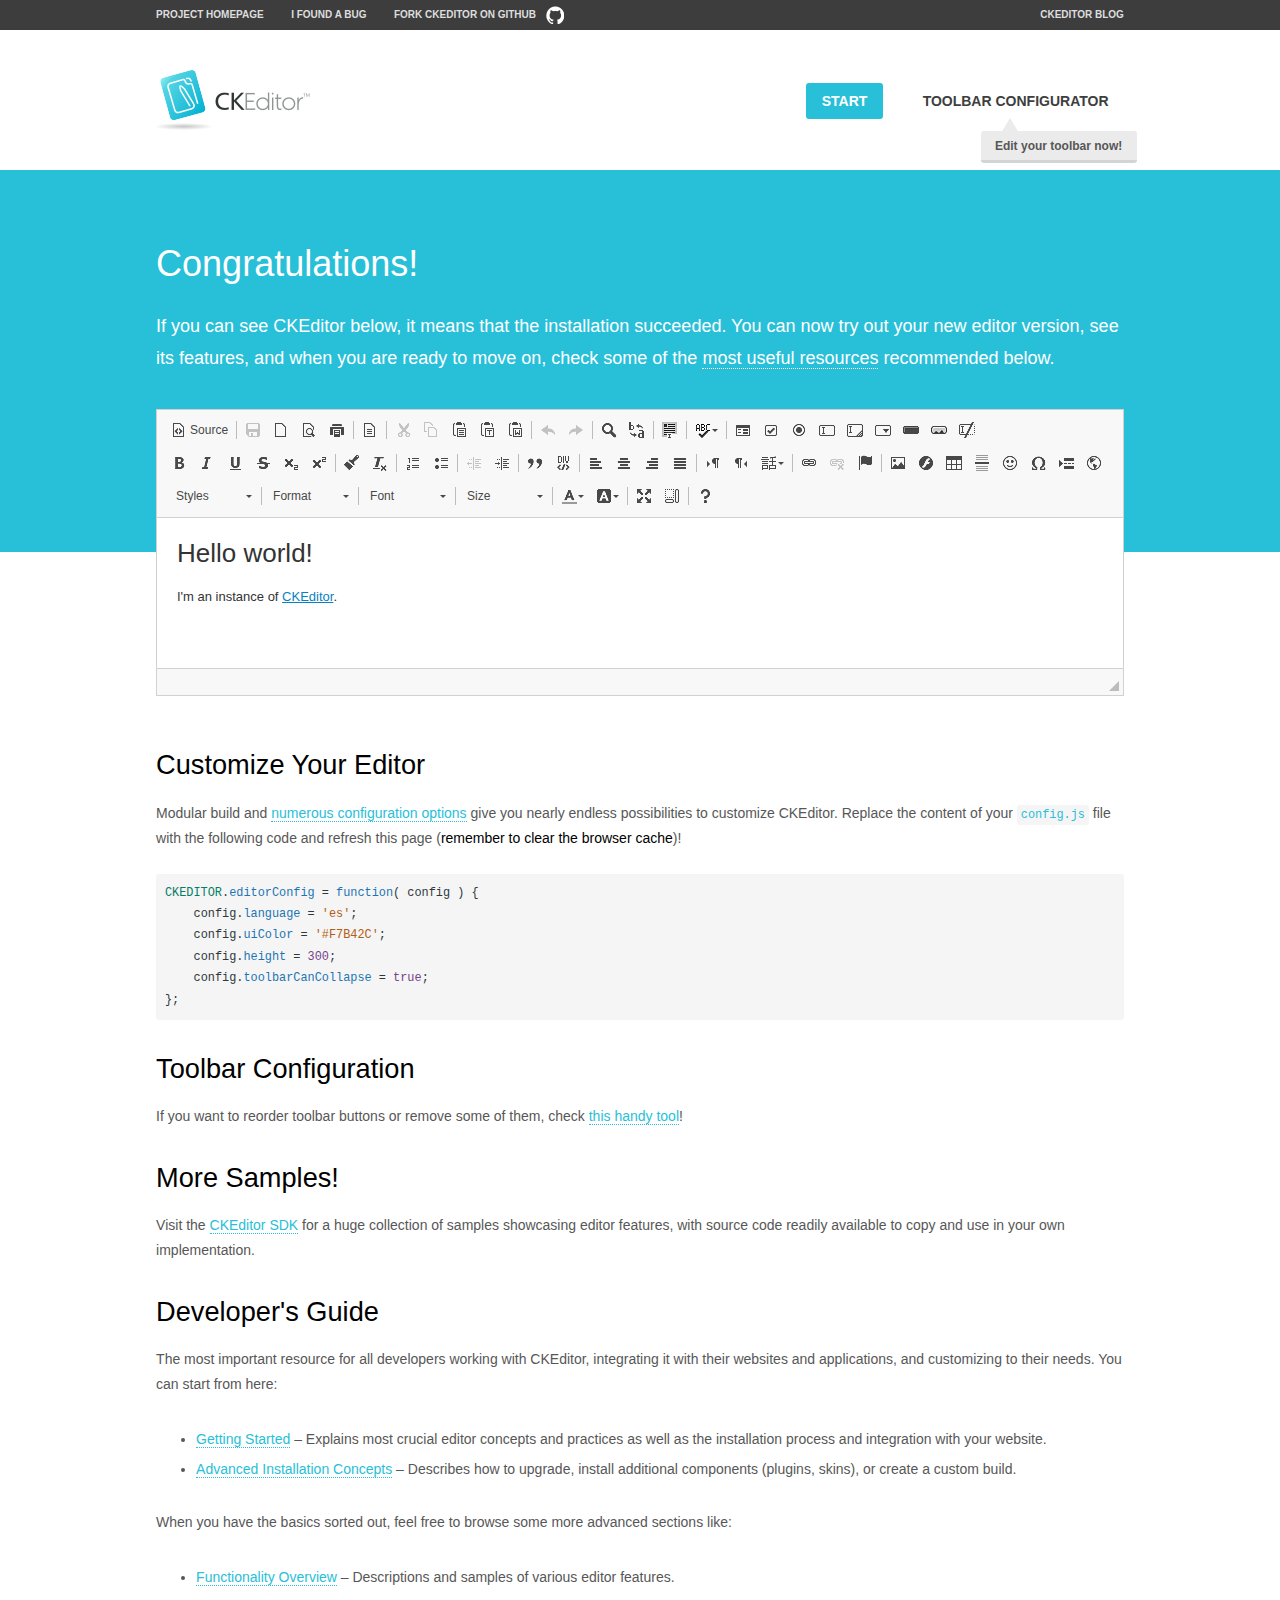
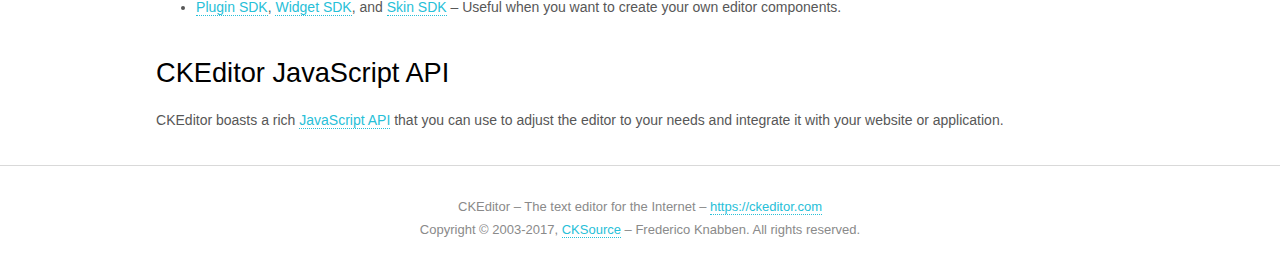
<file: public/assets/ckeditor/samples/index.html>
<!DOCTYPE html>
<!--
Copyright (c) 2003-2017, CKSource - Frederico Knabben. All rights reserved.
For licensing, see LICENSE.md or https://ckeditor.com/legal/ckeditor-oss-license
-->
<html>
<head>
	<meta charset="utf-8">
	<title>CKEditor Sample</title>
	<script src="../ckeditor.js"></script>
	<script src="js/sample.js"></script>
	<link rel="stylesheet" href="css/samples.css">
	<link rel="stylesheet" href="toolbarconfigurator/lib/codemirror/neo.css">
</head>
<body id="main">

<nav class="navigation-a">
	<div class="grid-container">
		<ul class="navigation-a-left grid-width-70">
			<li><a href="https://ckeditor.com/ckeditor-4/">Project Homepage</a></li>
			<li><a href="https://github.com/ckeditor/ckeditor-dev/issues">I found a bug</a></li>
			<li><a href="http://github.com/ckeditor/ckeditor-dev" class="icon-pos-right icon-navigation-a-github">Fork CKEditor on GitHub</a></li>
		</ul>
		<ul class="navigation-a-right grid-width-30">
			<li><a href="https://ckeditor.com/blog/">CKEditor Blog</a></li>
		</ul>
	</div>
</nav>

<header class="header-a">
	<div class="grid-container">
		<h1 class="header-a-logo grid-width-30">
			<a href="index.html"><img src="img/logo.png" alt="CKEditor Sample"></a>
		</h1>

		<nav class="navigation-b grid-width-70">
			<ul>
				<li><a href="index.html" class="button-a button-a-background">Start</a></li>
				<li><a href="toolbarconfigurator/index.html" class="button-a">Toolbar configurator <span class="balloon-a balloon-a-nw">Edit your toolbar now!</span></a></li>
			</ul>
		</nav>
	</div>
</header>

<main>
	<div class="adjoined-top">
		<div class="grid-container">
			<div class="content grid-width-100">
				<h1>Congratulations!</h1>
				<p>
					If you can see CKEditor below, it means that the installation succeeded.
					You can now try out your new editor version, see its features, and when you are ready to move on, check some of the <a href="#sample-customize">most useful resources</a> recommended below.
				</p>
			</div>
		</div>
	</div>
	<div class="adjoined-bottom">
		<div class="grid-container">
			<div class="grid-width-100">
				<div id="editor">
					<h1>Hello world!</h1>
					<p>I'm an instance of <a href="https://ckeditor.com">CKEditor</a>.</p>
				</div>
			</div>
		</div>
	</div>

	<div class="grid-container">
		<div class="content grid-width-100">
			<section id="sample-customize">
				<h2>Customize Your Editor</h2>
				<p>Modular build and <a href="https://docs.ckeditor.com/ckeditor4/docs/#!/guide/dev_configuration">numerous configuration options</a> give you nearly endless possibilities to customize CKEditor. Replace the content of your <code><a href="../config.js">config.js</a></code> file with the following code and refresh this page (<strong>remember to clear the browser cache</strong>)!</p>
		<pre class="cm-s-neo CodeMirror"><code><span style="padding-right: 0.1px;"><span class="cm-variable">CKEDITOR</span>.<span class="cm-property">editorConfig</span> <span class="cm-operator">=</span> <span class="cm-keyword">function</span>( <span class="cm-def">config</span> ) {</span>
<span style="padding-right: 0.1px;"><span class="cm-tab">	</span><span class="cm-variable-2">config</span>.<span class="cm-property">language</span> <span class="cm-operator">=</span> <span class="cm-string">'es'</span>;</span>
<span style="padding-right: 0.1px;"><span class="cm-tab">	</span><span class="cm-variable-2">config</span>.<span class="cm-property">uiColor</span> <span class="cm-operator">=</span> <span class="cm-string">'#F7B42C'</span>;</span>
<span style="padding-right: 0.1px;"><span class="cm-tab">	</span><span class="cm-variable-2">config</span>.<span class="cm-property">height</span> <span class="cm-operator">=</span> <span class="cm-number">300</span>;</span>
<span style="padding-right: 0.1px;"><span class="cm-tab">	</span><span class="cm-variable-2">config</span>.<span class="cm-property">toolbarCanCollapse</span> <span class="cm-operator">=</span> <span class="cm-atom">true</span>;</span>
<span style="padding-right: 0.1px;">};</span></code></pre>
			</section>

			<section>
				<h2>Toolbar Configuration</h2>
				<p>If you want to reorder toolbar buttons or remove some of them, check <a href="toolbarconfigurator/index.html">this handy tool</a>!</p>
			</section>

			<section>
				<h2>More Samples!</h2>
				<p>Visit the <a href="https://sdk.ckeditor.com">CKEditor SDK</a> for a huge collection of samples showcasing editor features, with source code readily available to copy and use in your own implementation.</p>
			</section>

			<section>
				<h2>Developer's Guide</h2>
				<p>The most important resource for all developers working with CKEditor, integrating it with their websites and applications, and customizing to their needs. You can start from here:</p>
				<ul>
					<li><a href="https://docs.ckeditor.com/ckeditor4/docs/#!/guide/dev_installation">Getting Started</a> &ndash; Explains most crucial editor concepts and practices as well as the installation process and integration with your website.</li>
					<li><a href="https://docs.ckeditor.com/ckeditor4/docs/#!/guide/dev_advanced_installation">Advanced Installation Concepts</a> &ndash; Describes how to upgrade, install additional components (plugins, skins), or create a custom build.</li>
				</ul>
					<p>When you have the basics sorted out, feel free to browse some more advanced sections like:</p>
				<ul>
					<li><a href="https://docs.ckeditor.com/ckeditor4/docs/#!/guide/dev_features">Functionality Overview</a> &ndash; Descriptions and samples of various editor features.</li>
					<li><a href="https://docs.ckeditor.com/ckeditor4/docs/#!/guide/plugin_sdk_intro">Plugin SDK</a>, <a href="https://docs.ckeditor.com/ckeditor4/docs/#!/guide/widget_sdk_intro">Widget SDK</a>, and <a href="https://docs.ckeditor.com/ckeditor4/docs/#!/guide/skin_sdk_intro">Skin SDK</a> &ndash; Useful when you want to create your own editor components.</li>
				</ul>
			</section>

			<section>
				<h2>CKEditor JavaScript API</h2>
				<p>CKEditor boasts a rich <a href="https://docs.ckeditor.com/ckeditor4/docs/#!/api">JavaScript API</a> that you can use to adjust the editor to your needs and integrate it with your website or application.</p>
			</section>
		</div>
	</div>
</main>

<footer class="footer-a grid-container">
	<div class="grid-container">
		<p class="grid-width-100">
			CKEditor &ndash; The text editor for the Internet &ndash; <a class="samples" href="https://ckeditor.com/">https://ckeditor.com</a>
		</p>
		<p class="grid-width-100" id="copy">
			Copyright &copy; 2003-2017, <a class="samples" href="https://cksource.com/">CKSource</a> &ndash; Frederico Knabben. All rights reserved.
		</p>
	</div>
</footer>
<script>
	initSample();
</script>

</body>
</html>
</file>
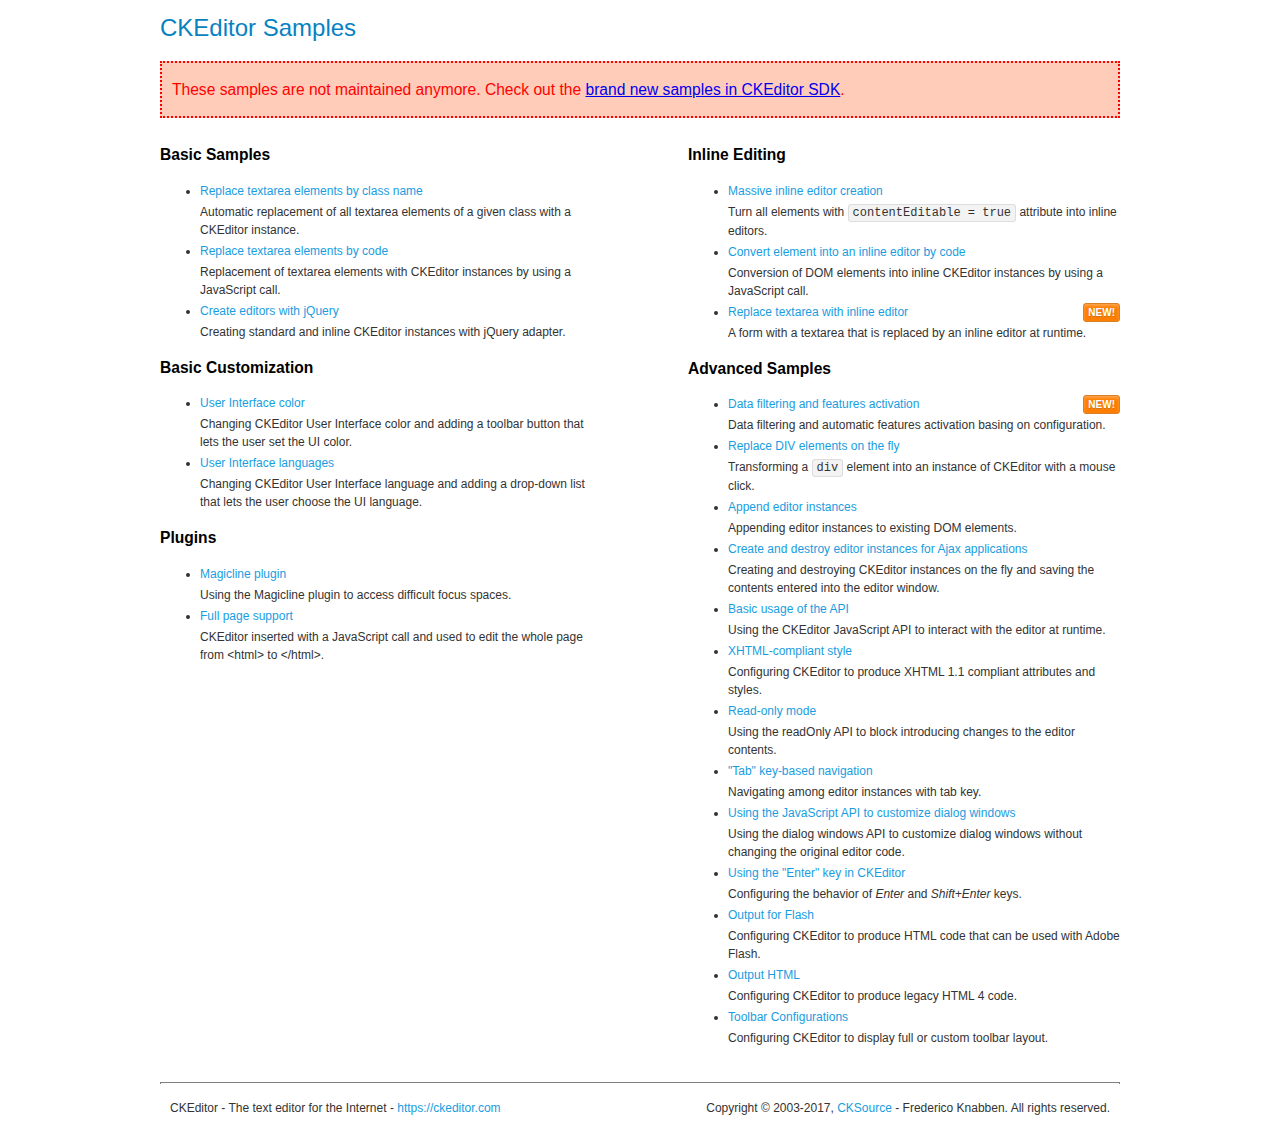
<file: public/assets/ckeditor/samples/old/index.html>
<!DOCTYPE html>
<!--
Copyright (c) 2003-2017, CKSource - Frederico Knabben. All rights reserved.
For licensing, see LICENSE.md or https://ckeditor.com/legal/ckeditor-oss-license
-->
<html>
<head>
	<meta charset="utf-8">
	<title>CKEditor Samples</title>
	<link rel="stylesheet" href="sample.css">
</head>
<body>
	<h1 class="samples">
		CKEditor Samples
	</h1>
	<div class="warning deprecated">
		These samples are not maintained anymore. Check out the <a href="https://sdk.ckeditor.com/">brand new samples in CKEditor SDK</a>.
	</div>
	<div class="twoColumns">
		<div class="twoColumnsLeft">
			<h2 class="samples">
				Basic Samples
			</h2>
			<dl class="samples">
				<dt><a class="samples" href="replacebyclass.html">Replace textarea elements by class name</a></dt>
				<dd>Automatic replacement of all textarea elements of a given class with a CKEditor instance.</dd>

				<dt><a class="samples" href="replacebycode.html">Replace textarea elements by code</a></dt>
				<dd>Replacement of textarea elements with CKEditor instances by using a JavaScript call.</dd>

				<dt><a class="samples" href="jquery.html">Create editors with jQuery</a></dt>
				<dd>Creating standard and inline CKEditor instances with jQuery adapter.</dd>
			</dl>

			<h2 class="samples">
				Basic Customization
			</h2>
			<dl class="samples">
				<dt><a class="samples" href="uicolor.html">User Interface color</a></dt>
				<dd>Changing CKEditor User Interface color and adding a toolbar button that lets the user set the UI color.</dd>

				<dt><a class="samples" href="uilanguages.html">User Interface languages</a></dt>
				<dd>Changing CKEditor User Interface language and adding a drop-down list that lets the user choose the UI language.</dd>
			</dl>


			<h2 class="samples">Plugins</h2>
<dl class="samples">
<dt><a class="samples" href="magicline/magicline.html">Magicline plugin</a></dt>
<dd>Using the Magicline plugin to access difficult focus spaces.</dd>

<dt><a class="samples" href="wysiwygarea/fullpage.html">Full page support</a></dt>
<dd>CKEditor inserted with a JavaScript call and used to edit the whole page from &lt;html&gt; to &lt;/html&gt;.</dd>
</dl>
		</div>
		<div class="twoColumnsRight">
			<h2 class="samples">
				Inline Editing
			</h2>
			<dl class="samples">
				<dt><a class="samples" href="inlineall.html">Massive inline editor creation</a></dt>
				<dd>Turn all elements with <code>contentEditable = true</code> attribute into inline editors.</dd>

				<dt><a class="samples" href="inlinebycode.html">Convert element into an inline editor by code</a></dt>
				<dd>Conversion of DOM elements into inline CKEditor instances by using a JavaScript call.</dd>

				<dt><a class="samples" href="inlinetextarea.html">Replace textarea with inline editor</a> <span class="new">New!</span></dt>
				<dd>A form with a textarea that is replaced by an inline editor at runtime.</dd>

				
			</dl>

			<h2 class="samples">
				Advanced Samples
			</h2>
			<dl class="samples">
				<dt><a class="samples" href="datafiltering.html">Data filtering and features activation</a> <span class="new">New!</span></dt>
				<dd>Data filtering and automatic features activation basing on configuration.</dd>

				<dt><a class="samples" href="divreplace.html">Replace DIV elements on the fly</a></dt>
				<dd>Transforming a <code>div</code> element into an instance of CKEditor with a mouse click.</dd>

				<dt><a class="samples" href="appendto.html">Append editor instances</a></dt>
				<dd>Appending editor instances to existing DOM elements.</dd>

				<dt><a class="samples" href="ajax.html">Create and destroy editor instances for Ajax applications</a></dt>
				<dd>Creating and destroying CKEditor instances on the fly and saving the contents entered into the editor window.</dd>

				<dt><a class="samples" href="api.html">Basic usage of the API</a></dt>
				<dd>Using the CKEditor JavaScript API to interact with the editor at runtime.</dd>

				<dt><a class="samples" href="xhtmlstyle.html">XHTML-compliant style</a></dt>
				<dd>Configuring CKEditor to produce XHTML 1.1 compliant attributes and styles.</dd>

				<dt><a class="samples" href="readonly.html">Read-only mode</a></dt>
				<dd>Using the readOnly API to block introducing changes to the editor contents.</dd>

				<dt><a class="samples" href="tabindex.html">"Tab" key-based navigation</a></dt>
				<dd>Navigating among editor instances with tab key.</dd>


				
<dt><a class="samples" href="dialog/dialog.html">Using the JavaScript API to customize dialog windows</a></dt>
<dd>Using the dialog windows API to customize dialog windows without changing the original editor code.</dd>

<dt><a class="samples" href="enterkey/enterkey.html">Using the &quot;Enter&quot; key in CKEditor</a></dt>
<dd>Configuring the behavior of <em>Enter</em> and <em>Shift+Enter</em> keys.</dd>

<dt><a class="samples" href="htmlwriter/outputforflash.html">Output for Flash</a></dt>
<dd>Configuring CKEditor to produce HTML code that can be used with Adobe Flash.</dd>

<dt><a class="samples" href="htmlwriter/outputhtml.html">Output HTML</a></dt>
<dd>Configuring CKEditor to produce legacy HTML 4 code.</dd>

<dt><a class="samples" href="toolbar/toolbar.html">Toolbar Configurations</a></dt>
<dd>Configuring CKEditor to display full or custom toolbar layout.</dd>

			</dl>
		</div>
	</div>
	<div id="footer">
		<hr>
		<p>
			CKEditor - The text editor for the Internet - <a class="samples" href="https://ckeditor.com/">https://ckeditor.com</a>
		</p>
		<p id="copy">
			Copyright &copy; 2003-2017, <a class="samples" href="https://cksource.com/">CKSource</a> - Frederico Knabben. All rights reserved.
		</p>
	</div>
</body>
</html>
</file>
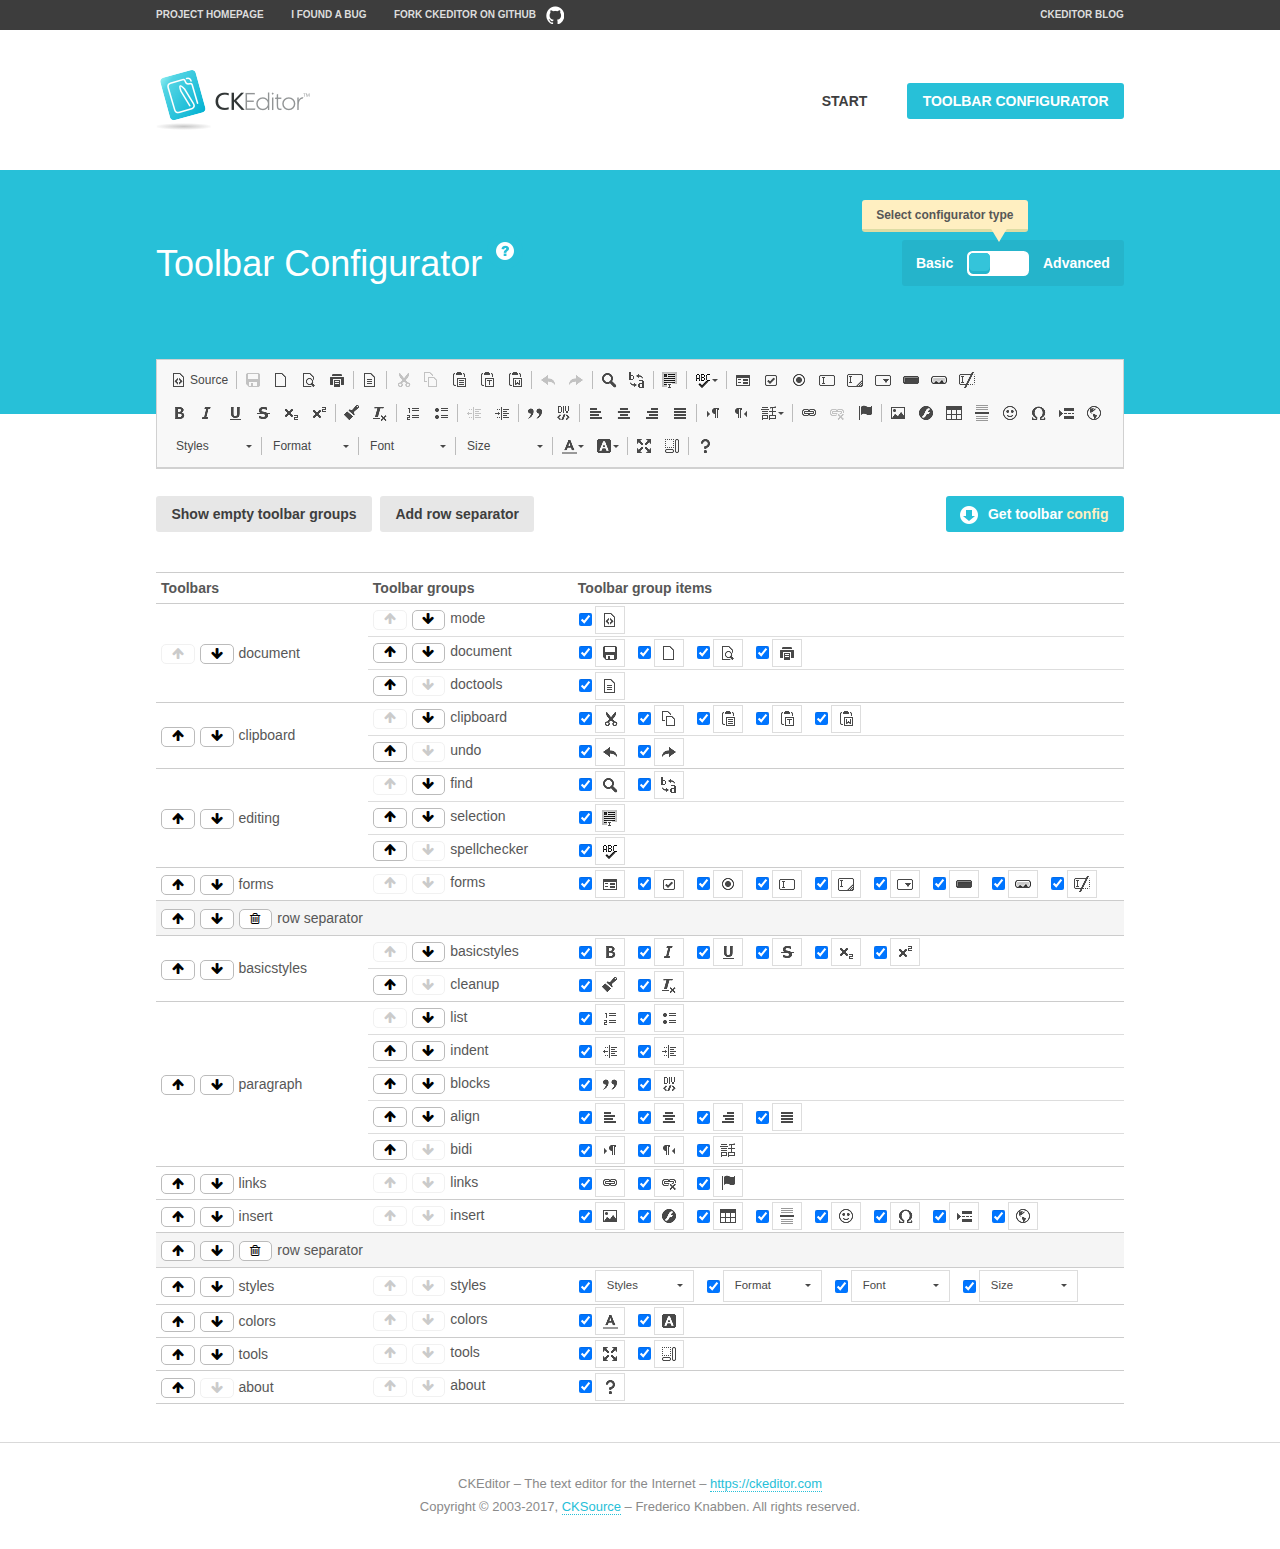
<file: public/assets/ckeditor/samples/toolbarconfigurator/index.html>
<!DOCTYPE html>
<!--
Copyright (c) 2003-2017, CKSource - Frederico Knabben. All rights reserved.
For licensing, see LICENSE.md or https://ckeditor.com/legal/ckeditor-oss-license
-->
<!--[if IE 8]><html class="ie8"><![endif]-->
<!--[if gt IE 8]><html><![endif]-->
<!--[if !IE]><!--><html><!--<![endif]-->
<head>
	<meta charset="utf-8">
	<title>Toolbar Configurator</title>
	<script src="../../ckeditor.js"></script>
	<script>
		if ( CKEDITOR.env.ie && CKEDITOR.env.version < 9 )
			CKEDITOR.tools.enableHtml5Elements( document );
	</script>
	<link rel="stylesheet" href="lib/codemirror/codemirror.css">
	<link rel="stylesheet" href="lib/codemirror/show-hint.css">
	<link rel="stylesheet" href="lib/codemirror/neo.css">
	<link rel="stylesheet" href="css/fontello.css">
	<link rel="stylesheet" href="../css/samples.css">
</head>
<body id="toolbar">

<nav class="navigation-a">
	<div class="grid-container">
		<ul class="navigation-a-left grid-width-70">
			<li><a href="https://ckeditor.com/ckeditor-4/">Project Homepage</a></li>
			<li><a href="https://github.com/ckeditor/ckeditor-dev/issues">I found a bug</a></li>
			<li><a href="http://github.com/ckeditor/ckeditor-dev" class="icon-pos-right icon-navigation-a-github">Fork CKEditor on GitHub</a></li>
		</ul>
		<ul class="navigation-a-right grid-width-30">
			<li><a href="https://ckeditor.com/blog/">CKEditor Blog</a></li>
		</ul>
	</div>
</nav>

<header class="header-a">
	<div class="grid-container">
		<h1 class="header-a-logo grid-width-30">
			<a href="../index.html"><img src="../img/logo.png" alt="CKEditor Logo"></a>
		</h1>
		<nav class="navigation-b grid-width-70">
			<ul>
				<li><a href="../index.html"  class="button-a">Start</a></li>
				<li><a href="index.html"  class="button-a button-a-background">Toolbar configurator</a></li>
			</ul>
		</nav>
	</div>
</header>

<main>
	<div class="adjoined-top">
		<div class="grid-container">
			<div class="content grid-width-100">
				<div class="grid-container-nested">
					<h1 class="grid-width-60">
						Toolbar Configurator
						<a href="#help-content" type="button" title="Configurator help" id="help" class="button-a button-a-background button-a-no-text icon-pos-left icon-question-mark">Help</a>
					</h1>

					<div class="grid-width-40 grid-switch-magic">
						<div class="switch">
							<span class="balloon-a balloon-a-se">Select configurator type</span>
							<input type="radio" name="radio" data-num="1" id="radio-basic" />
							<input type="radio" name="radio" data-num="2" id="radio-advanced" />
							<label data-for="1" for="radio-basic">Basic</label>
							<span class="switch-inner">
								<span class="handler"></span>
							</span>
							<label data-for="2" for="radio-advanced">Advanced</label>
						</div>
					</div>
				</div>
			</div>
		</div>
	</div>
	<div class="adjoined-bottom">
		<div class="grid-container">
			<div class="grid-width-100">
				<div class="editors-container">
					<div id="editor-basic"></div>
					<div id="editor-advanced"></div>
				</div>
			</div>
		</div>
	</div>

	<div class="grid-container configurator">
		<div class="content grid-width-100">
			<div class="configurator">
				<div>
					<div id="toolbarModifierWrapper"></div>
				</div>
			</div>
		</div>
	</div>

	<div id="help-content">
		<div class="grid-container">
			<div class="grid-width-100">
				<h2>What Am I Doing Here?</h2>

				<div class="grid-container grid-container-nested">
					<div class="basic">
						<div class="grid-width-50">
							<p>Arrange <a href="https://docs.ckeditor.com/ckeditor4/docs/#!/api/CKEDITOR.config-cfg-toolbarGroups">toolbar groups</a>, toggle <a href="https://docs.ckeditor.com/ckeditor4/docs/#!/api/CKEDITOR.config-cfg-removeButtons">button visibility</a> according to your needs and get your toolbar configuration.</p>
							<p>You can replace the content of the <a href="../../config.js"><code>config.js</code></a> file with the generated configuration. If you already set some configuration options you will need to merge both configurations.</p>
						</div>
						<div class="grid-width-50">
							<p>Read more about different ways of <a href="https://docs.ckeditor.com/ckeditor4/docs/#!/guide/dev_configuration">setting configuration</a> and do not forget about <strong>clearing browser cache</strong>.</p>
							<p>Arranging toolbar groups is the recommended way of configuring the toolbar, but if you need more freedom you can use the <a href="#advanced">advanced configurator</a>.</p>
						</div>
					</div>
					<div class="advanced" style="display: none;">
						<div class="grid-width-50">
							<p>With this code editor you can edit your <a href="https://docs.ckeditor.com/ckeditor4/docs/#!/api/CKEDITOR.config-cfg-toolbar">toolbar configuration</a> live.</p>
							<p>You can replace the content of the <a href="../../config.js"><code>config.js</code></a> file with the generated configuration. If you already set some configuration options you will need to merge both configurations.</p>
						</div>
						<div class="grid-width-50">
							<p>Read more about different ways of <a href="https://docs.ckeditor.com/ckeditor4/docs/#!/guide/dev_configuration">setting configuration</a> and do not forget about <strong>clearing browser cache</strong>.</p>
						</div>
					</div>
				</div>

				<p class="grid-container grid-container-nested">
					<button type="button" class="help-content-close grid-width-100 button-a button-a-background">Got it. Let's play!</button>
				</p>
			</div>
		</div>
	</div>
</main>

<footer class="footer-a grid-container">
	<p class="grid-width-100">
		CKEditor &ndash; The text editor for the Internet &ndash; <a class="samples" href="https://ckeditor.com/">https://ckeditor.com</a>
	</p>
	<p class="grid-width-100" id="copy">
		Copyright &copy; 2003-2017, <a class="samples" href="https://cksource.com/">CKSource</a> &ndash; Frederico Knabben. All rights reserved.
	</p>
</footer>

<script src="lib/codemirror/codemirror.js"></script>
<script src="lib/codemirror/javascript.js"></script>
<script src="lib/codemirror/show-hint.js"></script>

<script src="js/fulltoolbareditor.js"></script>
<script src="js/abstracttoolbarmodifier.js"></script>
<script src="js/toolbarmodifier.js"></script>
<script src="js/toolbartextmodifier.js"></script>
<script src="../js/sf.js"></script>

<script>
	( function() {
		'use strict';

		var mode = ( window.location.hash.substr( 1 ) === 'advanced' ) ? 'advanced' : 'basic',
			configuratorSection = CKEDITOR.document.findOne( 'main > .grid-container.configurator' ),
			basicInstruction = CKEDITOR.document.findOne( '#help-content .basic' ),
			advancedInstruction = CKEDITOR.document.findOne( '#help-content .advanced' ),

			// Configurator mode switcher.
			modeSwitchBasic = CKEDITOR.document.getById( 'radio-basic' ),
			modeSwitchAdvanced = CKEDITOR.document.getById( 'radio-advanced' );

		// Initial setup
		function updateSwitcher() {
			if ( mode === 'advanced' ) {
				modeSwitchAdvanced.$.checked = true;
			} else {
				modeSwitchBasic.$.checked = true;
			}
		}

		updateSwitcher();

		CKEDITOR.document.getWindow().on( 'hashchange', function( e ) {
			var hash = window.location.hash.substr( 1 );
			if ( !( hash === 'advanced' || hash === 'basic' ) ) {
				return;
			}
			mode = hash;
			onToolbarsDone( mode );
		} );

		CKEDITOR.document.getWindow().on( 'resize', function() {
			updateToolbar( ( mode === 'basic' ? toolbarModifier : toolbarTextModifier )[ 'editorInstance' ] );
		} );

		function onRefresh( modifier ) {
			modifier = modifier || this;

			if ( mode === 'basic' && modifier instanceof ToolbarConfigurator.ToolbarTextModifier ) {
				return;
			}

			// CodeMirror container becomes visible, so we need to refresh and to avoid rendering problems.
			if ( mode === 'advanced' && modifier instanceof ToolbarConfigurator.ToolbarTextModifier ) {
				modifier.codeContainer.refresh();
			}

			updateToolbar( modifier.editorInstance );
		}

		function updateToolbar( editor ) {
			var editorContainer = editor.container;

			// Not always editor is loaded.
			if ( !editorContainer ) {
				return;
			}

			var displayStyle = editorContainer.getStyle( 'display' );

			editorContainer.setStyle( 'display', 'block' );

			var newHeight = editorContainer.getSize( 'height' );

			var newMarginTop = parseInt( editorContainer.getComputedStyle( 'margin-top' ), 10 );
			newMarginTop = ( isNaN( newMarginTop ) ? 0 : Number( newMarginTop ) );

			var newMarginBottom = parseInt( editorContainer.getComputedStyle( 'margin-bottom' ), 10 );
			newMarginBottom = ( isNaN( newMarginBottom ) ? 0 : Number( newMarginBottom ) );

			var result = newHeight + newMarginTop + newMarginBottom;

			editorContainer.setStyle( 'display', displayStyle );

			editor.container.getAscendant( 'div' ).setStyle( 'height', result + 'px' );
		}

		var toolbarModifier = new ToolbarConfigurator.ToolbarModifier( 'editor-basic' );

		var done = 0;
		toolbarModifier.init( onToolbarInit );
		toolbarModifier.onRefresh = onRefresh;

		CKEDITOR.document.getById( 'toolbarModifierWrapper' ).append( toolbarModifier.mainContainer );

		var toolbarTextModifier = new ToolbarConfigurator.ToolbarTextModifier( 'editor-advanced' );
		toolbarTextModifier.init( onToolbarInit );
		toolbarTextModifier.onRefresh = onRefresh;

		function onToolbarInit() {
			if ( ++done === 2 ) {
				onToolbarsDone();

				positionSticky.watch( CKEDITOR.document.findOne( '.toolbar' ), function() {
					return mode === 'advanced';
				} );
			}
		}

		function onToolbarsDone() {
			if ( mode === 'basic' ) {
				toggleModeBasic( false );
			} else {
				toggleModeAdvanced( false );
			}

			updateSwitcher();

			setTimeout( function() {
				CKEDITOR.document.findOne( '.editors-container' ).addClass( 'active' );
				CKEDITOR.document.findOne( '#toolbarModifierWrapper' ).addClass( 'active' );
			}, 200 );
		}

		CKEDITOR.document.getById( 'toolbarModifierWrapper' ).append( toolbarTextModifier.mainContainer );

		function toogleModeSwitch( onElement, offElement, onModifier, offModifier ) {
			onElement.addClass( 'fancy-button-active' );
			offElement.removeClass( 'fancy-button-active' );

			onModifier.showUI();
			offModifier.hideUI();
		}

		function toggleModeBasic( callOnRefresh ) {
			callOnRefresh = ( callOnRefresh !== false );
			mode = 'basic';
			window.location.hash = '#basic';
			toogleModeSwitch( modeSwitchBasic, modeSwitchAdvanced, toolbarModifier, toolbarTextModifier );

			configuratorSection.removeClass( 'freed-width' );
			basicInstruction.show();
			advancedInstruction.hide();

			callOnRefresh && onRefresh( toolbarModifier );
		}

		function toggleModeAdvanced( callOnRefresh ) {
			callOnRefresh = ( callOnRefresh !== false );
			mode = 'advanced';
			window.location.hash = '#advanced';
			toogleModeSwitch( modeSwitchAdvanced, modeSwitchBasic, toolbarTextModifier, toolbarModifier );

			configuratorSection.addClass( 'freed-width' );
			advancedInstruction.show();
			basicInstruction.hide();

			callOnRefresh && onRefresh( toolbarTextModifier );
		}

		modeSwitchBasic.on( 'click', toggleModeBasic );
		modeSwitchAdvanced.on( 'click', toggleModeAdvanced );

		//
		// Position:sticky for the toolbar.
		//

		// Will make elements behave like they were styled with position:sticky.
		var positionSticky = {
			// Store object: {
			// 		element: CKEDITOR.dom.element, // Element which will float.
			// 		placeholder: CKEDITOR.dom.element, // Placeholder which is place to prevent page bounce.
			// 		isFixed: boolean // Whether element float now.
			// }
			watched: [],

			active: [],

			staticContainer: null,

			init: function() {
				var element = CKEDITOR.dom.element.createFromHtml(
					'<div class="staticContainer">' +
						'<div class="grid-container" >' +
							'<div class="grid-width-100">' +
								'<div class="inner"></div>' +
							'</div>' +
						'</div>' +
					'</div>' );

				this.staticContainer = element.findOne( '.inner' );

				CKEDITOR.document.getBody().append( element );
			},

			watch: function( element, preventFunc ) {
				this.watched.push( {
					element: element,
					placeholder: new CKEDITOR.dom.element( 'div' ),
					isFixed: false,
					preventFunc: preventFunc
				} );
			},

			checkAll: function() {
				for ( var i = 0; i < this.watched.length; i++ ) {
					this.check( this.watched[ i ] );
				}
			},

			check: function( element ) {
				var isFixed = element.isFixed;
				var shouldBeFixed = this.shouldBeFixed( element );

				// Nothing to be done.
				if ( isFixed === shouldBeFixed ) {
					return;
				}

				var placeholder = element.placeholder;

				if ( isFixed ) {
					// Unfixing.

					element.element.insertBefore( placeholder );
					placeholder.remove();

					element.element.removeStyle( 'margin' );

					this.active.splice( CKEDITOR.tools.indexOf( this.active, element ), 1 );

				} else {
					// Fixing.
					placeholder.setStyle( 'width', element.element.getSize( 'width' ) + 'px' );
					placeholder.setStyle( 'height', element.element.getSize( 'height' ) + 'px' );
					placeholder.setStyle( 'margin-bottom', element.element.getComputedStyle( 'margin-bottom' ) );
					placeholder.setStyle( 'display', element.element.getComputedStyle( 'display' ) );
					placeholder.insertAfter( element.element );

					this.staticContainer.append( element.element );

					this.active.push( element );
				}

				element.isFixed = !element.isFixed;
			},

			shouldBeFixed: function( element ) {
				if ( element.preventFunc && element.preventFunc() ) {
					return false;
				}

				// If element is already fixed we are checking it's placeholder.
				var related = ( element.isFixed ? element.placeholder : element.element ),
					clientRect = related.$.getBoundingClientRect(),
					staticHeight = this.staticContainer.getSize('height' ),
					elemHeight = element.element.getSize( 'height' );

				if ( element.isFixed ) {
					return ( clientRect.top + elemHeight < staticHeight );
				} else {
					return ( clientRect.top < staticHeight );
				}
			}
		};

		positionSticky.init();

		CKEDITOR.document.getWindow().on( 'scroll',
			new CKEDITOR.tools.eventsBuffer( 100, positionSticky.checkAll, positionSticky ).input
		);

		// Make the toolbar sticky.
		positionSticky.watch( CKEDITOR.document.findOne( '.editors-container' ) );

		// Help button and help-content.
		( function() {
			var helpButton = CKEDITOR.document.getById( 'help' ),
				helpContent = CKEDITOR.document.getById( 'help-content' );

			// Don't show help button on IE8 because it's unsupported by Pico Modal.
			if ( CKEDITOR.env.ie && CKEDITOR.env.version == 8 ) {
				helpButton.hide();
			} else {
				// Display help modal when the button is clicked.
				helpButton.on( 'click', function( evt ) {
					SF.modal( {
						// Clone modal content from DOM.
						content: helpContent.getHtml(),

						afterCreate: function( modal ) {
							// Enable modal content button to close the modal.
							new CKEDITOR.dom.element( modal.modalElem() ).findOne( '.help-content-close' ).once( 'click', modal.close );
						}
					} ).show();
				} );
			}
		} )();
	} )();
</script>
</body>
</html>
</file>
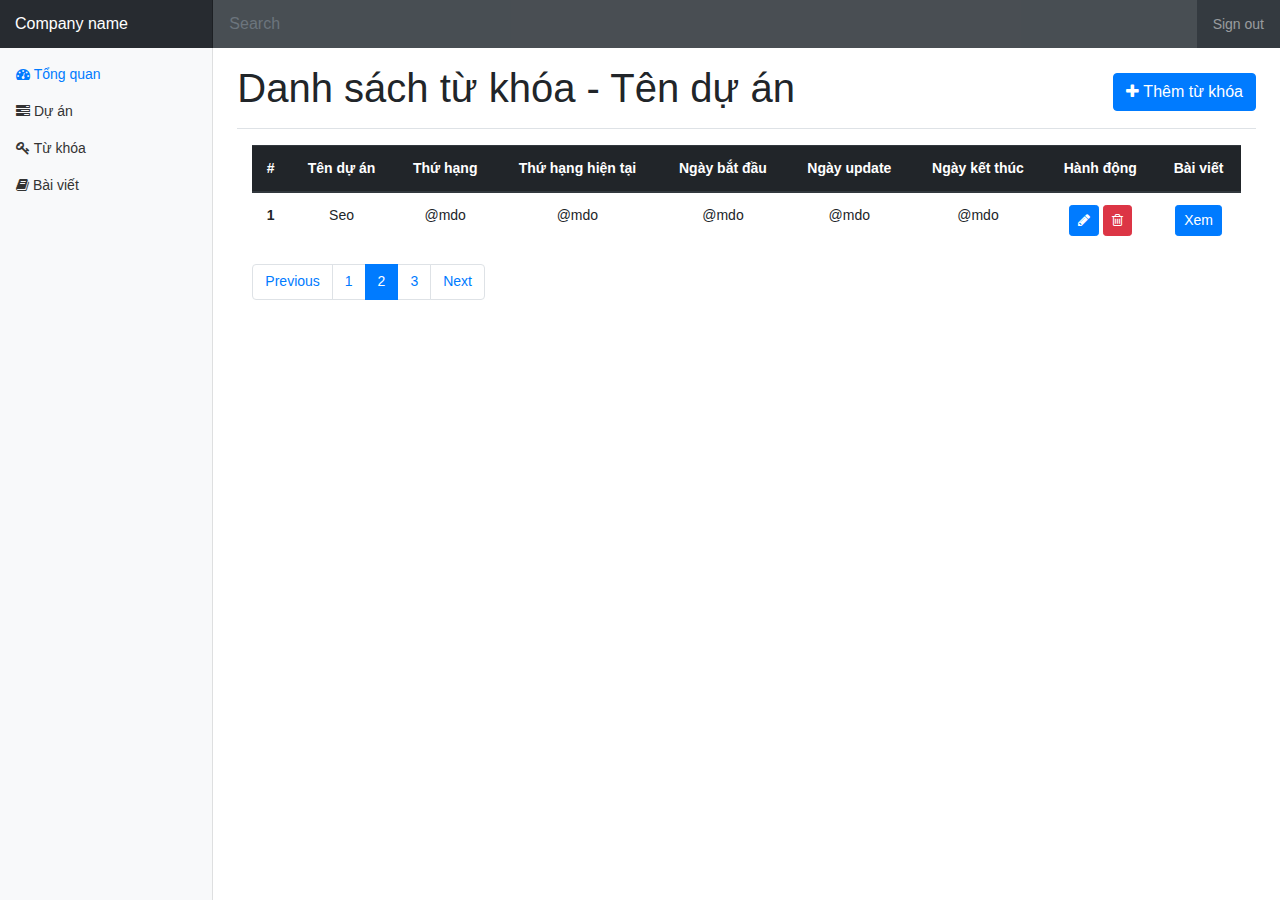
<file: public/keyword.html>
<!DOCTYPE html>
<html>
<head>
	<title></title>
	<meta charset="utf-8">
	<link rel="stylesheet" type="text/css" href="assets/bootstrap/css/bootstrap.min.css">
    <link rel="stylesheet" type="text/css" href="assets/font-awesome/css/font-awesome.min.css">
	<link rel="stylesheet" type="text/css" href="assets/css/style.css">
</head>
<body>
	<nav class="navbar navbar-dark sticky-top bg-dark flex-md-nowrap p-0">
      <a class="navbar-brand col-sm-3 col-md-2 mr-0" href="#">Company name</a>
      <input class="form-control form-control-dark w-100" placeholder="Search" aria-label="Search" type="text">
      <ul class="navbar-nav px-3">
        <li class="nav-item text-nowrap">
          <a class="nav-link" href="#">Sign out</a>
        </li>
      </ul>
    </nav>
    <div class="container-fluid">
    	<div class="row">
    		<nav class="col-md-2 d-none d-md-block bg-light sidebar" style="margin-top: 40px">
    			<div class="sidebar-sticky">
    				<ul class="nav flex-column">
    					<li class="nav-item">
    						<a href="" class="nav-link active">
    							<i class="fa fa-tachometer" aria-hidden="true"></i>
                                Tổng quan
    						</a>
    					</li>
                        <li class="nav-item">
                           	<a href="" class="nav-link">
                           		<i class="fa fa-tasks" aria-hidden="true"></i>
                                Dự án
                            </a>
                        </li>
                        <li class="nav-item">
                            <a href="" class="nav-link">
                            	<i class="fa fa-key" aria-hidden="true"></i>
                                Từ khóa
                            </a>
                        </li>
                        <li class="nav-item">
                           <a href="" class="nav-link">
							<i class="fa fa-book" aria-hidden="true"></i>
                                Bài viết
                            </a>
                        </li>
    				</ul>	
    			</div>
    		</nav>
    		<main class="col-md-9 ml-sm-auto col-lg-10 pt-3 px-4" role="main">
    			<div class="d-flex justify-content-between flex-wrap flex-md-nowrap align-items-center pb-2 mb-3 border-bottom">
    				<h1>Danh sách từ khóa - Tên dự án</h1>
                    <a type="button" class="btn btn-primary white" data-toggle="modal" data-target="#project">
                       <i class="fa fa-plus" aria-hidden="true"></i>
                       Thêm từ khóa
                    </a>	
    			</div>
                <!-- Model box projeact -->
                <!-- Modal -->
                <div class="modal fade" id="project" tabindex="-1" role="dialog" aria-labelledby="project" aria-hidden="true">
                  <div class="modal-dialog" role="document">
                    <div class="modal-content">
                      <div class="modal-header">
                        <h5 class="modal-title" id="project">Thêm dự án</h5>
                        <button type="button" class="close" data-dismiss="modal" aria-label="Close">
                          <span aria-hidden="true">&times;</span>
                        </button>
                      </div>
                      <div class="modal-body">
                        <form action="">
                          <div class="form-group">
                            <label for="name">Tên từ khóa</label>
                            <input type="text" class="form-control" id="name" placeholder="Nhập tên dự án">
                          </div>
                          <div class="form-group">
                            <label for="rank">Thứ hạng</label>
                            <input type="number" min="0" class="form-control" id="rank">
                          </div>
                          <div class="form-group">
                            <label for="ranknow">Thứ hạng hiện tại</label>
                            <input type="number" min="0" class="form-control" id="ranknow">
                          </div>
                          <div class="form-group">
                            <label for="datestart">Ngày bắt đầu</label>
                            <input type="date" class="form-control" id="datestart">
                          </div>
                          <div class="form-group">
                            <label for="datefinish">Ngày kết thúc</label>
                            <input type="date" class="form-control" id="datefinish">
                          </div>
                        </form>   
                      </div>
                      <div class="modal-footer">
                        <button type="button" class="btn btn-primary">Thêm</button>
                        <button type="button" class="btn btn-secondary" data-dismiss="modal">Đóng</button>
                      </div>
                    </div>
                  </div>
                </div> 

                <!-- /Model box project -->
                <!-- Table -->
                <div class="col-md-12">
                    <table class="table">
                        <thead class="thead-dark">
                        <tr class="text-center">
                          <th scope="col">#</th>
                          <th scope="col">Tên dự án</th>
                          <th scope="col">Thứ hạng</th>
                          <th scope="col">Thứ hạng hiện tại</th>
                          <th scope="col">Ngày bắt đầu</th>
                          <th scope="col">Ngày update</th>
                          <th scope="col">Ngày kết thúc</th>
                          <th scope="col">Hành động</th>
                          <th scope="col">Bài viết</th>
                        </tr>
                      </thead>
                      <tbody>
                        <tr class="text-center">
                          <th scope="row">1</th>
                          <td>Seo</td>
                          <td>@mdo</td>
                          <td>@mdo</td>
                          <td>@mdo</td>
                          <td>@mdo</td>
                          <td>@mdo</td>
                          <td class="text-center">
                                <a type="button" class="btn btn-primary btn-sm white">
                                    <i class="fa fa-pencil" aria-hidden="true"></i>
                                </a>
                                <a type="button" class="btn btn-danger btn-sm white">
                                    <i class="fa fa-trash-o" aria-hidden="true"></i>
                                </a>
                          </td>
                          <td>
                            <a type="button" class="btn btn-primary btn-sm white">
                                Xem
                            </a>    
                          </td>
                        </tr>

                      </tbody>
                    </table>
					<!-- Pagination -->
					<center>
						<ul class="pagination">
							<li class="page-item"><a class="page-link" href="#">Previous</a></li>
							<li class="page-item"><a class="page-link" href="#">1</a></li>
							<li class="page-item active"><a class="page-link" href="#">2</a></li>
							<li class="page-item"><a class="page-link" href="#">3</a></li>
							<li class="page-item"><a class="page-link" href="#">Next</a></li>
						</ul> 
					</center>
					<!-- /Pagination -->

                </div>
                <!-- /table -->
    		</main>	
    	</div>
    </div>
	
	<script type="text/javascript" src="assets/js/jquery-3.2.1.slim.min.js"></script>
	<script type="text/javascript" src="assets/js/popper.min.js"></script>
	<script type="text/javascript" src="assets/bootstrap/js/bootstrap.min.js"></script>
</body>
</html>
</file>
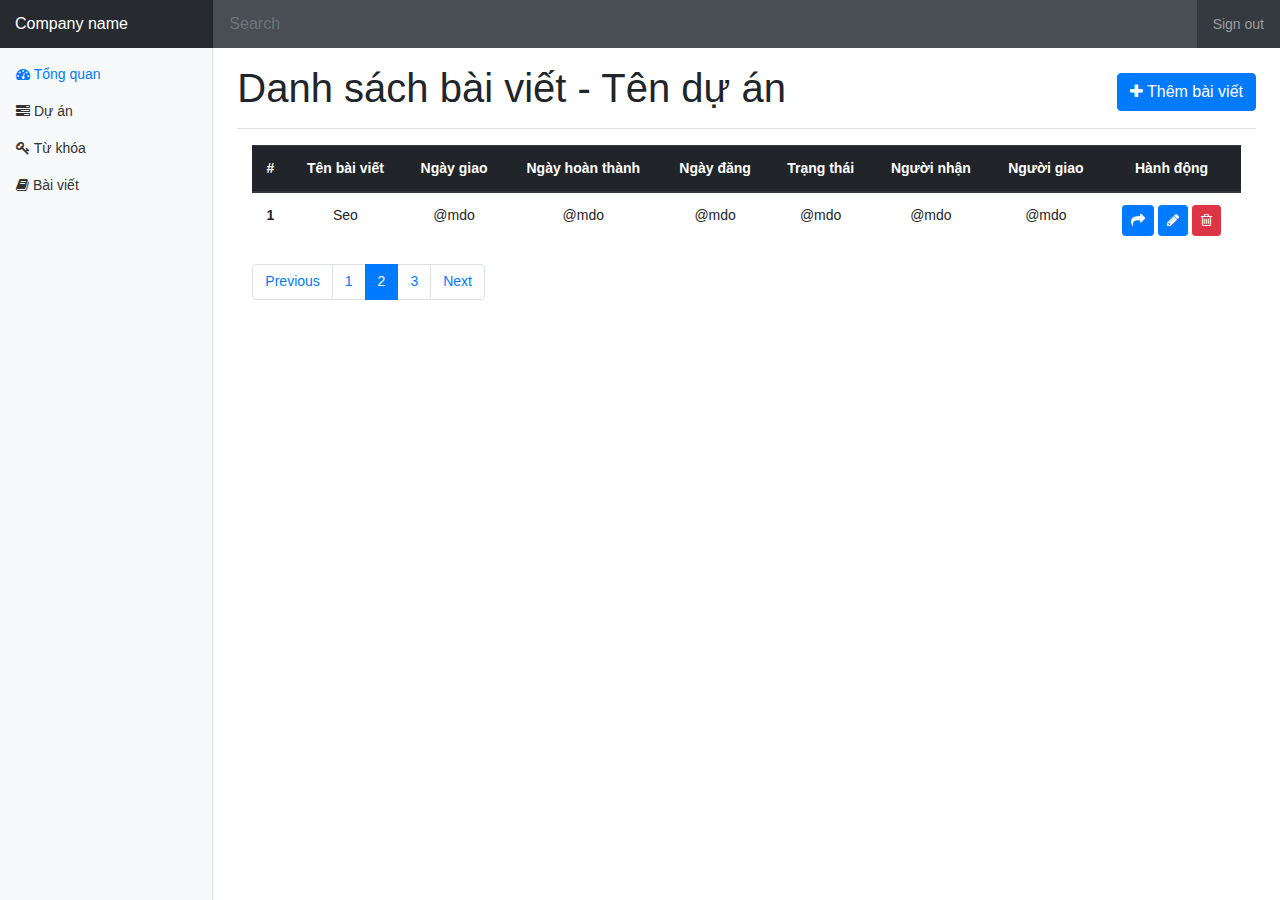
<file: public/posts.html>
<!DOCTYPE html>
<html>
<head>
	<title></title>
	<meta charset="utf-8">
	<link rel="stylesheet" type="text/css" href="assets/bootstrap/css/bootstrap.min.css">
    <link rel="stylesheet" type="text/css" href="assets/font-awesome/css/font-awesome.min.css">
	<link rel="stylesheet" type="text/css" href="assets/css/style.css">
</head>
<body>
	<nav class="navbar navbar-dark sticky-top bg-dark flex-md-nowrap p-0">
      <a class="navbar-brand col-sm-3 col-md-2 mr-0" href="#">Company name</a>
      <input class="form-control form-control-dark w-100" placeholder="Search" aria-label="Search" type="text">
      <ul class="navbar-nav px-3">
        <li class="nav-item text-nowrap">
          <a class="nav-link" href="#">Sign out</a>
        </li>
      </ul>
    </nav>
    <div class="container-fluid">
    	<div class="row">
    		<nav class="col-md-2 d-none d-md-block bg-light sidebar" >
    			<div class="sidebar-sticky">
    				<ul class="nav flex-column">
    					<li class="nav-item">
    						<a href="" class="nav-link active">
    							<i class="fa fa-tachometer" aria-hidden="true"></i>
                                Tổng quan
    						</a>
    					</li>
                        <li class="nav-item">
                           	<a href="" class="nav-link">
                           		<i class="fa fa-tasks" aria-hidden="true"></i>
                                Dự án
                            </a>
                        </li>
                        <li class="nav-item">
                            <a href="" class="nav-link">
                            	<i class="fa fa-key" aria-hidden="true"></i>
                                Từ khóa
                            </a>
                        </li>
                        <li class="nav-item">
                           <a href="" class="nav-link">
							<i class="fa fa-book" aria-hidden="true"></i>
                                Bài viết
                            </a>
                        </li>
    				</ul>	
    			</div>
    		</nav>
    		<main class="col-md-9 ml-sm-auto col-lg-10 pt-3 px-4" role="main">
    			<div class="d-flex justify-content-between flex-wrap flex-md-nowrap align-items-center pb-2 mb-3 border-bottom">
    				<h1>Danh sách bài viết - Tên dự án</h1>
              <a type="button" class="btn btn-primary white">
                 <i class="fa fa-plus" aria-hidden="true"></i>
                 Thêm bài viết
              </a>	
    			</div>
                <!-- Table -->
          <div class="col-md-12">
              <table class="table">
                  <thead class="thead-dark">
                  <tr class="text-center">
                    <th scope="col">#</th>
                    <th scope="col">Tên bài viết</th>
                    <th scope="col">Ngày giao</th>
                    <th scope="col">Ngày hoàn thành</th>
                    <th scope="col">Ngày đăng</th>
                    <th scope="col">Trạng thái</th>
                    <th scope="col">Người nhận</th>
                    <th scope="col">Người giao</th>
                    <th scope="col">Hành động	</th>
                  </tr>
                </thead>
                <tbody>
                  <tr class="text-center">
                    <th scope="row">1</th>
                    <td>Seo</td>
                    <td>@mdo</td>
                    <td>@mdo</td>
                    <td>@mdo</td>
                    <td>@mdo</td>
                    <td>@mdo</td>
                    <td>@mdo</td>
                    <td class="text-center">
                          <a type="button" class="btn btn-primary btn-sm white">
                              <i class="fa fa-share" aria-hidden="true"></i>
                          </a>
                          <a type="button" class="btn btn-primary btn-sm white">
                              <i class="fa fa-pencil" aria-hidden="true"></i>
                          </a>
                          <a type="button" class="btn btn-danger btn-sm white">
                              <i class="fa fa-trash-o" aria-hidden="true"></i>
                          </a>
                    </td>
                  </tr>

                </tbody>
              </table>
    					<!-- Pagination -->
    					<center>
    						<ul class="pagination">
    							<li class="page-item"><a class="page-link" href="#">Previous</a></li>
    							<li class="page-item"><a class="page-link" href="#">1</a></li>
    							<li class="page-item active"><a class="page-link" href="#">2</a></li>
    							<li class="page-item"><a class="page-link" href="#">3</a></li>
    							<li class="page-item"><a class="page-link" href="#">Next</a></li>
    						</ul> 
    					</center>
    					<!-- /Pagination -->

          </div>
          <!-- /table -->
    		</main>	
    	</div>
    </div>
	
	<script type="text/javascript" src="assets/js/jquery-3.2.1.slim.min.js"></script>
	<script type="text/javascript" src="assets/js/popper.min.js"></script>
	<script type="text/javascript" src="assets/bootstrap/js/bootstrap.min.js"></script>
</body>
</html>
</file>
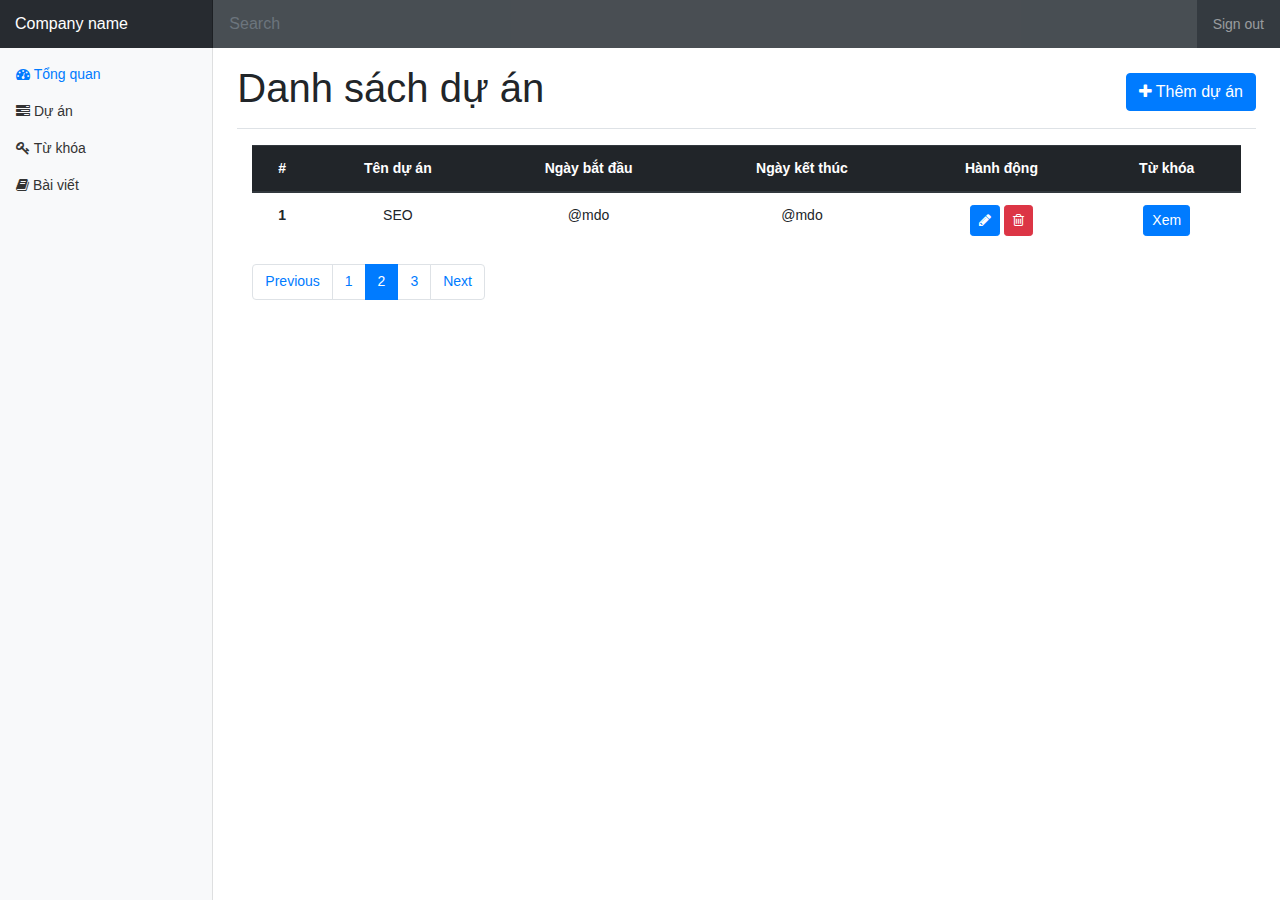
<file: public/projects.html>
<!DOCTYPE html>
<html>
<head>
	<title></title>
	<meta charset="utf-8">
	<link rel="stylesheet" type="text/css" href="assets/bootstrap/css/bootstrap.min.css">
    <link rel="stylesheet" type="text/css" href="assets/font-awesome/css/font-awesome.min.css">
	<link rel="stylesheet" type="text/css" href="assets/css/style.css">
</head>
<body>
	<nav class="navbar navbar-dark sticky-top bg-dark flex-md-nowrap p-0">
      <a class="navbar-brand col-sm-3 col-md-2 mr-0" href="#">Company name</a>
      <input class="form-control form-control-dark w-100" placeholder="Search" aria-label="Search" type="text">
      <ul class="navbar-nav px-3">
        <li class="nav-item text-nowrap">
          <a class="nav-link" href="#">Sign out</a>
        </li>
      </ul>
    </nav>
    <div class="container-fluid">
    	<div class="row">
    		<nav class="col-md-2 d-none d-md-block bg-light sidebar" style="margin-top: 40px">
    			<div class="sidebar-sticky">
    				<ul class="nav flex-column">
                        <li class="nav-item">
                            <a href="" class="nav-link active">
                                <i class="fa fa-tachometer" aria-hidden="true"></i>
                                Tổng quan
                            </a>
                        </li>
                        <li class="nav-item">
                            <a href="" class="nav-link">
                                <i class="fa fa-tasks" aria-hidden="true"></i>
                                Dự án
                            </a>
                        </li>
                        <li class="nav-item">
                            <a href="" class="nav-link">
                                <i class="fa fa-key" aria-hidden="true"></i>
                                Từ khóa
                            </a>
                        </li>
                        <li class="nav-item">
                           <a href="" class="nav-link">
                            <i class="fa fa-book" aria-hidden="true"></i>
                                Bài viết
                            </a>
                        </li>
                    </ul>   
    			</div>
    		</nav>
    		<main class="col-md-9 ml-sm-auto col-lg-10 pt-3 px-4" role="main">
    			<div class="d-flex justify-content-between flex-wrap flex-md-nowrap align-items-center pb-2 mb-3 border-bottom">
    				<h1>Danh sách dự án</h1>
                    <a type="button" class="btn btn-primary white" data-toggle="modal" data-target="#project">
                       <i class="fa fa-plus" aria-hidden="true"></i>
                       Thêm dự án
                    </a>	
    			</div>
                <!-- Model box projeact -->
                <!-- Modal -->
                <div class="modal fade" id="project" tabindex="-1" role="dialog" aria-labelledby="project" aria-hidden="true">
                  <div class="modal-dialog" role="document">
                    <div class="modal-content">
                      <div class="modal-header">
                        <h5 class="modal-title" id="project">Thêm dự án</h5>
                        <button type="button" class="close" data-dismiss="modal" aria-label="Close">
                          <span aria-hidden="true">&times;</span>
                        </button>
                      </div>
                      <div class="modal-body">
                        <form action="">
                          <div class="form-group">
                            <label for="name">Tên dự án</label>
                            <input type="text" class="form-control" id="name" placeholder="Nhập tên dự án">
                          </div>
                          <div class="form-group">
                            <label for="datestart">Ngày bắt đầu</label>
                            <input type="date" class="form-control" id="datestart">
                          </div>
                          <div class="form-group">
                            <label for="datefinish">Ngày kết thúc</label>
                            <input type="date" class="form-control" id="datefinish">
                          </div>
                        </form>   
                      </div>
                      <div class="modal-footer">
                        <button type="button" class="btn btn-primary">Thêm</button>
                        <button type="button" class="btn btn-secondary" data-dismiss="modal">Đóng</button>
                      </div>
                    </div>
                  </div>
                </div> 

                <!-- /Model box project -->
                <!-- Table -->
                <div class="col-md-12">
                    <table class="table">
                        <thead class="thead-dark">
                        <tr class="text-center">
                          <th scope="col">#</th>
                          <th scope="col">Tên dự án</th>
                          <th scope="col">Ngày bắt đầu</th>
                          <th scope="col">Ngày kết thúc</th>
                          <th scope="col">Hành động</th>
                          <th scope="col">Từ khóa</th>
                        </tr>
                      </thead>
                      <tbody>
                        <tr class="text-center">
                          <th scope="row">1</th>
                          <td>SEO</td>
                          <td>@mdo</td>
                          <td>@mdo</td>
                          <td class="text-center">
                                <a type="button" class="btn btn-primary btn-sm white">
                                    <i class="fa fa-pencil" aria-hidden="true"></i>
                                </a>
                                <a type="button" class="btn btn-danger btn-sm white">
                                    <i class="fa fa-trash-o" aria-hidden="true"></i>
                                </a>
                          </td>
                          <td>
                            <a type="button" class="btn btn-primary btn-sm white">
                                Xem
                            </a>    
                          </td>
                        </tr>
                      </tbody>
                    </table>
                   <!-- Pagination -->
                    <center>
                        <ul class="pagination">
                            <li class="page-item"><a class="page-link" href="#">Previous</a></li>
                            <li class="page-item"><a class="page-link" href="#">1</a></li>
                            <li class="page-item active"><a class="page-link" href="#">2</a></li>
                            <li class="page-item"><a class="page-link" href="#">3</a></li>
                            <li class="page-item"><a class="page-link" href="#">Next</a></li>
                        </ul> 
                    </center>
                    <!-- /Pagination -->
            
                </div>
                <!-- /table -->
    		</main>	
    	</div>
    </div>
	
	<script type="text/javascript" src="assets/js/jquery-3.2.1.slim.min.js"></script>
	<script type="text/javascript" src="assets/js/popper.min.js"></script>
	<script type="text/javascript" src="assets/bootstrap/js/bootstrap.min.js"></script>
</body>
</html>
</file>
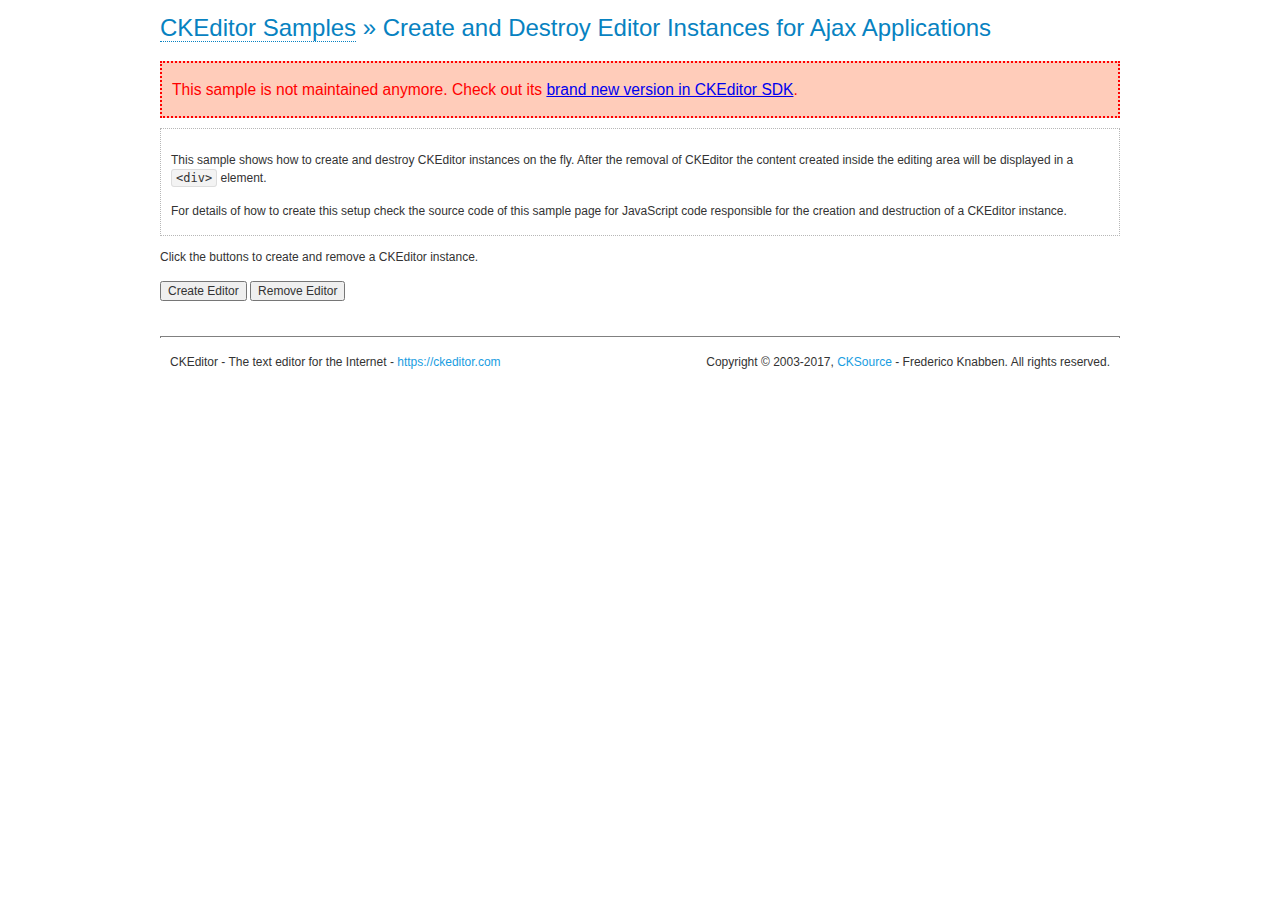
<file: public/assets/ckeditor/samples/old/ajax.html>
<!DOCTYPE html>
<!--
Copyright (c) 2003-2017, CKSource - Frederico Knabben. All rights reserved.
For licensing, see LICENSE.md or https://ckeditor.com/legal/ckeditor-oss-license
-->
<html>
<head>
	<meta charset="utf-8">
	<title>Ajax &mdash; CKEditor Sample</title>
	<script src="../../ckeditor.js"></script>
	<link rel="stylesheet" href="sample.css">
	<script>

		var editor, html = '';

		function createEditor() {
			if ( editor )
				return;

			// Create a new editor inside the <div id="editor">, setting its value to html
			var config = {};
			editor = CKEDITOR.appendTo( 'editor', config, html );
		}

		function removeEditor() {
			if ( !editor )
				return;

			// Retrieve the editor contents. In an Ajax application, this data would be
			// sent to the server or used in any other way.
			document.getElementById( 'editorcontents' ).innerHTML = html = editor.getData();
			document.getElementById( 'contents' ).style.display = '';

			// Destroy the editor.
			editor.destroy();
			editor = null;
		}

	</script>
</head>
<body>
	<h1 class="samples">
		<a href="index.html">CKEditor Samples</a> &raquo; Create and Destroy Editor Instances for Ajax Applications
	</h1>
	<div class="warning deprecated">
		This sample is not maintained anymore. Check out its <a href="https://sdk.ckeditor.com/samples/saveajax.html">brand new version in CKEditor SDK</a>.
	</div>
	<div class="description">
		<p>
			This sample shows how to create and destroy CKEditor instances on the fly. After the removal of CKEditor the content created inside the editing
			area will be displayed in a <code>&lt;div&gt;</code> element.
		</p>
		<p>
			For details of how to create this setup check the source code of this sample page
			for JavaScript code responsible for the creation and destruction of a CKEditor instance.
		</p>
	</div>
	<p>Click the buttons to create and remove a CKEditor instance.</p>
	<p>
		<input onclick="createEditor();" type="button" value="Create Editor">
		<input onclick="removeEditor();" type="button" value="Remove Editor">
	</p>
	<!-- This div will hold the editor. -->
	<div id="editor">
	</div>
	<div id="contents" style="display: none">
		<p>
			Edited Contents:
		</p>
		<!-- This div will be used to display the editor contents. -->
		<div id="editorcontents">
		</div>
	</div>
	<div id="footer">
		<hr>
		<p>
			CKEditor - The text editor for the Internet - <a class="samples" href="https://ckeditor.com/">https://ckeditor.com</a>
		</p>
		<p id="copy">
			Copyright &copy; 2003-2017, <a class="samples" href="https://cksource.com/">CKSource</a> - Frederico
			Knabben. All rights reserved.
		</p>
	</div>
</body>
</html>
</file>
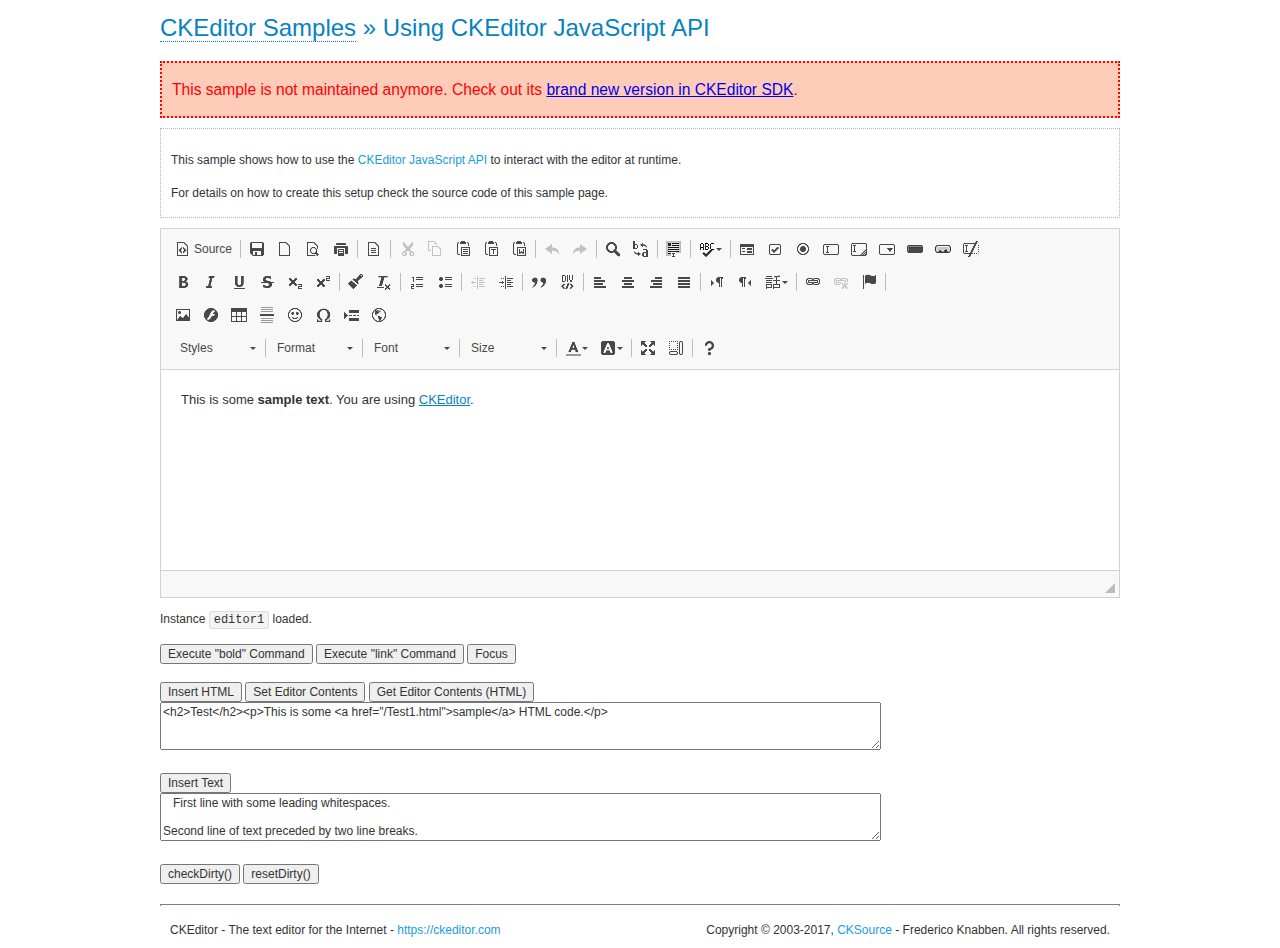
<file: public/assets/ckeditor/samples/old/api.html>
<!DOCTYPE html>
<!--
Copyright (c) 2003-2017, CKSource - Frederico Knabben. All rights reserved.
For licensing, see LICENSE.md or https://ckeditor.com/legal/ckeditor-oss-license
-->
<html>
<head>
	<meta charset="utf-8">
	<title>API Usage &mdash; CKEditor Sample</title>
	<script src="../../ckeditor.js"></script>
	<link href="sample.css" rel="stylesheet">
	<script>

// The instanceReady event is fired, when an instance of CKEditor has finished
// its initialization.
CKEDITOR.on( 'instanceReady', function( ev ) {
	// Show the editor name and description in the browser status bar.
	document.getElementById( 'eMessage' ).innerHTML = 'Instance <code>' + ev.editor.name + '<\/code> loaded.';

	// Show this sample buttons.
	document.getElementById( 'eButtons' ).style.display = 'block';
});

function InsertHTML() {
	// Get the editor instance that we want to interact with.
	var editor = CKEDITOR.instances.editor1;
	var value = document.getElementById( 'htmlArea' ).value;

	// Check the active editing mode.
	if ( editor.mode == 'wysiwyg' )
	{
		// Insert HTML code.
		// https://docs.ckeditor.com/ckeditor4/docs/#!/api/CKEDITOR.editor-method-insertHtml
		editor.insertHtml( value );
	}
	else
		alert( 'You must be in WYSIWYG mode!' );
}

function InsertText() {
	// Get the editor instance that we want to interact with.
	var editor = CKEDITOR.instances.editor1;
	var value = document.getElementById( 'txtArea' ).value;

	// Check the active editing mode.
	if ( editor.mode == 'wysiwyg' )
	{
		// Insert as plain text.
		// https://docs.ckeditor.com/ckeditor4/docs/#!/api/CKEDITOR.editor-method-insertText
		editor.insertText( value );
	}
	else
		alert( 'You must be in WYSIWYG mode!' );
}

function SetContents() {
	// Get the editor instance that we want to interact with.
	var editor = CKEDITOR.instances.editor1;
	var value = document.getElementById( 'htmlArea' ).value;

	// Set editor contents (replace current contents).
	// https://docs.ckeditor.com/ckeditor4/docs/#!/api/CKEDITOR.editor-method-setData
	editor.setData( value );
}

function GetContents() {
	// Get the editor instance that you want to interact with.
	var editor = CKEDITOR.instances.editor1;

	// Get editor contents
	// https://docs.ckeditor.com/ckeditor4/docs/#!/api/CKEDITOR.editor-method-getData
	alert( editor.getData() );
}

function ExecuteCommand( commandName ) {
	// Get the editor instance that we want to interact with.
	var editor = CKEDITOR.instances.editor1;

	// Check the active editing mode.
	if ( editor.mode == 'wysiwyg' )
	{
		// Execute the command.
		// https://docs.ckeditor.com/ckeditor4/docs/#!/api/CKEDITOR.editor-method-execCommand
		editor.execCommand( commandName );
	}
	else
		alert( 'You must be in WYSIWYG mode!' );
}

function CheckDirty() {
	// Get the editor instance that we want to interact with.
	var editor = CKEDITOR.instances.editor1;
	// Checks whether the current editor contents present changes when compared
	// to the contents loaded into the editor at startup
	// https://docs.ckeditor.com/ckeditor4/docs/#!/api/CKEDITOR.editor-method-checkDirty
	alert( editor.checkDirty() );
}

function ResetDirty() {
	// Get the editor instance that we want to interact with.
	var editor = CKEDITOR.instances.editor1;
	// Resets the "dirty state" of the editor (see CheckDirty())
	// https://docs.ckeditor.com/ckeditor4/docs/#!/api/CKEDITOR.editor-method-resetDirty
	editor.resetDirty();
	alert( 'The "IsDirty" status has been reset' );
}

function Focus() {
	CKEDITOR.instances.editor1.focus();
}

function onFocus() {
	document.getElementById( 'eMessage' ).innerHTML = '<b>' + this.name + ' is focused </b>';
}

function onBlur() {
	document.getElementById( 'eMessage' ).innerHTML = this.name + ' lost focus';
}

	</script>

</head>
<body>
	<h1 class="samples">
		<a href="index.html">CKEditor Samples</a> &raquo; Using CKEditor JavaScript API
	</h1>
	<div class="warning deprecated">
		This sample is not maintained anymore. Check out its <a href="https://sdk.ckeditor.com/samples/api.html">brand new version in CKEditor SDK</a>.
	</div>
	<div class="description">
	<p>
		This sample shows how to use the
		<a class="samples" href="https://docs.ckeditor.com/ckeditor4/docs/#!/api/CKEDITOR.editor">CKEditor JavaScript API</a>
		to interact with the editor at runtime.
	</p>
	<p>
		For details on how to create this setup check the source code of this sample page.
	</p>
	</div>

	<!-- This <div> holds alert messages to be display in the sample page. -->
	<div id="alerts">
		<noscript>
			<p>
				<strong>CKEditor requires JavaScript to run</strong>. In a browser with no JavaScript
				support, like yours, you should still see the contents (HTML data) and you should
				be able to edit it normally, without a rich editor interface.
			</p>
		</noscript>
	</div>
	<form action="../../../samples/sample_posteddata.php" method="post">
		<textarea cols="100" id="editor1" name="editor1" rows="10">&lt;p&gt;This is some &lt;strong&gt;sample text&lt;/strong&gt;. You are using &lt;a href="https://ckeditor.com/"&gt;CKEditor&lt;/a&gt;.&lt;/p&gt;</textarea>

		<script>
			// Replace the <textarea id="editor1"> with an CKEditor instance.
			CKEDITOR.replace( 'editor1', {
				on: {
					focus: onFocus,
					blur: onBlur,

					// Check for availability of corresponding plugins.
					pluginsLoaded: function( evt ) {
						var doc = CKEDITOR.document, ed = evt.editor;
						if ( !ed.getCommand( 'bold' ) )
							doc.getById( 'exec-bold' ).hide();
						if ( !ed.getCommand( 'link' ) )
							doc.getById( 'exec-link' ).hide();
					}
				}
			});
		</script>

		<p id="eMessage">
		</p>

		<div id="eButtons" style="display: none">
			<input id="exec-bold" onclick="ExecuteCommand('bold');" type="button" value="Execute &quot;bold&quot; Command">
			<input id="exec-link" onclick="ExecuteCommand('link');" type="button" value="Execute &quot;link&quot; Command">
			<input onclick="Focus();" type="button" value="Focus">
			<br><br>
			<input onclick="InsertHTML();" type="button" value="Insert HTML">
			<input onclick="SetContents();" type="button" value="Set Editor Contents">
			<input onclick="GetContents();" type="button" value="Get Editor Contents (HTML)">
			<br>
			<textarea cols="100" id="htmlArea" rows="3">&lt;h2&gt;Test&lt;/h2&gt;&lt;p&gt;This is some &lt;a href="/Test1.html"&gt;sample&lt;/a&gt; HTML code.&lt;/p&gt;</textarea>
			<br>
			<br>
			<input onclick="InsertText();" type="button" value="Insert Text">
			<br>
			<textarea cols="100" id="txtArea" rows="3">   First line with some leading whitespaces.

Second line of text preceded by two line breaks.</textarea>
			<br>
			<br>
			<input onclick="CheckDirty();" type="button" value="checkDirty()">
			<input onclick="ResetDirty();" type="button" value="resetDirty()">
		</div>
	</form>
	<div id="footer">
		<hr>
		<p>
			CKEditor - The text editor for the Internet - <a class="samples" href="https://ckeditor.com/">https://ckeditor.com</a>
		</p>
		<p id="copy">
			Copyright &copy; 2003-2017, <a class="samples" href="https://cksource.com/">CKSource</a> - Frederico
			Knabben. All rights reserved.
		</p>
	</div>
</body>
</html>
</file>
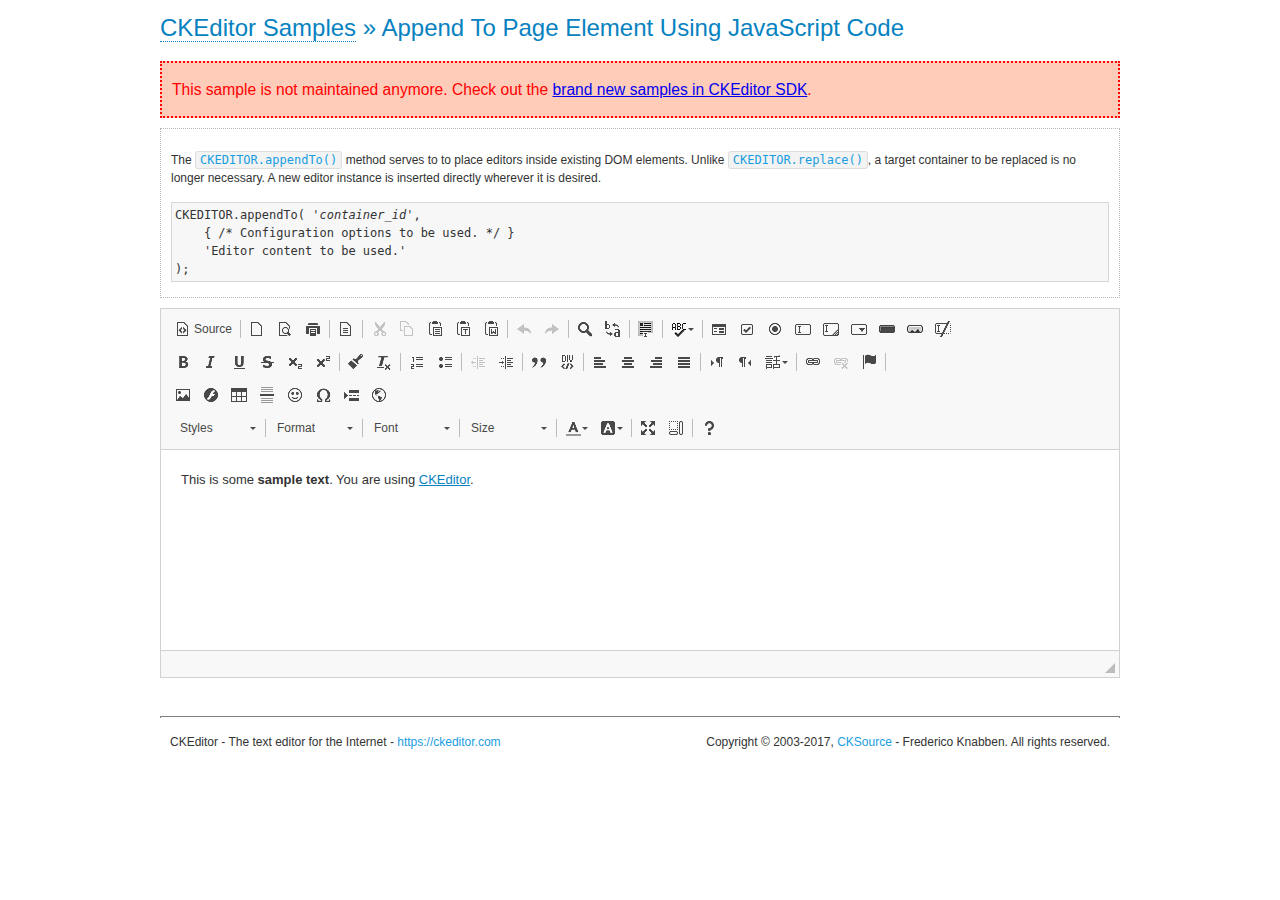
<file: public/assets/ckeditor/samples/old/appendto.html>
<!DOCTYPE html>
<!--
Copyright (c) 2003-2017, CKSource - Frederico Knabben. All rights reserved.
For licensing, see LICENSE.md or https://ckeditor.com/legal/ckeditor-oss-license
-->
<html>
<head>
	<meta charset="utf-8">
	<title>Append To Page Element Using JavaScript Code &mdash; CKEditor Sample</title>
	<script src="../../ckeditor.js"></script>
	<link rel="stylesheet" href="sample.css">
</head>
<body>
	<h1 class="samples">
		<a href="index.html">CKEditor Samples</a> &raquo; Append To Page Element Using JavaScript Code
	</h1>
	<div class="warning deprecated">
		This sample is not maintained anymore. Check out the <a href="https://sdk.ckeditor.com/">brand new samples in CKEditor SDK</a>.
	</div>
	<div id="section1">
		<div class="description">
			<p>
				The <code><a class="samples" href="https://docs.ckeditor.com/ckeditor4/docs/#!/api/CKEDITOR-method-appendTo">CKEDITOR.appendTo()</a></code> method serves to to place editors inside existing DOM elements. Unlike <code><a class="samples" href="https://docs.ckeditor.com/ckeditor4/docs/#!/api/CKEDITOR-method-replace">CKEDITOR.replace()</a></code>,
				a target container to be replaced is no longer necessary. A new editor
				instance is inserted directly wherever it is desired.
			</p>
<pre class="samples">CKEDITOR.appendTo( '<em>container_id</em>',
	{ /* Configuration options to be used. */ }
	'Editor content to be used.'
);</pre>
		</div>
		<script>

			// This call can be placed at any point after the
			// DOM element to append CKEditor to or inside the <head><script>
			// in a window.onload event handler.

			// Append a CKEditor instance using the default configuration and the
			// provided content to the <div> element of ID "section1".
			CKEDITOR.appendTo( 'section1',
				null,
				'<p>This is some <strong>sample text</strong>. You are using <a href="https://ckeditor.com/">CKEditor</a>.</p>'
			);

		</script>
	</div>
	<br>
	<div id="footer">
		<hr>
		<p>
			CKEditor - The text editor for the Internet - <a class="samples" href="https://ckeditor.com/">https://ckeditor.com</a>
		</p>
		<p id="copy">
			Copyright &copy; 2003-2017, <a class="samples" href="https://cksource.com/">CKSource</a> - Frederico
			Knabben. All rights reserved.
		</p>
	</div>
</body>
</html>
</file>
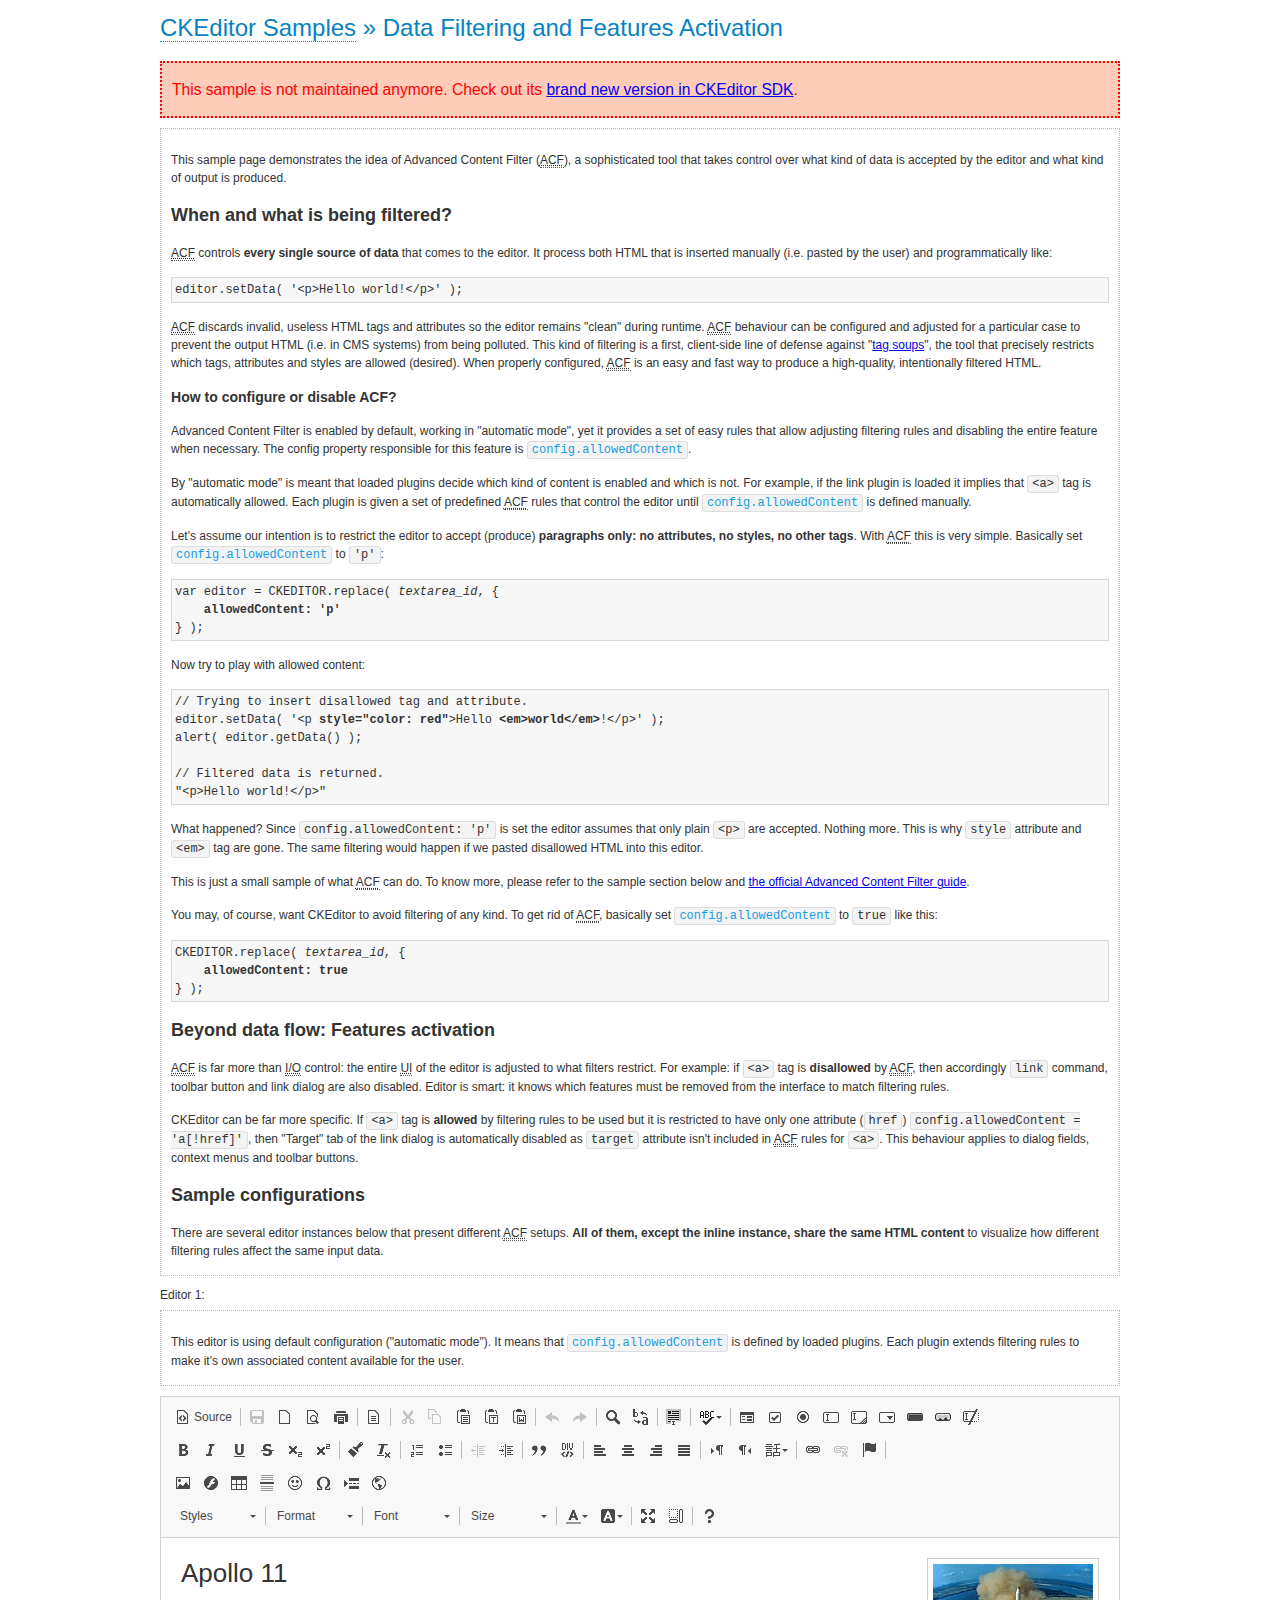
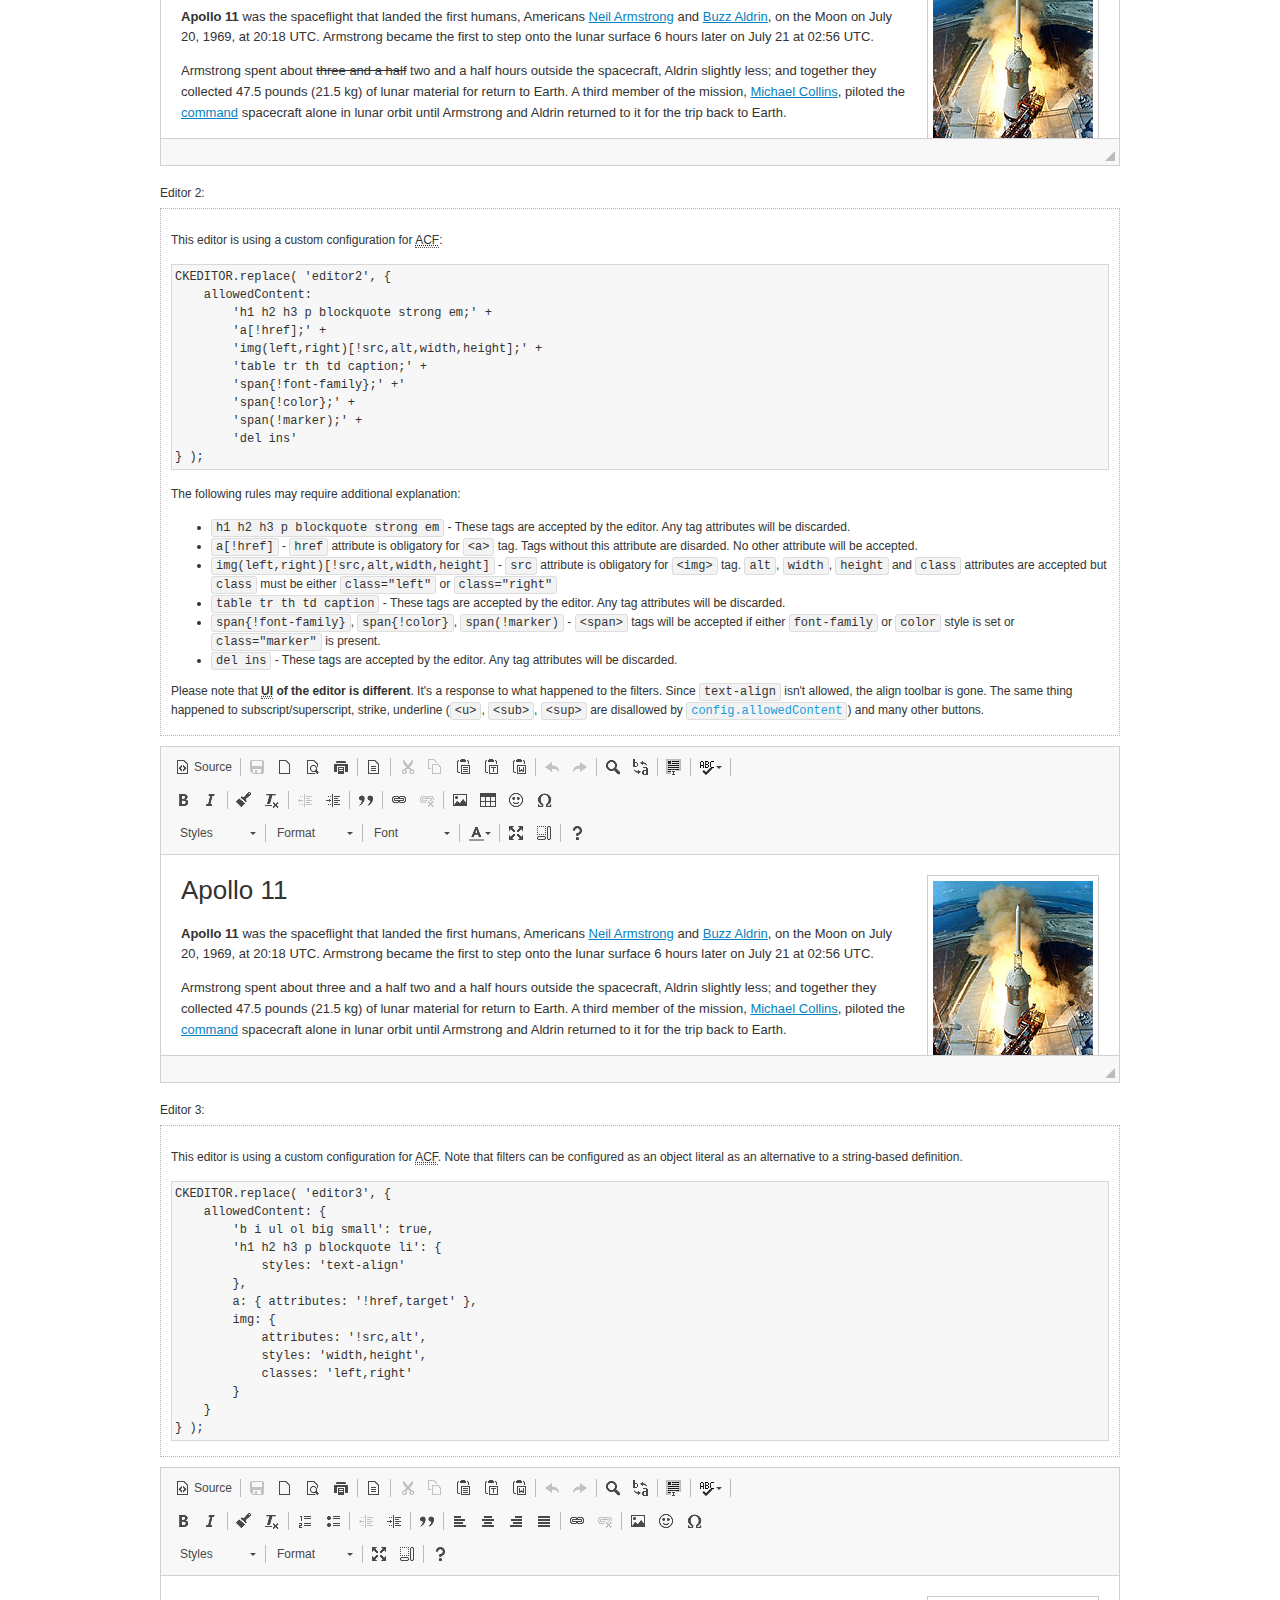
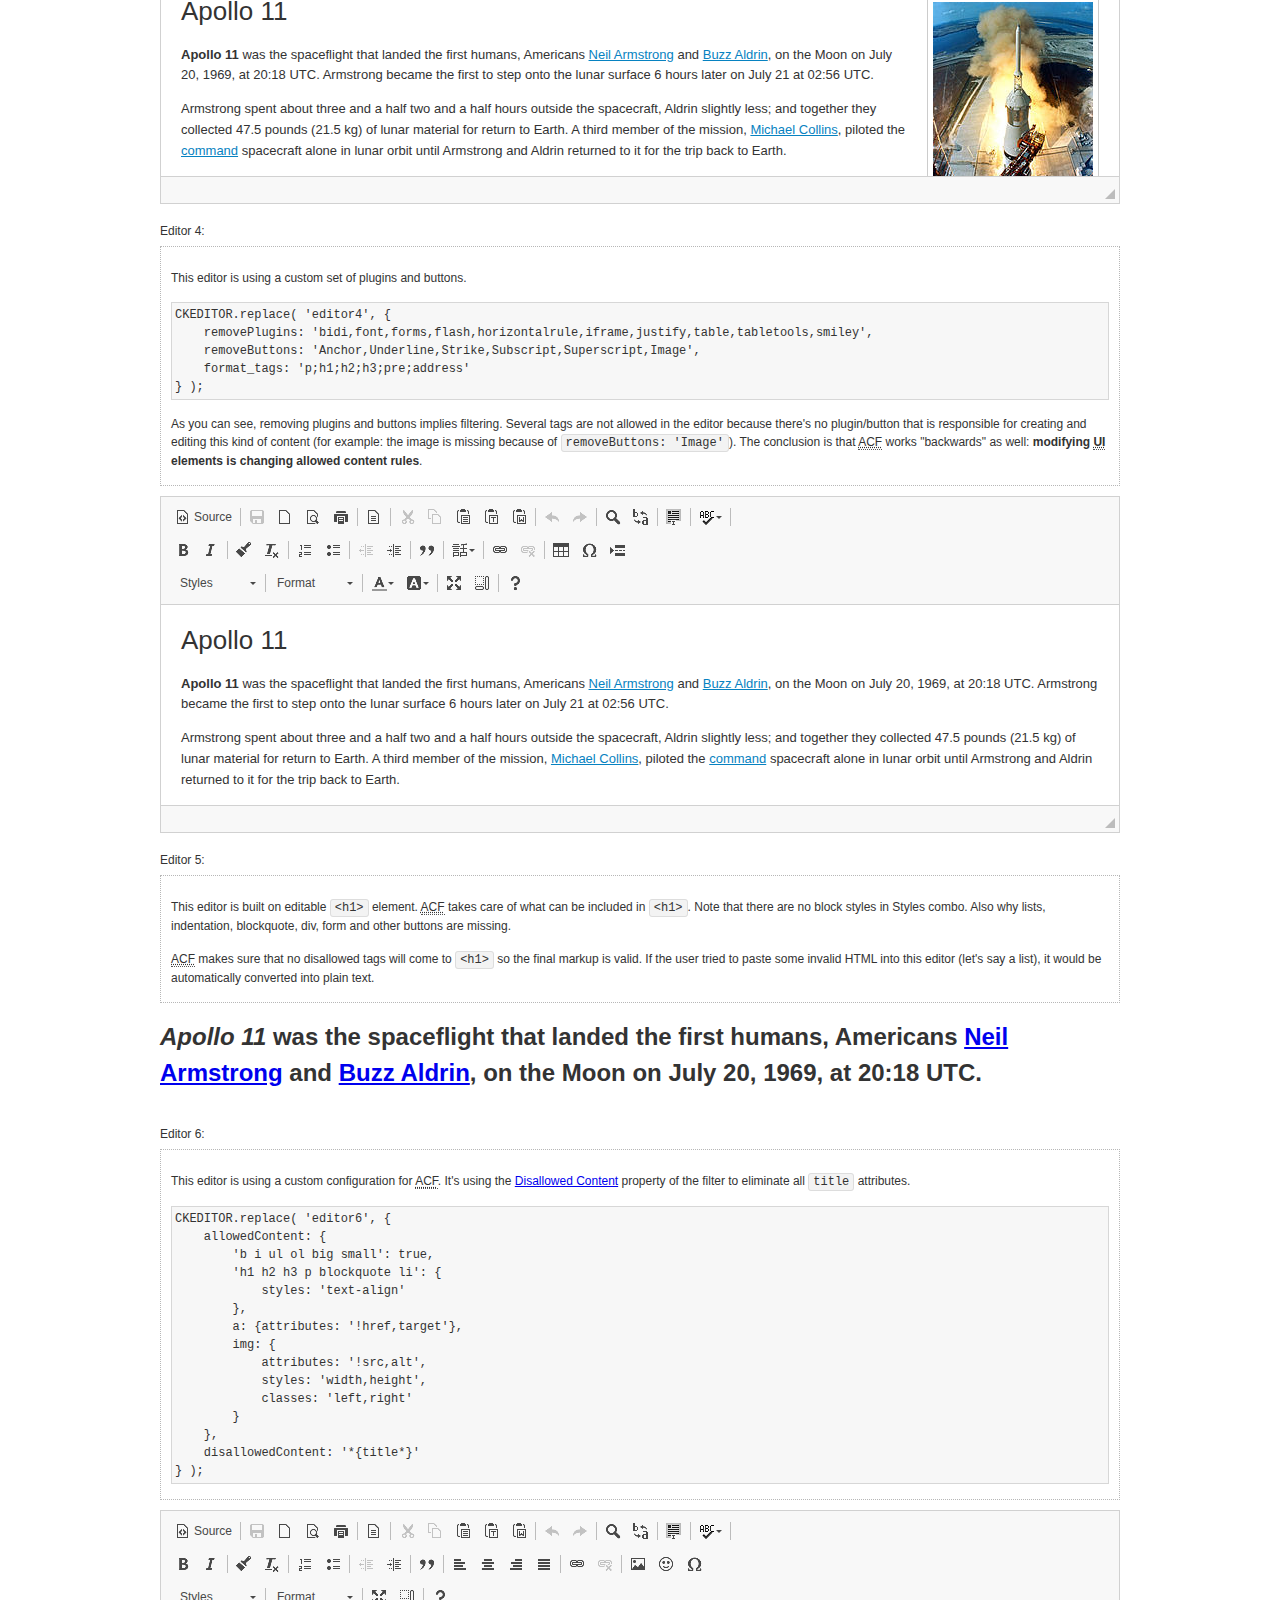
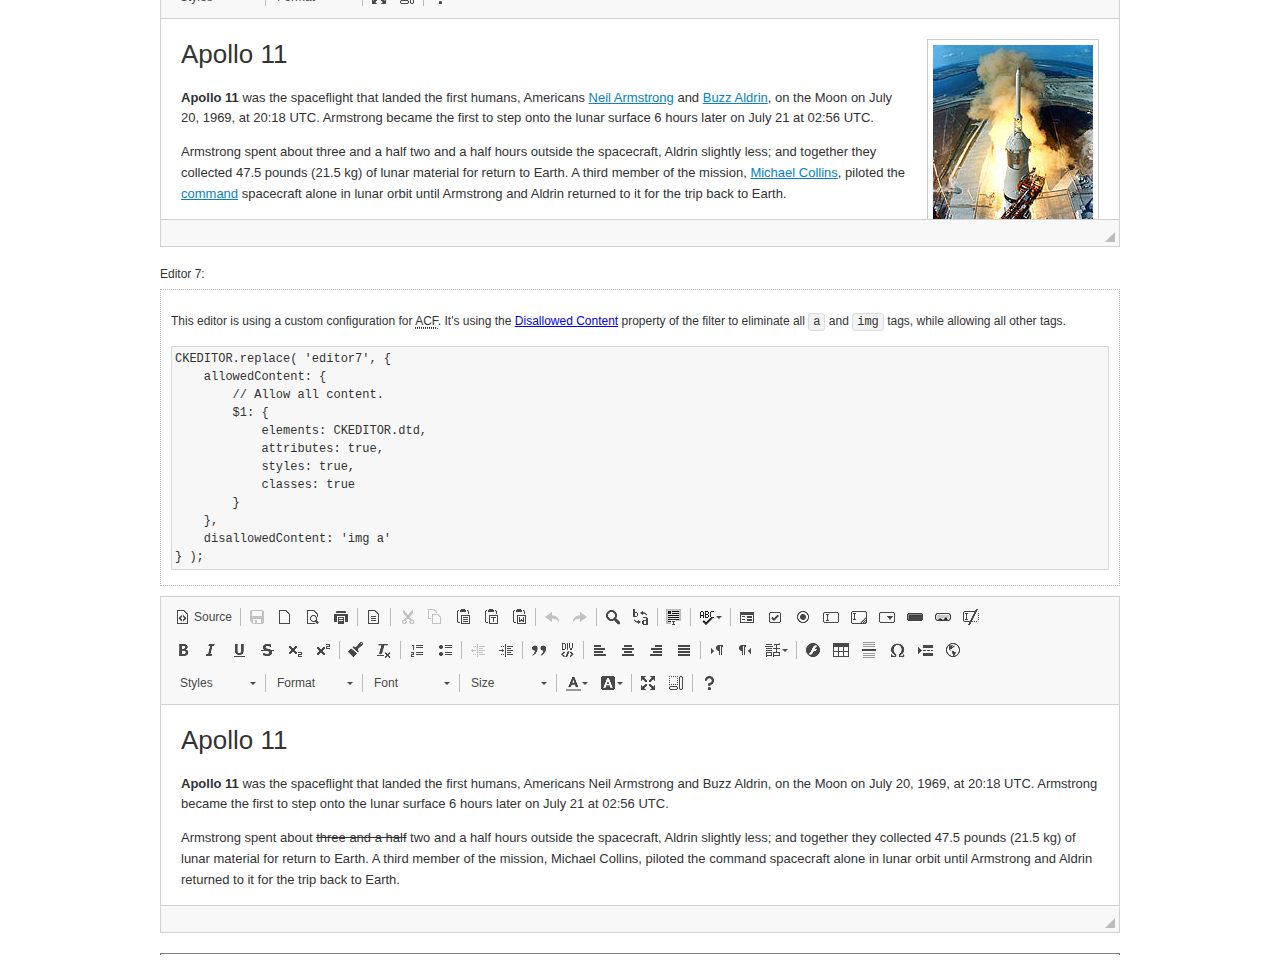
<file: public/assets/ckeditor/samples/old/datafiltering.html>
<!DOCTYPE html>
<!--
Copyright (c) 2003-2017, CKSource - Frederico Knabben. All rights reserved.
For licensing, see LICENSE.md or https://ckeditor.com/legal/ckeditor-oss-license
-->
<html>
<head>
	<meta charset="utf-8">
	<title>Data Filtering &mdash; CKEditor Sample</title>
	<script src="../../ckeditor.js"></script>
	<link rel="stylesheet" href="sample.css">
	<script>
		// Remove advanced tabs for all editors.
		CKEDITOR.config.removeDialogTabs = 'image:advanced;link:advanced;flash:advanced;creatediv:advanced;editdiv:advanced';
	</script>
</head>
<body>
	<h1 class="samples">
		<a href="index.html">CKEditor Samples</a> &raquo; Data Filtering and Features Activation
	</h1>
	<div class="warning deprecated">
		This sample is not maintained anymore. Check out its <a href="https://sdk.ckeditor.com/samples/acf.html">brand new version in CKEditor SDK</a>.
	</div>
	<div class="description">
		<p>
			This sample page demonstrates the idea of Advanced Content Filter
			(<abbr title="Advanced Content Filter">ACF</abbr>), a sophisticated
			tool that takes control over what kind of data is accepted by the editor and what
			kind of output is produced.
		</p>
		<h2>When and what is being filtered?</h2>
		<p>
			<abbr title="Advanced Content Filter">ACF</abbr> controls
			<strong>every single source of data</strong> that comes to the editor.
			It process both HTML that is inserted manually (i.e. pasted by the user)
			and programmatically like:
		</p>
<pre class="samples">
editor.setData( '&lt;p&gt;Hello world!&lt;/p&gt;' );
</pre>
		<p>
			<abbr title="Advanced Content Filter">ACF</abbr> discards invalid,
			useless HTML tags and attributes so the editor remains "clean" during
			runtime. <abbr title="Advanced Content Filter">ACF</abbr> behaviour
			can be configured and adjusted for a particular case to prevent the
			output HTML (i.e. in CMS systems) from being polluted.

			This kind of filtering is a first, client-side line of defense
			against "<a href="http://en.wikipedia.org/wiki/Tag_soup">tag soups</a>",
			the tool that precisely restricts which tags, attributes and styles
			are allowed (desired). When properly configured, <abbr title="Advanced Content Filter">ACF</abbr>
			is an easy and fast way to produce a high-quality, intentionally filtered HTML.
		</p>

		<h3>How to configure or disable ACF?</h3>
		<p>
			Advanced Content Filter is enabled by default, working in "automatic mode", yet
			it provides a set of easy rules that allow adjusting filtering rules
			and disabling the entire feature when necessary. The config property
			responsible for this feature is <code><a class="samples"
			href="https://docs.ckeditor.com/ckeditor4/docs/#!/api/CKEDITOR.config-cfg-allowedContent">config.allowedContent</a></code>.
		</p>
		<p>
			By "automatic mode" is meant that loaded plugins decide which kind
			of content is enabled and which is not. For example, if the link
			plugin is loaded it implies that <code>&lt;a&gt;</code> tag is
			automatically allowed. Each plugin is given a set
			of predefined <abbr title="Advanced Content Filter">ACF</abbr> rules
			that control the editor until <code><a class="samples"
			href="https://docs.ckeditor.com/ckeditor4/docs/#!/api/CKEDITOR.config-cfg-allowedContent">
			config.allowedContent</a></code>
			is defined manually.
		</p>
		<p>
			Let's assume our intention is to restrict the editor to accept (produce) <strong>paragraphs
			only: no attributes, no styles, no other tags</strong>.
			With <abbr title="Advanced Content Filter">ACF</abbr>
			this is very simple. Basically set <code><a class="samples"
			href="https://docs.ckeditor.com/ckeditor4/docs/#!/api/CKEDITOR.config-cfg-allowedContent">
			config.allowedContent</a></code> to <code>'p'</code>:
		</p>
<pre class="samples">
var editor = CKEDITOR.replace( <em>textarea_id</em>, {
	<strong>allowedContent: 'p'</strong>
} );
</pre>
		<p>
			Now try to play with allowed content:
		</p>
<pre class="samples">
// Trying to insert disallowed tag and attribute.
editor.setData( '&lt;p <strong>style="color: red"</strong>&gt;Hello <strong>&lt;em&gt;world&lt;/em&gt;</strong>!&lt;/p&gt;' );
alert( editor.getData() );

// Filtered data is returned.
"&lt;p&gt;Hello world!&lt;/p&gt;"
</pre>
		<p>
			What happened? Since <code>config.allowedContent: 'p'</code> is set the editor assumes
			that only plain <code>&lt;p&gt;</code> are accepted. Nothing more. This is why
			<code>style</code> attribute and <code>&lt;em&gt;</code> tag are gone. The same
			filtering would happen if we pasted disallowed HTML into this editor.
		</p>
		<p>
			This is just a small sample of what <abbr title="Advanced Content Filter">ACF</abbr>
			can do. To know more, please refer to the sample section below and
			<a href="https://docs.ckeditor.com/ckeditor4/docs/#!/guide/dev_advanced_content_filter">the official Advanced Content Filter guide</a>.
		</p>
		<p>
			You may, of course, want CKEditor to avoid filtering of any kind.
			To get rid of <abbr title="Advanced Content Filter">ACF</abbr>,
			basically set <code><a class="samples"
			href="https://docs.ckeditor.com/ckeditor4/docs/#!/api/CKEDITOR.config-cfg-allowedContent">
			config.allowedContent</a></code> to <code>true</code> like this:
		</p>
<pre class="samples">
CKEDITOR.replace( <em>textarea_id</em>, {
	<strong>allowedContent: true</strong>
} );
</pre>

		<h2>Beyond data flow: Features activation</h2>
		<p>
			<abbr title="Advanced Content Filter">ACF</abbr> is far more than
			<abbr title="Input/Output">I/O</abbr> control: the entire
			<abbr title="User Interface">UI</abbr> of the editor is adjusted to what
			filters restrict. For example: if <code>&lt;a&gt;</code> tag is
			<strong>disallowed</strong>
			by <abbr title="Advanced Content Filter">ACF</abbr>,
			then accordingly <code>link</code> command, toolbar button and link dialog
			are also disabled. Editor is smart: it knows which features must be
			removed from the interface to match filtering rules.
		</p>
		<p>
			CKEditor can be far more specific. If <code>&lt;a&gt;</code> tag is
			<strong>allowed</strong> by filtering rules to be used but it is restricted
			to have only one attribute (<code>href</code>)
			<code>config.allowedContent = 'a[!href]'</code>, then
			"Target" tab of the link dialog is automatically disabled as <code>target</code>
			attribute isn't included in <abbr title="Advanced Content Filter">ACF</abbr> rules
			for <code>&lt;a&gt;</code>. This behaviour applies to dialog fields, context
			menus and toolbar buttons.
		</p>

		<h2>Sample configurations</h2>
		<p>
			There are several editor instances below that present different
			<abbr title="Advanced Content Filter">ACF</abbr> setups. <strong>All of them,
			except the inline instance, share the same HTML content</strong> to visualize
			how different filtering rules affect the same input data.
		</p>
	</div>

	<div>
		<label for="editor1">
			Editor 1:
		</label>
		<div class="description">
			<p>
				This editor is using default configuration ("automatic mode"). It means that
				<code><a class="samples"
				href="https://docs.ckeditor.com/ckeditor4/docs/#!/api/CKEDITOR.config-cfg-allowedContent">
				config.allowedContent</a></code> is defined by loaded plugins.
				Each plugin extends filtering rules to make it's own associated content
				available for the user.
			</p>
		</div>
		<textarea cols="80" id="editor1" name="editor1" rows="10">
			&lt;h1&gt;&lt;img alt=&quot;Saturn V carrying Apollo 11&quot; class=&quot;right&quot; src=&quot;assets/sample.jpg&quot;/&gt; Apollo 11&lt;/h1&gt; &lt;p&gt;&lt;b&gt;Apollo 11&lt;/b&gt; was the spaceflight that landed the first humans, Americans &lt;a href=&quot;http://en.wikipedia.org/wiki/Neil_Armstrong&quot; title=&quot;Neil Armstrong&quot;&gt;Neil Armstrong&lt;/a&gt; and &lt;a href=&quot;http://en.wikipedia.org/wiki/Buzz_Aldrin&quot; title=&quot;Buzz Aldrin&quot;&gt;Buzz Aldrin&lt;/a&gt;, on the Moon on July 20, 1969, at 20:18 UTC. Armstrong became the first to step onto the lunar surface 6 hours later on July 21 at 02:56 UTC.&lt;/p&gt; &lt;p&gt;Armstrong spent about &lt;s&gt;three and a half&lt;/s&gt; two and a half hours outside the spacecraft, Aldrin slightly less; and together they collected 47.5 pounds (21.5&amp;nbsp;kg) of lunar material for return to Earth. A third member of the mission, &lt;a href=&quot;http://en.wikipedia.org/wiki/Michael_Collins_(astronaut)&quot; title=&quot;Michael Collins (astronaut)&quot;&gt;Michael Collins&lt;/a&gt;, piloted the &lt;a href=&quot;http://en.wikipedia.org/wiki/Apollo_Command/Service_Module&quot; title=&quot;Apollo Command/Service Module&quot;&gt;command&lt;/a&gt; spacecraft alone in lunar orbit until Armstrong and Aldrin returned to it for the trip back to Earth.&lt;/p&gt; &lt;h2&gt;Broadcasting and &lt;em&gt;quotes&lt;/em&gt; &lt;a id=&quot;quotes&quot; name=&quot;quotes&quot;&gt;&lt;/a&gt;&lt;/h2&gt; &lt;p&gt;Broadcast on live TV to a world-wide audience, Armstrong stepped onto the lunar surface and described the event as:&lt;/p&gt; &lt;blockquote&gt;&lt;p&gt;One small step for [a] man, one giant leap for mankind.&lt;/p&gt;&lt;/blockquote&gt; &lt;p&gt;Apollo 11 effectively ended the &lt;a href=&quot;http://en.wikipedia.org/wiki/Space_Race&quot; title=&quot;Space Race&quot;&gt;Space Race&lt;/a&gt; and fulfilled a national goal proposed in 1961 by the late U.S. President &lt;a href=&quot;http://en.wikipedia.org/wiki/John_F._Kennedy&quot; title=&quot;John F. Kennedy&quot;&gt;John F. Kennedy&lt;/a&gt; in a speech before the United States Congress:&lt;/p&gt; &lt;blockquote&gt;&lt;p&gt;[...] before this decade is out, of landing a man on the Moon and returning him safely to the Earth.&lt;/p&gt;&lt;/blockquote&gt; &lt;h2&gt;Technical details &lt;a id=&quot;tech-details&quot; name=&quot;tech-details&quot;&gt;&lt;/a&gt;&lt;/h2&gt; &lt;table align=&quot;right&quot; border=&quot;1&quot; bordercolor=&quot;#ccc&quot; cellpadding=&quot;5&quot; cellspacing=&quot;0&quot; style=&quot;border-collapse:collapse;margin:10px 0 10px 15px;&quot;&gt; &lt;caption&gt;&lt;strong&gt;Mission crew&lt;/strong&gt;&lt;/caption&gt; &lt;thead&gt; &lt;tr&gt; &lt;th scope=&quot;col&quot;&gt;Position&lt;/th&gt; &lt;th scope=&quot;col&quot;&gt;Astronaut&lt;/th&gt; &lt;/tr&gt; &lt;/thead&gt; &lt;tbody&gt; &lt;tr&gt; &lt;td&gt;Commander&lt;/td&gt; &lt;td&gt;Neil A. Armstrong&lt;/td&gt; &lt;/tr&gt; &lt;tr&gt; &lt;td&gt;Command Module Pilot&lt;/td&gt; &lt;td&gt;Michael Collins&lt;/td&gt; &lt;/tr&gt; &lt;tr&gt; &lt;td&gt;Lunar Module Pilot&lt;/td&gt; &lt;td&gt;Edwin &amp;quot;Buzz&amp;quot; E. Aldrin, Jr.&lt;/td&gt; &lt;/tr&gt; &lt;/tbody&gt; &lt;/table&gt; &lt;p&gt;Launched by a &lt;strong&gt;Saturn V&lt;/strong&gt; rocket from &lt;a href=&quot;http://en.wikipedia.org/wiki/Kennedy_Space_Center&quot; title=&quot;Kennedy Space Center&quot;&gt;Kennedy Space Center&lt;/a&gt; in Merritt Island, Florida on July 16, Apollo 11 was the fifth manned mission of &lt;a href=&quot;http://en.wikipedia.org/wiki/NASA&quot; title=&quot;NASA&quot;&gt;NASA&lt;/a&gt;&amp;#39;s Apollo program. The Apollo spacecraft had three parts:&lt;/p&gt; &lt;ol&gt; &lt;li&gt;&lt;strong&gt;Command Module&lt;/strong&gt; with a cabin for the three astronauts which was the only part which landed back on Earth&lt;/li&gt; &lt;li&gt;&lt;strong&gt;Service Module&lt;/strong&gt; which supported the Command Module with propulsion, electrical power, oxygen and water&lt;/li&gt; &lt;li&gt;&lt;strong&gt;Lunar Module&lt;/strong&gt; for landing on the Moon.&lt;/li&gt; &lt;/ol&gt; &lt;p&gt;After being sent to the Moon by the Saturn V&amp;#39;s upper stage, the astronauts separated the spacecraft from it and travelled for three days until they entered into lunar orbit. Armstrong and Aldrin then moved into the Lunar Module and landed in the &lt;a href=&quot;http://en.wikipedia.org/wiki/Mare_Tranquillitatis&quot; title=&quot;Mare Tranquillitatis&quot;&gt;Sea of Tranquility&lt;/a&gt;. They stayed a total of about 21 and a half hours on the lunar surface. After lifting off in the upper part of the Lunar Module and rejoining Collins in the Command Module, they returned to Earth and landed in the &lt;a href=&quot;http://en.wikipedia.org/wiki/Pacific_Ocean&quot; title=&quot;Pacific Ocean&quot;&gt;Pacific Ocean&lt;/a&gt; on July 24.&lt;/p&gt; &lt;hr/&gt; &lt;p style=&quot;text-align: right;&quot;&gt;&lt;small&gt;Source: &lt;a href=&quot;http://en.wikipedia.org/wiki/Apollo_11&quot;&gt;Wikipedia.org&lt;/a&gt;&lt;/small&gt;&lt;/p&gt;
		</textarea>

		<script>

			CKEDITOR.replace( 'editor1' );

		</script>
	</div>

	<br>

	<div>
		<label for="editor2">
			Editor 2:
		</label>
		<div class="description">
			<p>
				This editor is using a custom configuration for
				<abbr title="Advanced Content Filter">ACF</abbr>:
			</p>
<pre class="samples">
CKEDITOR.replace( 'editor2', {
	allowedContent:
		'h1 h2 h3 p blockquote strong em;' +
		'a[!href];' +
		'img(left,right)[!src,alt,width,height];' +
		'table tr th td caption;' +
		'span{!font-family};' +'
		'span{!color};' +
		'span(!marker);' +
		'del ins'
} );
</pre>
			<p>
				The following rules may require additional explanation:
			</p>
			<ul>
				<li>
					<code>h1 h2 h3 p blockquote strong em</code> - These tags
					are accepted by the editor. Any tag attributes will be discarded.
				</li>
				<li>
					<code>a[!href]</code> - <code>href</code> attribute is obligatory
					for <code>&lt;a&gt;</code> tag. Tags without this attribute
					are disarded. No other attribute will be accepted.
				</li>
				<li>
					<code>img(left,right)[!src,alt,width,height]</code> - <code>src</code>
					attribute is obligatory for <code>&lt;img&gt;</code> tag.
					<code>alt</code>, <code>width</code>, <code>height</code>
					and <code>class</code> attributes are accepted but
					<code>class</code> must be either <code>class="left"</code>
					or <code>class="right"</code>
				</li>
				<li>
					<code>table tr th td caption</code> - These tags
					are accepted by the editor. Any tag attributes will be discarded.
				</li>
				<li>
					<code>span{!font-family}</code>, <code>span{!color}</code>,
					<code>span(!marker)</code> - <code>&lt;span&gt;</code> tags
					will be accepted if either <code>font-family</code> or
					<code>color</code> style is set or <code>class="marker"</code>
					is present.
				</li>
				<li>
					<code>del ins</code> - These tags
					are accepted by the editor. Any tag attributes will be discarded.
				</li>
			</ul>
			<p>
				Please note that <strong><abbr title="User Interface">UI</abbr> of the
				editor is different</strong>. It's a response to what happened to the filters.
				Since <code>text-align</code> isn't allowed, the align toolbar is gone.
				The same thing happened to subscript/superscript, strike, underline
				(<code>&lt;u&gt;</code>, <code>&lt;sub&gt;</code>, <code>&lt;sup&gt;</code>
				are disallowed by <code><a class="samples"
				href="https://docs.ckeditor.com/ckeditor4/docs/#!/api/CKEDITOR.config-cfg-allowedContent">
				config.allowedContent</a></code>) and many other buttons.
			</p>
		</div>
		<textarea cols="80" id="editor2" name="editor2" rows="10">
			&lt;h1&gt;&lt;img alt=&quot;Saturn V carrying Apollo 11&quot; class=&quot;right&quot; src=&quot;assets/sample.jpg&quot;/&gt; Apollo 11&lt;/h1&gt; &lt;p&gt;&lt;b&gt;Apollo 11&lt;/b&gt; was the spaceflight that landed the first humans, Americans &lt;a href=&quot;http://en.wikipedia.org/wiki/Neil_Armstrong&quot; title=&quot;Neil Armstrong&quot;&gt;Neil Armstrong&lt;/a&gt; and &lt;a href=&quot;http://en.wikipedia.org/wiki/Buzz_Aldrin&quot; title=&quot;Buzz Aldrin&quot;&gt;Buzz Aldrin&lt;/a&gt;, on the Moon on July 20, 1969, at 20:18 UTC. Armstrong became the first to step onto the lunar surface 6 hours later on July 21 at 02:56 UTC.&lt;/p&gt; &lt;p&gt;Armstrong spent about &lt;s&gt;three and a half&lt;/s&gt; two and a half hours outside the spacecraft, Aldrin slightly less; and together they collected 47.5 pounds (21.5&amp;nbsp;kg) of lunar material for return to Earth. A third member of the mission, &lt;a href=&quot;http://en.wikipedia.org/wiki/Michael_Collins_(astronaut)&quot; title=&quot;Michael Collins (astronaut)&quot;&gt;Michael Collins&lt;/a&gt;, piloted the &lt;a href=&quot;http://en.wikipedia.org/wiki/Apollo_Command/Service_Module&quot; title=&quot;Apollo Command/Service Module&quot;&gt;command&lt;/a&gt; spacecraft alone in lunar orbit until Armstrong and Aldrin returned to it for the trip back to Earth.&lt;/p&gt; &lt;h2&gt;Broadcasting and &lt;em&gt;quotes&lt;/em&gt; &lt;a id=&quot;quotes&quot; name=&quot;quotes&quot;&gt;&lt;/a&gt;&lt;/h2&gt; &lt;p&gt;Broadcast on live TV to a world-wide audience, Armstrong stepped onto the lunar surface and described the event as:&lt;/p&gt; &lt;blockquote&gt;&lt;p&gt;One small step for [a] man, one giant leap for mankind.&lt;/p&gt;&lt;/blockquote&gt; &lt;p&gt;Apollo 11 effectively ended the &lt;a href=&quot;http://en.wikipedia.org/wiki/Space_Race&quot; title=&quot;Space Race&quot;&gt;Space Race&lt;/a&gt; and fulfilled a national goal proposed in 1961 by the late U.S. President &lt;a href=&quot;http://en.wikipedia.org/wiki/John_F._Kennedy&quot; title=&quot;John F. Kennedy&quot;&gt;John F. Kennedy&lt;/a&gt; in a speech before the United States Congress:&lt;/p&gt; &lt;blockquote&gt;&lt;p&gt;[...] before this decade is out, of landing a man on the Moon and returning him safely to the Earth.&lt;/p&gt;&lt;/blockquote&gt; &lt;h2&gt;Technical details &lt;a id=&quot;tech-details&quot; name=&quot;tech-details&quot;&gt;&lt;/a&gt;&lt;/h2&gt; &lt;table align=&quot;right&quot; border=&quot;1&quot; bordercolor=&quot;#ccc&quot; cellpadding=&quot;5&quot; cellspacing=&quot;0&quot; style=&quot;border-collapse:collapse;margin:10px 0 10px 15px;&quot;&gt; &lt;caption&gt;&lt;strong&gt;Mission crew&lt;/strong&gt;&lt;/caption&gt; &lt;thead&gt; &lt;tr&gt; &lt;th scope=&quot;col&quot;&gt;Position&lt;/th&gt; &lt;th scope=&quot;col&quot;&gt;Astronaut&lt;/th&gt; &lt;/tr&gt; &lt;/thead&gt; &lt;tbody&gt; &lt;tr&gt; &lt;td&gt;Commander&lt;/td&gt; &lt;td&gt;Neil A. Armstrong&lt;/td&gt; &lt;/tr&gt; &lt;tr&gt; &lt;td&gt;Command Module Pilot&lt;/td&gt; &lt;td&gt;Michael Collins&lt;/td&gt; &lt;/tr&gt; &lt;tr&gt; &lt;td&gt;Lunar Module Pilot&lt;/td&gt; &lt;td&gt;Edwin &amp;quot;Buzz&amp;quot; E. Aldrin, Jr.&lt;/td&gt; &lt;/tr&gt; &lt;/tbody&gt; &lt;/table&gt; &lt;p&gt;Launched by a &lt;strong&gt;Saturn V&lt;/strong&gt; rocket from &lt;a href=&quot;http://en.wikipedia.org/wiki/Kennedy_Space_Center&quot; title=&quot;Kennedy Space Center&quot;&gt;Kennedy Space Center&lt;/a&gt; in Merritt Island, Florida on July 16, Apollo 11 was the fifth manned mission of &lt;a href=&quot;http://en.wikipedia.org/wiki/NASA&quot; title=&quot;NASA&quot;&gt;NASA&lt;/a&gt;&amp;#39;s Apollo program. The Apollo spacecraft had three parts:&lt;/p&gt; &lt;ol&gt; &lt;li&gt;&lt;strong&gt;Command Module&lt;/strong&gt; with a cabin for the three astronauts which was the only part which landed back on Earth&lt;/li&gt; &lt;li&gt;&lt;strong&gt;Service Module&lt;/strong&gt; which supported the Command Module with propulsion, electrical power, oxygen and water&lt;/li&gt; &lt;li&gt;&lt;strong&gt;Lunar Module&lt;/strong&gt; for landing on the Moon.&lt;/li&gt; &lt;/ol&gt; &lt;p&gt;After being sent to the Moon by the Saturn V&amp;#39;s upper stage, the astronauts separated the spacecraft from it and travelled for three days until they entered into lunar orbit. Armstrong and Aldrin then moved into the Lunar Module and landed in the &lt;a href=&quot;http://en.wikipedia.org/wiki/Mare_Tranquillitatis&quot; title=&quot;Mare Tranquillitatis&quot;&gt;Sea of Tranquility&lt;/a&gt;. They stayed a total of about 21 and a half hours on the lunar surface. After lifting off in the upper part of the Lunar Module and rejoining Collins in the Command Module, they returned to Earth and landed in the &lt;a href=&quot;http://en.wikipedia.org/wiki/Pacific_Ocean&quot; title=&quot;Pacific Ocean&quot;&gt;Pacific Ocean&lt;/a&gt; on July 24.&lt;/p&gt; &lt;hr/&gt; &lt;p style=&quot;text-align: right;&quot;&gt;&lt;small&gt;Source: &lt;a href=&quot;http://en.wikipedia.org/wiki/Apollo_11&quot;&gt;Wikipedia.org&lt;/a&gt;&lt;/small&gt;&lt;/p&gt;
		</textarea>
		<script>

			CKEDITOR.replace( 'editor2', {
				allowedContent:
					'h1 h2 h3 p blockquote strong em;' +
					'a[!href];' +
					'img(left,right)[!src,alt,width,height];' +
					'table tr th td caption;' +
					'span{!font-family};' +
					'span{!color};' +
					'span(!marker);' +
					'del ins'
			} );

		</script>
	</div>

	<br>

	<div>
		<label for="editor3">
			Editor 3:
		</label>
		<div class="description">
			<p>
				This editor is using a custom configuration for
				<abbr title="Advanced Content Filter">ACF</abbr>.
				Note that filters can be configured as an object literal
				as an alternative to a string-based definition.
			</p>
<pre class="samples">
CKEDITOR.replace( 'editor3', {
	allowedContent: {
		'b i ul ol big small': true,
		'h1 h2 h3 p blockquote li': {
			styles: 'text-align'
		},
		a: { attributes: '!href,target' },
		img: {
			attributes: '!src,alt',
			styles: 'width,height',
			classes: 'left,right'
		}
	}
} );
</pre>
		</div>
		<textarea cols="80" id="editor3" name="editor3" rows="10">
			&lt;h1&gt;&lt;img alt=&quot;Saturn V carrying Apollo 11&quot; class=&quot;right&quot; src=&quot;assets/sample.jpg&quot;/&gt; Apollo 11&lt;/h1&gt; &lt;p&gt;&lt;b&gt;Apollo 11&lt;/b&gt; was the spaceflight that landed the first humans, Americans &lt;a href=&quot;http://en.wikipedia.org/wiki/Neil_Armstrong&quot; title=&quot;Neil Armstrong&quot;&gt;Neil Armstrong&lt;/a&gt; and &lt;a href=&quot;http://en.wikipedia.org/wiki/Buzz_Aldrin&quot; title=&quot;Buzz Aldrin&quot;&gt;Buzz Aldrin&lt;/a&gt;, on the Moon on July 20, 1969, at 20:18 UTC. Armstrong became the first to step onto the lunar surface 6 hours later on July 21 at 02:56 UTC.&lt;/p&gt; &lt;p&gt;Armstrong spent about &lt;s&gt;three and a half&lt;/s&gt; two and a half hours outside the spacecraft, Aldrin slightly less; and together they collected 47.5 pounds (21.5&amp;nbsp;kg) of lunar material for return to Earth. A third member of the mission, &lt;a href=&quot;http://en.wikipedia.org/wiki/Michael_Collins_(astronaut)&quot; title=&quot;Michael Collins (astronaut)&quot;&gt;Michael Collins&lt;/a&gt;, piloted the &lt;a href=&quot;http://en.wikipedia.org/wiki/Apollo_Command/Service_Module&quot; title=&quot;Apollo Command/Service Module&quot;&gt;command&lt;/a&gt; spacecraft alone in lunar orbit until Armstrong and Aldrin returned to it for the trip back to Earth.&lt;/p&gt; &lt;h2&gt;Broadcasting and &lt;em&gt;quotes&lt;/em&gt; &lt;a id=&quot;quotes&quot; name=&quot;quotes&quot;&gt;&lt;/a&gt;&lt;/h2&gt; &lt;p&gt;Broadcast on live TV to a world-wide audience, Armstrong stepped onto the lunar surface and described the event as:&lt;/p&gt; &lt;blockquote&gt;&lt;p&gt;One small step for [a] man, one giant leap for mankind.&lt;/p&gt;&lt;/blockquote&gt; &lt;p&gt;Apollo 11 effectively ended the &lt;a href=&quot;http://en.wikipedia.org/wiki/Space_Race&quot; title=&quot;Space Race&quot;&gt;Space Race&lt;/a&gt; and fulfilled a national goal proposed in 1961 by the late U.S. President &lt;a href=&quot;http://en.wikipedia.org/wiki/John_F._Kennedy&quot; title=&quot;John F. Kennedy&quot;&gt;John F. Kennedy&lt;/a&gt; in a speech before the United States Congress:&lt;/p&gt; &lt;blockquote&gt;&lt;p&gt;[...] before this decade is out, of landing a man on the Moon and returning him safely to the Earth.&lt;/p&gt;&lt;/blockquote&gt; &lt;h2&gt;Technical details &lt;a id=&quot;tech-details&quot; name=&quot;tech-details&quot;&gt;&lt;/a&gt;&lt;/h2&gt; &lt;table align=&quot;right&quot; border=&quot;1&quot; bordercolor=&quot;#ccc&quot; cellpadding=&quot;5&quot; cellspacing=&quot;0&quot; style=&quot;border-collapse:collapse;margin:10px 0 10px 15px;&quot;&gt; &lt;caption&gt;&lt;strong&gt;Mission crew&lt;/strong&gt;&lt;/caption&gt; &lt;thead&gt; &lt;tr&gt; &lt;th scope=&quot;col&quot;&gt;Position&lt;/th&gt; &lt;th scope=&quot;col&quot;&gt;Astronaut&lt;/th&gt; &lt;/tr&gt; &lt;/thead&gt; &lt;tbody&gt; &lt;tr&gt; &lt;td&gt;Commander&lt;/td&gt; &lt;td&gt;Neil A. Armstrong&lt;/td&gt; &lt;/tr&gt; &lt;tr&gt; &lt;td&gt;Command Module Pilot&lt;/td&gt; &lt;td&gt;Michael Collins&lt;/td&gt; &lt;/tr&gt; &lt;tr&gt; &lt;td&gt;Lunar Module Pilot&lt;/td&gt; &lt;td&gt;Edwin &amp;quot;Buzz&amp;quot; E. Aldrin, Jr.&lt;/td&gt; &lt;/tr&gt; &lt;/tbody&gt; &lt;/table&gt; &lt;p&gt;Launched by a &lt;strong&gt;Saturn V&lt;/strong&gt; rocket from &lt;a href=&quot;http://en.wikipedia.org/wiki/Kennedy_Space_Center&quot; title=&quot;Kennedy Space Center&quot;&gt;Kennedy Space Center&lt;/a&gt; in Merritt Island, Florida on July 16, Apollo 11 was the fifth manned mission of &lt;a href=&quot;http://en.wikipedia.org/wiki/NASA&quot; title=&quot;NASA&quot;&gt;NASA&lt;/a&gt;&amp;#39;s Apollo program. The Apollo spacecraft had three parts:&lt;/p&gt; &lt;ol&gt; &lt;li&gt;&lt;strong&gt;Command Module&lt;/strong&gt; with a cabin for the three astronauts which was the only part which landed back on Earth&lt;/li&gt; &lt;li&gt;&lt;strong&gt;Service Module&lt;/strong&gt; which supported the Command Module with propulsion, electrical power, oxygen and water&lt;/li&gt; &lt;li&gt;&lt;strong&gt;Lunar Module&lt;/strong&gt; for landing on the Moon.&lt;/li&gt; &lt;/ol&gt; &lt;p&gt;After being sent to the Moon by the Saturn V&amp;#39;s upper stage, the astronauts separated the spacecraft from it and travelled for three days until they entered into lunar orbit. Armstrong and Aldrin then moved into the Lunar Module and landed in the &lt;a href=&quot;http://en.wikipedia.org/wiki/Mare_Tranquillitatis&quot; title=&quot;Mare Tranquillitatis&quot;&gt;Sea of Tranquility&lt;/a&gt;. They stayed a total of about 21 and a half hours on the lunar surface. After lifting off in the upper part of the Lunar Module and rejoining Collins in the Command Module, they returned to Earth and landed in the &lt;a href=&quot;http://en.wikipedia.org/wiki/Pacific_Ocean&quot; title=&quot;Pacific Ocean&quot;&gt;Pacific Ocean&lt;/a&gt; on July 24.&lt;/p&gt; &lt;hr/&gt; &lt;p style=&quot;text-align: right;&quot;&gt;&lt;small&gt;Source: &lt;a href=&quot;http://en.wikipedia.org/wiki/Apollo_11&quot;&gt;Wikipedia.org&lt;/a&gt;&lt;/small&gt;&lt;/p&gt;
		</textarea>
		<script>

			CKEDITOR.replace( 'editor3', {
				allowedContent: {
					'b i ul ol big small': true,
					'h1 h2 h3 p blockquote li': {
						styles: 'text-align'
					},
					a: { attributes: '!href,target' },
					img: {
						attributes: '!src,alt',
						styles: 'width,height',
						classes: 'left,right'
					}
				}
			} );

		</script>
	</div>

	<br>

	<div>
		<label for="editor4">
			Editor 4:
		</label>
		<div class="description">
			<p>
				This editor is using a custom set of plugins and buttons.
			</p>
<pre class="samples">
CKEDITOR.replace( 'editor4', {
	removePlugins: 'bidi,font,forms,flash,horizontalrule,iframe,justify,table,tabletools,smiley',
	removeButtons: 'Anchor,Underline,Strike,Subscript,Superscript,Image',
	format_tags: 'p;h1;h2;h3;pre;address'
} );
</pre>
			<p>
				As you can see, removing plugins and buttons implies filtering.
				Several tags are not allowed in the editor because there's no
				plugin/button that is responsible for creating and editing this
				kind of content (for example: the image is missing because
				of <code>removeButtons: 'Image'</code>). The conclusion is that
				<abbr title="Advanced Content Filter">ACF</abbr> works "backwards"
				as well: <strong>modifying <abbr title="User Interface">UI</abbr>
				elements is changing allowed content rules</strong>.
			</p>
		</div>
		<textarea cols="80" id="editor4" name="editor4" rows="10">
			&lt;h1&gt;&lt;img alt=&quot;Saturn V carrying Apollo 11&quot; class=&quot;right&quot; src=&quot;assets/sample.jpg&quot;/&gt; Apollo 11&lt;/h1&gt; &lt;p&gt;&lt;b&gt;Apollo 11&lt;/b&gt; was the spaceflight that landed the first humans, Americans &lt;a href=&quot;http://en.wikipedia.org/wiki/Neil_Armstrong&quot; title=&quot;Neil Armstrong&quot;&gt;Neil Armstrong&lt;/a&gt; and &lt;a href=&quot;http://en.wikipedia.org/wiki/Buzz_Aldrin&quot; title=&quot;Buzz Aldrin&quot;&gt;Buzz Aldrin&lt;/a&gt;, on the Moon on July 20, 1969, at 20:18 UTC. Armstrong became the first to step onto the lunar surface 6 hours later on July 21 at 02:56 UTC.&lt;/p&gt; &lt;p&gt;Armstrong spent about &lt;s&gt;three and a half&lt;/s&gt; two and a half hours outside the spacecraft, Aldrin slightly less; and together they collected 47.5 pounds (21.5&amp;nbsp;kg) of lunar material for return to Earth. A third member of the mission, &lt;a href=&quot;http://en.wikipedia.org/wiki/Michael_Collins_(astronaut)&quot; title=&quot;Michael Collins (astronaut)&quot;&gt;Michael Collins&lt;/a&gt;, piloted the &lt;a href=&quot;http://en.wikipedia.org/wiki/Apollo_Command/Service_Module&quot; title=&quot;Apollo Command/Service Module&quot;&gt;command&lt;/a&gt; spacecraft alone in lunar orbit until Armstrong and Aldrin returned to it for the trip back to Earth.&lt;/p&gt; &lt;h2&gt;Broadcasting and &lt;em&gt;quotes&lt;/em&gt; &lt;a id=&quot;quotes&quot; name=&quot;quotes&quot;&gt;&lt;/a&gt;&lt;/h2&gt; &lt;p&gt;Broadcast on live TV to a world-wide audience, Armstrong stepped onto the lunar surface and described the event as:&lt;/p&gt; &lt;blockquote&gt;&lt;p&gt;One small step for [a] man, one giant leap for mankind.&lt;/p&gt;&lt;/blockquote&gt; &lt;p&gt;Apollo 11 effectively ended the &lt;a href=&quot;http://en.wikipedia.org/wiki/Space_Race&quot; title=&quot;Space Race&quot;&gt;Space Race&lt;/a&gt; and fulfilled a national goal proposed in 1961 by the late U.S. President &lt;a href=&quot;http://en.wikipedia.org/wiki/John_F._Kennedy&quot; title=&quot;John F. Kennedy&quot;&gt;John F. Kennedy&lt;/a&gt; in a speech before the United States Congress:&lt;/p&gt; &lt;blockquote&gt;&lt;p&gt;[...] before this decade is out, of landing a man on the Moon and returning him safely to the Earth.&lt;/p&gt;&lt;/blockquote&gt; &lt;h2&gt;Technical details &lt;a id=&quot;tech-details&quot; name=&quot;tech-details&quot;&gt;&lt;/a&gt;&lt;/h2&gt; &lt;table align=&quot;right&quot; border=&quot;1&quot; bordercolor=&quot;#ccc&quot; cellpadding=&quot;5&quot; cellspacing=&quot;0&quot; style=&quot;border-collapse:collapse;margin:10px 0 10px 15px;&quot;&gt; &lt;caption&gt;&lt;strong&gt;Mission crew&lt;/strong&gt;&lt;/caption&gt; &lt;thead&gt; &lt;tr&gt; &lt;th scope=&quot;col&quot;&gt;Position&lt;/th&gt; &lt;th scope=&quot;col&quot;&gt;Astronaut&lt;/th&gt; &lt;/tr&gt; &lt;/thead&gt; &lt;tbody&gt; &lt;tr&gt; &lt;td&gt;Commander&lt;/td&gt; &lt;td&gt;Neil A. Armstrong&lt;/td&gt; &lt;/tr&gt; &lt;tr&gt; &lt;td&gt;Command Module Pilot&lt;/td&gt; &lt;td&gt;Michael Collins&lt;/td&gt; &lt;/tr&gt; &lt;tr&gt; &lt;td&gt;Lunar Module Pilot&lt;/td&gt; &lt;td&gt;Edwin &amp;quot;Buzz&amp;quot; E. Aldrin, Jr.&lt;/td&gt; &lt;/tr&gt; &lt;/tbody&gt; &lt;/table&gt; &lt;p&gt;Launched by a &lt;strong&gt;Saturn V&lt;/strong&gt; rocket from &lt;a href=&quot;http://en.wikipedia.org/wiki/Kennedy_Space_Center&quot; title=&quot;Kennedy Space Center&quot;&gt;Kennedy Space Center&lt;/a&gt; in Merritt Island, Florida on July 16, Apollo 11 was the fifth manned mission of &lt;a href=&quot;http://en.wikipedia.org/wiki/NASA&quot; title=&quot;NASA&quot;&gt;NASA&lt;/a&gt;&amp;#39;s Apollo program. The Apollo spacecraft had three parts:&lt;/p&gt; &lt;ol&gt; &lt;li&gt;&lt;strong&gt;Command Module&lt;/strong&gt; with a cabin for the three astronauts which was the only part which landed back on Earth&lt;/li&gt; &lt;li&gt;&lt;strong&gt;Service Module&lt;/strong&gt; which supported the Command Module with propulsion, electrical power, oxygen and water&lt;/li&gt; &lt;li&gt;&lt;strong&gt;Lunar Module&lt;/strong&gt; for landing on the Moon.&lt;/li&gt; &lt;/ol&gt; &lt;p&gt;After being sent to the Moon by the Saturn V&amp;#39;s upper stage, the astronauts separated the spacecraft from it and travelled for three days until they entered into lunar orbit. Armstrong and Aldrin then moved into the Lunar Module and landed in the &lt;a href=&quot;http://en.wikipedia.org/wiki/Mare_Tranquillitatis&quot; title=&quot;Mare Tranquillitatis&quot;&gt;Sea of Tranquility&lt;/a&gt;. They stayed a total of about 21 and a half hours on the lunar surface. After lifting off in the upper part of the Lunar Module and rejoining Collins in the Command Module, they returned to Earth and landed in the &lt;a href=&quot;http://en.wikipedia.org/wiki/Pacific_Ocean&quot; title=&quot;Pacific Ocean&quot;&gt;Pacific Ocean&lt;/a&gt; on July 24.&lt;/p&gt; &lt;hr/&gt; &lt;p style=&quot;text-align: right;&quot;&gt;&lt;small&gt;Source: &lt;a href=&quot;http://en.wikipedia.org/wiki/Apollo_11&quot;&gt;Wikipedia.org&lt;/a&gt;&lt;/small&gt;&lt;/p&gt;
		</textarea>
		<script>

			CKEDITOR.replace( 'editor4', {
				removePlugins: 'bidi,div,font,forms,flash,horizontalrule,iframe,justify,table,tabletools,smiley',
				removeButtons: 'Anchor,Underline,Strike,Subscript,Superscript,Image',
				format_tags: 'p;h1;h2;h3;pre;address'
			} );

		</script>
	</div>

	<br>

	<div>
		<label for="editor5">
			Editor 5:
		</label>
		<div class="description">
			<p>
				This editor is built on editable <code>&lt;h1&gt;</code> element.
				<abbr title="Advanced Content Filter">ACF</abbr> takes care of
				what can be included in <code>&lt;h1&gt;</code>. Note that there
				are no block styles in Styles combo. Also why lists, indentation,
				blockquote, div, form and other buttons are missing.
			</p>
			<p>
				<abbr title="Advanced Content Filter">ACF</abbr> makes sure that
				no disallowed tags will come to <code>&lt;h1&gt;</code> so the final
				markup is valid. If the user tried to paste some invalid HTML
				into this editor (let's say a list), it would be automatically
				converted into plain text.
			</p>
		</div>
		<h1 id="editor5" contenteditable="true">
			<em>Apollo 11</em> was the spaceflight that landed the first humans, Americans <a href="http://en.wikipedia.org/wiki/Neil_Armstrong" title="Neil Armstrong">Neil Armstrong</a> and <a href="http://en.wikipedia.org/wiki/Buzz_Aldrin" title="Buzz Aldrin">Buzz Aldrin</a>, on the Moon on July 20, 1969, at 20:18 UTC.
		</h1>
	</div>

	<br>

	<div>
		<label for="editor3">
			Editor 6:
		</label>
		<div class="description">
			<p>
				This editor is using a custom configuration for <abbr title="Advanced Content Filter">ACF</abbr>.
				It's using the <a href="https://docs.ckeditor.com/ckeditor4/docs/#!/guide/dev_disallowed_content" rel="noopener noreferrer" target="_blank">
				Disallowed Content</a> property of the filter to eliminate all <code>title</code> attributes.
			</p>

<pre class="samples">
CKEDITOR.replace( 'editor6', {
	allowedContent: {
		'b i ul ol big small': true,
		'h1 h2 h3 p blockquote li': {
			styles: 'text-align'
		},
		a: {attributes: '!href,target'},
		img: {
			attributes: '!src,alt',
			styles: 'width,height',
			classes: 'left,right'
		}
	},
	disallowedContent: '*{title*}'
} );
</pre>
		</div>
		<textarea cols="80" id="editor6" name="editor6" rows="10">
			&lt;h1&gt;&lt;img alt=&quot;Saturn V carrying Apollo 11&quot; class=&quot;right&quot; src=&quot;assets/sample.jpg&quot;/&gt; Apollo 11&lt;/h1&gt; &lt;p&gt;&lt;b&gt;Apollo 11&lt;/b&gt; was the spaceflight that landed the first humans, Americans &lt;a href=&quot;http://en.wikipedia.org/wiki/Neil_Armstrong&quot; title=&quot;Neil Armstrong&quot;&gt;Neil Armstrong&lt;/a&gt; and &lt;a href=&quot;http://en.wikipedia.org/wiki/Buzz_Aldrin&quot; title=&quot;Buzz Aldrin&quot;&gt;Buzz Aldrin&lt;/a&gt;, on the Moon on July 20, 1969, at 20:18 UTC. Armstrong became the first to step onto the lunar surface 6 hours later on July 21 at 02:56 UTC.&lt;/p&gt; &lt;p&gt;Armstrong spent about &lt;s&gt;three and a half&lt;/s&gt; two and a half hours outside the spacecraft, Aldrin slightly less; and together they collected 47.5 pounds (21.5&amp;nbsp;kg) of lunar material for return to Earth. A third member of the mission, &lt;a href=&quot;http://en.wikipedia.org/wiki/Michael_Collins_(astronaut)&quot; title=&quot;Michael Collins (astronaut)&quot;&gt;Michael Collins&lt;/a&gt;, piloted the &lt;a href=&quot;http://en.wikipedia.org/wiki/Apollo_Command/Service_Module&quot; title=&quot;Apollo Command/Service Module&quot;&gt;command&lt;/a&gt; spacecraft alone in lunar orbit until Armstrong and Aldrin returned to it for the trip back to Earth.&lt;/p&gt; &lt;h2&gt;Broadcasting and &lt;em&gt;quotes&lt;/em&gt; &lt;a id=&quot;quotes&quot; name=&quot;quotes&quot;&gt;&lt;/a&gt;&lt;/h2&gt; &lt;p&gt;Broadcast on live TV to a world-wide audience, Armstrong stepped onto the lunar surface and described the event as:&lt;/p&gt; &lt;blockquote&gt;&lt;p&gt;One small step for [a] man, one giant leap for mankind.&lt;/p&gt;&lt;/blockquote&gt; &lt;p&gt;Apollo 11 effectively ended the &lt;a href=&quot;http://en.wikipedia.org/wiki/Space_Race&quot; title=&quot;Space Race&quot;&gt;Space Race&lt;/a&gt; and fulfilled a national goal proposed in 1961 by the late U.S. President &lt;a href=&quot;http://en.wikipedia.org/wiki/John_F._Kennedy&quot; title=&quot;John F. Kennedy&quot;&gt;John F. Kennedy&lt;/a&gt; in a speech before the United States Congress:&lt;/p&gt; &lt;blockquote&gt;&lt;p&gt;[...] before this decade is out, of landing a man on the Moon and returning him safely to the Earth.&lt;/p&gt;&lt;/blockquote&gt; &lt;h2&gt;Technical details &lt;a id=&quot;tech-details&quot; name=&quot;tech-details&quot;&gt;&lt;/a&gt;&lt;/h2&gt; &lt;table align=&quot;right&quot; border=&quot;1&quot; bordercolor=&quot;#ccc&quot; cellpadding=&quot;5&quot; cellspacing=&quot;0&quot; style=&quot;border-collapse:collapse;margin:10px 0 10px 15px;&quot;&gt; &lt;caption&gt;&lt;strong&gt;Mission crew&lt;/strong&gt;&lt;/caption&gt; &lt;thead&gt; &lt;tr&gt; &lt;th scope=&quot;col&quot;&gt;Position&lt;/th&gt; &lt;th scope=&quot;col&quot;&gt;Astronaut&lt;/th&gt; &lt;/tr&gt; &lt;/thead&gt; &lt;tbody&gt; &lt;tr&gt; &lt;td&gt;Commander&lt;/td&gt; &lt;td&gt;Neil A. Armstrong&lt;/td&gt; &lt;/tr&gt; &lt;tr&gt; &lt;td&gt;Command Module Pilot&lt;/td&gt; &lt;td&gt;Michael Collins&lt;/td&gt; &lt;/tr&gt; &lt;tr&gt; &lt;td&gt;Lunar Module Pilot&lt;/td&gt; &lt;td&gt;Edwin &amp;quot;Buzz&amp;quot; E. Aldrin, Jr.&lt;/td&gt; &lt;/tr&gt; &lt;/tbody&gt; &lt;/table&gt; &lt;p&gt;Launched by a &lt;strong&gt;Saturn V&lt;/strong&gt; rocket from &lt;a href=&quot;http://en.wikipedia.org/wiki/Kennedy_Space_Center&quot; title=&quot;Kennedy Space Center&quot;&gt;Kennedy Space Center&lt;/a&gt; in Merritt Island, Florida on July 16, Apollo 11 was the fifth manned mission of &lt;a href=&quot;http://en.wikipedia.org/wiki/NASA&quot; title=&quot;NASA&quot;&gt;NASA&lt;/a&gt;&amp;#39;s Apollo program. The Apollo spacecraft had three parts:&lt;/p&gt; &lt;ol&gt; &lt;li&gt;&lt;strong&gt;Command Module&lt;/strong&gt; with a cabin for the three astronauts which was the only part which landed back on Earth&lt;/li&gt; &lt;li&gt;&lt;strong&gt;Service Module&lt;/strong&gt; which supported the Command Module with propulsion, electrical power, oxygen and water&lt;/li&gt; &lt;li&gt;&lt;strong&gt;Lunar Module&lt;/strong&gt; for landing on the Moon.&lt;/li&gt; &lt;/ol&gt; &lt;p&gt;After being sent to the Moon by the Saturn V&amp;#39;s upper stage, the astronauts separated the spacecraft from it and travelled for three days until they entered into lunar orbit. Armstrong and Aldrin then moved into the Lunar Module and landed in the &lt;a href=&quot;http://en.wikipedia.org/wiki/Mare_Tranquillitatis&quot; title=&quot;Mare Tranquillitatis&quot;&gt;Sea of Tranquility&lt;/a&gt;. They stayed a total of about 21 and a half hours on the lunar surface. After lifting off in the upper part of the Lunar Module and rejoining Collins in the Command Module, they returned to Earth and landed in the &lt;a href=&quot;http://en.wikipedia.org/wiki/Pacific_Ocean&quot; title=&quot;Pacific Ocean&quot;&gt;Pacific Ocean&lt;/a&gt; on July 24.&lt;/p&gt; &lt;hr/&gt; &lt;p style=&quot;text-align: right;&quot;&gt;&lt;small&gt;Source: &lt;a href=&quot;http://en.wikipedia.org/wiki/Apollo_11&quot;&gt;Wikipedia.org&lt;/a&gt;&lt;/small&gt;&lt;/p&gt;
		</textarea>
		<script>

			CKEDITOR.replace( 'editor6', {
				allowedContent: {
					'b i ul ol big small': true,
					'h1 h2 h3 p blockquote li': {
						styles: 'text-align'
					},
					a: {attributes: '!href,target'},
					img: {
						attributes: '!src,alt',
						styles: 'width,height',
						classes: 'left,right'
					}
				},
				disallowedContent: '*{title*}'
			} );

		</script>
	</div>

	<br>

	<div>
		<label for="editor7">
			Editor 7:
		</label>
		<div class="description">
			<p>
				This editor is using a custom configuration for <abbr title="Advanced Content Filter">ACF</abbr>.
				It's using the <a href="https://docs.ckeditor.com/ckeditor4/docs/#!/guide/dev_disallowed_content" rel="noopener noreferrer" target="_blank">
				Disallowed Content</a> property of the filter to eliminate all <code>a</code> and <code>img</code> tags,
				while allowing all other tags.
			</p>
<pre class="samples">
CKEDITOR.replace( 'editor7', {
	allowedContent: {
		// Allow all content.
		$1: {
			elements: CKEDITOR.dtd,
			attributes: true,
			styles: true,
			classes: true
		}
	},
	disallowedContent: 'img a'
} );
</pre>
		</div>
		<textarea cols="80" id="editor7" name="editor7" rows="10">
			&lt;h1&gt;&lt;img alt=&quot;Saturn V carrying Apollo 11&quot; class=&quot;right&quot; src=&quot;assets/sample.jpg&quot;/&gt; Apollo 11&lt;/h1&gt; &lt;p&gt;&lt;b&gt;Apollo 11&lt;/b&gt; was the spaceflight that landed the first humans, Americans &lt;a href=&quot;http://en.wikipedia.org/wiki/Neil_Armstrong&quot; title=&quot;Neil Armstrong&quot;&gt;Neil Armstrong&lt;/a&gt; and &lt;a href=&quot;http://en.wikipedia.org/wiki/Buzz_Aldrin&quot; title=&quot;Buzz Aldrin&quot;&gt;Buzz Aldrin&lt;/a&gt;, on the Moon on July 20, 1969, at 20:18 UTC. Armstrong became the first to step onto the lunar surface 6 hours later on July 21 at 02:56 UTC.&lt;/p&gt; &lt;p&gt;Armstrong spent about &lt;s&gt;three and a half&lt;/s&gt; two and a half hours outside the spacecraft, Aldrin slightly less; and together they collected 47.5 pounds (21.5&amp;nbsp;kg) of lunar material for return to Earth. A third member of the mission, &lt;a href=&quot;http://en.wikipedia.org/wiki/Michael_Collins_(astronaut)&quot; title=&quot;Michael Collins (astronaut)&quot;&gt;Michael Collins&lt;/a&gt;, piloted the &lt;a href=&quot;http://en.wikipedia.org/wiki/Apollo_Command/Service_Module&quot; title=&quot;Apollo Command/Service Module&quot;&gt;command&lt;/a&gt; spacecraft alone in lunar orbit until Armstrong and Aldrin returned to it for the trip back to Earth.&lt;/p&gt; &lt;h2&gt;Broadcasting and &lt;em&gt;quotes&lt;/em&gt; &lt;a id=&quot;quotes&quot; name=&quot;quotes&quot;&gt;&lt;/a&gt;&lt;/h2&gt; &lt;p&gt;Broadcast on live TV to a world-wide audience, Armstrong stepped onto the lunar surface and described the event as:&lt;/p&gt; &lt;blockquote&gt;&lt;p&gt;One small step for [a] man, one giant leap for mankind.&lt;/p&gt;&lt;/blockquote&gt; &lt;p&gt;Apollo 11 effectively ended the &lt;a href=&quot;http://en.wikipedia.org/wiki/Space_Race&quot; title=&quot;Space Race&quot;&gt;Space Race&lt;/a&gt; and fulfilled a national goal proposed in 1961 by the late U.S. President &lt;a href=&quot;http://en.wikipedia.org/wiki/John_F._Kennedy&quot; title=&quot;John F. Kennedy&quot;&gt;John F. Kennedy&lt;/a&gt; in a speech before the United States Congress:&lt;/p&gt; &lt;blockquote&gt;&lt;p&gt;[...] before this decade is out, of landing a man on the Moon and returning him safely to the Earth.&lt;/p&gt;&lt;/blockquote&gt; &lt;h2&gt;Technical details &lt;a id=&quot;tech-details&quot; name=&quot;tech-details&quot;&gt;&lt;/a&gt;&lt;/h2&gt; &lt;table align=&quot;right&quot; border=&quot;1&quot; bordercolor=&quot;#ccc&quot; cellpadding=&quot;5&quot; cellspacing=&quot;0&quot; style=&quot;border-collapse:collapse;margin:10px 0 10px 15px;&quot;&gt; &lt;caption&gt;&lt;strong&gt;Mission crew&lt;/strong&gt;&lt;/caption&gt; &lt;thead&gt; &lt;tr&gt; &lt;th scope=&quot;col&quot;&gt;Position&lt;/th&gt; &lt;th scope=&quot;col&quot;&gt;Astronaut&lt;/th&gt; &lt;/tr&gt; &lt;/thead&gt; &lt;tbody&gt; &lt;tr&gt; &lt;td&gt;Commander&lt;/td&gt; &lt;td&gt;Neil A. Armstrong&lt;/td&gt; &lt;/tr&gt; &lt;tr&gt; &lt;td&gt;Command Module Pilot&lt;/td&gt; &lt;td&gt;Michael Collins&lt;/td&gt; &lt;/tr&gt; &lt;tr&gt; &lt;td&gt;Lunar Module Pilot&lt;/td&gt; &lt;td&gt;Edwin &amp;quot;Buzz&amp;quot; E. Aldrin, Jr.&lt;/td&gt; &lt;/tr&gt; &lt;/tbody&gt; &lt;/table&gt; &lt;p&gt;Launched by a &lt;strong&gt;Saturn V&lt;/strong&gt; rocket from &lt;a href=&quot;http://en.wikipedia.org/wiki/Kennedy_Space_Center&quot; title=&quot;Kennedy Space Center&quot;&gt;Kennedy Space Center&lt;/a&gt; in Merritt Island, Florida on July 16, Apollo 11 was the fifth manned mission of &lt;a href=&quot;http://en.wikipedia.org/wiki/NASA&quot; title=&quot;NASA&quot;&gt;NASA&lt;/a&gt;&amp;#39;s Apollo program. The Apollo spacecraft had three parts:&lt;/p&gt; &lt;ol&gt; &lt;li&gt;&lt;strong&gt;Command Module&lt;/strong&gt; with a cabin for the three astronauts which was the only part which landed back on Earth&lt;/li&gt; &lt;li&gt;&lt;strong&gt;Service Module&lt;/strong&gt; which supported the Command Module with propulsion, electrical power, oxygen and water&lt;/li&gt; &lt;li&gt;&lt;strong&gt;Lunar Module&lt;/strong&gt; for landing on the Moon.&lt;/li&gt; &lt;/ol&gt; &lt;p&gt;After being sent to the Moon by the Saturn V&amp;#39;s upper stage, the astronauts separated the spacecraft from it and travelled for three days until they entered into lunar orbit. Armstrong and Aldrin then moved into the Lunar Module and landed in the &lt;a href=&quot;http://en.wikipedia.org/wiki/Mare_Tranquillitatis&quot; title=&quot;Mare Tranquillitatis&quot;&gt;Sea of Tranquility&lt;/a&gt;. They stayed a total of about 21 and a half hours on the lunar surface. After lifting off in the upper part of the Lunar Module and rejoining Collins in the Command Module, they returned to Earth and landed in the &lt;a href=&quot;http://en.wikipedia.org/wiki/Pacific_Ocean&quot; title=&quot;Pacific Ocean&quot;&gt;Pacific Ocean&lt;/a&gt; on July 24.&lt;/p&gt; &lt;hr/&gt; &lt;p style=&quot;text-align: right;&quot;&gt;&lt;small&gt;Source: &lt;a href=&quot;http://en.wikipedia.org/wiki/Apollo_11&quot;&gt;Wikipedia.org&lt;/a&gt;&lt;/small&gt;&lt;/p&gt;
		</textarea>
		<script>

			CKEDITOR.replace( 'editor7', {
				allowedContent: {
					// allow all content
					$1: {
						elements: CKEDITOR.dtd,
						attributes: true,
						styles: true,
						classes: true
					}
				},
				disallowedContent: 'img a'
			} );

		</script>
	</div>

	<div id="footer">
		<hr>
		<p>
			CKEditor - The text editor for the Internet - <a class="samples" href="https://ckeditor.com/">https://ckeditor.com</a>
		</p>
		<p id="copy">
			Copyright &copy; 2003-2017, <a class="samples" href="https://cksource.com/">CKSource</a> - Frederico
			Knabben. All rights reserved.
		</p>
	</div>
</body>
</html>
</file>
<file: public/assets/ckeditor/samples/css/samples.css>
/**
 * @license Copyright (c) 2003-2017, CKSource - Frederico Knabben. All rights reserved.
 * For licensing, see LICENSE.md or https://ckeditor.com/legal/ckeditor-oss-license
 */
@media (max-width: 900px) {
  .global-is-mobile-hidden {
    display: none !important;
  }
}
article,
aside,
details,
figcaption,
figure,
footer,
header,
hgroup,
main,
menu,
nav,
section {
  display: block;
}
body,
html {
  margin: 0;
  padding: 0;
  font: 16px / 1.8 Arial, 'Helvetica Neue', Helvetica, sans-serif;
  font-weight: 300;
  color: #575757;
}
.grid-width-10 {
  width: 10%;
}
.grid-width-20 {
  width: 20%;
}
.grid-width-30 {
  width: 30%;
}
.grid-width-40 {
  width: 40%;
}
.grid-width-50 {
  width: 50%;
}
.grid-width-60 {
  width: 60%;
}
.grid-width-70 {
  width: 70%;
}
.grid-width-80 {
  width: 80%;
}
.grid-width-90 {
  width: 90%;
}
.grid-width-100 {
  width: 100%;
}
@media (max-width: 900px) {
  .grid-width-10,
  .grid-width-20,
  .grid-width-30,
  .grid-width-40,
  .grid-width-50,
  .grid-width-60,
  .grid-width-70,
  .grid-width-80,
  .grid-width-90,
  .grid-width-100 {
    width: 100%;
  }
}
*[class*="grid-width"] {
  -webkit-box-sizing: border-box;
  -moz-box-sizing: border-box;
  box-sizing: border-box;
  padding-left: 4%;
  padding-right: 4%;
  float: left;
}
*[class*="grid-width"]:after,
.grid-container:after,
*[class*="grid-width"]:before,
.grid-container:before {
  content: '';
  display: block;
  overflow: hidden;
  visibility: hidden;
  font-size: 0;
  line-height: 0;
  width: 0;
  height: 0;
}
*[class*="grid-width"]:after,
.grid-container:after {
  clear: both;
}
.grid-container {
  -webkit-box-sizing: border-box;
  -moz-box-sizing: border-box;
  box-sizing: border-box;
  margin-left: auto;
  margin-right: auto;
}
.grid-container-nested *[class*="grid-width"]:first-child {
  padding-left: 0;
}
.grid-container-nested *[class*="grid-width"]:last-child {
  padding-right: 0;
}
@media (max-width: 900px) {
  .grid-container-nested *[class*="grid-width"]:first-child {
    padding-left: 4%;
  }
  .grid-container-nested *[class*="grid-width"]:last-child {
    padding-right: 4%;
  }
}
.header-a {
  min-height: 140px;
  overflow: hidden;
}
.header-a .header-a-logo {
  margin: 40px 0 0;
}
@media (max-width: 900px) {
  .header-a .header-a-logo {
    text-align: center;
  }
}
.header-a .header-a-logo img {
  border: transparent;
}
.navigation-a {
  height: 30px;
  background: #3D3D3D;
  position: absolute;
  left: 0;
  right: 0;
  top: 0;
  padding: 0;
  overflow: hidden;
}
@media (max-width: 900px) {
  .navigation-a {
    text-align: center;
  }
}
.navigation-a ul {
  list-style: none;
  margin: 0;
  overflow: hidden;
}
.navigation-a ul li,
.navigation-a ul li a {
  display: inline-block;
}
@media (max-width: 900px) {
  .navigation-a ul {
    width: auto;
    text-overflow: ellipsis;
    white-space: nowrap;
    display: inline-block;
    float: none;
  }
  .navigation-a ul:before,
  .navigation-a ul:after {
    display: none;
  }
}
.navigation-a ul.navigation-a-left {
  text-align: left;
}
@media (max-width: 900px) {
  .navigation-a ul.navigation-a-left {
    padding-right: 0;
  }
}
.navigation-a ul.navigation-a-right {
  text-align: right;
}
@media (max-width: 900px) {
  .navigation-a ul.navigation-a-right {
    padding-left: 23px;
  }
}
.navigation-a ul li + li {
  margin-left: 23px;
}
.navigation-a ul li a {
  font-size: 10px;
  font-size: 0.625rem;
  line-height: 18px;
  line-height: 1.13rem;
  line-height: 30px;
  float: left;
  color: #ddd;
  font-weight: bold;
  text-decoration: none;
  text-transform: uppercase;
}
.navigation-a ul li a:hover {
  cursor: pointer;
  color: #fff;
}
.icon-navigation-a-github:before,
.icon-navigation-a-github:after {
  background-image: url("[data-uri]");
}
.navigation-b {
  text-align: right;
  margin: 52px 0 0;
  overflow: visible;
}
@media (max-width: 900px) {
  .navigation-b {
    text-align: center;
    margin-top: 20px;
    padding: 0;
  }
}
.navigation-b ul {
  padding: 0;
  list-style: none;
  margin: 0;
  overflow: visible;
}
.navigation-b ul li,
.navigation-b ul li a {
  display: inline-block;
}
@media (max-width: 900px) {
  .navigation-b ul {
    display: table;
    width: 100%;
    padding-bottom: 1.5em;
  }
}
@media (max-width: 900px) {
  .navigation-b ul li {
    display: table-row;
  }
}
.navigation-b ul li + li {
  margin-left: 20px;
}
@media (max-width: 900px) {
  .navigation-b ul li + li {
    margin-left: 0;
  }
}
.navigation-b ul li a {
  -webkit-box-sizing: border-box;
  -moz-box-sizing: border-box;
  box-sizing: border-box;
  text-transform: uppercase;
  text-decoration: none;
  outline: none;
}
@media (max-width: 900px) {
  .navigation-b ul li a {
    width: 100%;
    -webkit-border-radius: 0;
    -webkit-background-clip: padding-box;
    -moz-border-radius: 0;
    -moz-background-clip: padding;
    border-radius: 0;
    background-clip: padding-box;
  }
}
.footer-a {
  font-size: 13px;
  font-size: 0.8125rem;
  line-height: 23.4px;
  line-height: 1.46rem;
  padding-top: 2.25em;
  padding-bottom: 2.25em;
  overflow: hidden;
  color: #8a8a8a;
}
.footer-a a {
  color: #27C0D8;
  text-decoration: none;
  border-bottom: 1px dotted #27C0D8;
}
.footer-a a:hover {
  color: #23adc2;
}
.footer-a p {
  margin: 0;
  display: inline-block;
  text-align: center;
}
.content {
  font-size: 14px;
  font-size: 0.875rem;
  line-height: 25.2px;
  line-height: 1.57rem;
  overflow: hidden;
  padding-top: 1.5em;
  padding-bottom: 1.5em;
}
.content p {
  margin: 0.75em 0;
}
.content ul,
.content ol,
.content pre,
.content blockquote,
.content textarea:not([class^="cke"]),
.content .cke {
  margin: 1.875em 0;
}
.content code,
.content kbd {
  -webkit-border-radius: 3px;
  -webkit-background-clip: padding-box;
  -moz-border-radius: 3px;
  -moz-background-clip: padding;
  border-radius: 3px;
  background-clip: padding-box;
  padding: 3px 4px;
}
.content pre,
.content code,
.content kbd,
.content blockquote {
  background: #f5f5f5;
}
.content blockquote,
.content pre {
  background: none;
  border-left: 4px solid #27C0D8;
  padding: 1.5em 2.25em;
}
.content p a,
.content ul a,
.content ol a,
.content blockquote a,
.content h1 a,
.content h2 a,
.content h3 a,
.content h4 a,
.content h5 a {
  color: #27C0D8;
  text-decoration: none;
  border-bottom: 1px dotted #27C0D8;
}
.content p a:hover,
.content ul a:hover,
.content ol a:hover,
.content blockquote a:hover,
.content h1 a:hover,
.content h2 a:hover,
.content h3 a:hover,
.content h4 a:hover,
.content h5 a:hover {
  color: #23adc2;
}
.content h1,
.content h2,
.content h3,
.content h4,
.content h5 {
  color: #000;
  font-weight: 100;
}
.content h1 code,
.content h2 code,
.content h3 code,
.content h4 code,
.content h5 code,
.content h1 kbd,
.content h2 kbd,
.content h3 kbd,
.content h4 kbd,
.content h5 kbd {
  font-size: inherit;
}
.content h1 a.content-heading-anchor,
.content h2 a.content-heading-anchor,
.content h3 a.content-heading-anchor,
.content h4 a.content-heading-anchor,
.content h5 a.content-heading-anchor {
  font-weight: 100;
  vertical-align: middle;
  opacity: 0;
  border: 0;
}
.content h1:hover a.content-heading-anchor,
.content h2:hover a.content-heading-anchor,
.content h3:hover a.content-heading-anchor,
.content h4:hover a.content-heading-anchor,
.content h5:hover a.content-heading-anchor {
  opacity: 1;
}
.content h1:target a,
.content h2:target a,
.content h3:target a,
.content h4:target a,
.content h5:target a {
  -webkit-animation: targetLinkOpacity 0.5s linear alternate;
  -moz-animation: targetLinkOpacity 0.5s linear alternate;
  -o-animation: targetLinkOpacity 0.5s linear alternate;
  animation: targetLinkOpacity 0.5s linear alternate;
  opacity: 1;
}
.content input,
.content select,
.content textarea:not([class^="cke"]) {
  -webkit-border-radius: 3px;
  -webkit-background-clip: padding-box;
  -moz-border-radius: 3px;
  -moz-background-clip: padding;
  border-radius: 3px;
  background-clip: padding-box;
  -webkit-box-shadow: inset 0 1px 1px rgba(0, 0, 0, 0.08);
  -moz-box-shadow: inset 0 1px 1px rgba(0, 0, 0, 0.08);
  box-shadow: inset 0 1px 1px rgba(0, 0, 0, 0.08);
  font: inherit;
  color: inherit;
  border: 1px solid #D9D9D9;
  padding: .2em .5em;
}
.content input:focus,
.content select:focus,
.content textarea:not([class^="cke"]):focus {
  border-color: #66afe9;
  outline: 0;
  -webkit-box-shadow: inset 0 1px 1px rgba(0, 0, 0, 0.08), 0 0 8px #93c6ef;
  -moz-box-shadow: inset 0 1px 1px rgba(0, 0, 0, 0.08), 0 0 8px #93c6ef;
  box-shadow: inset 0 1px 1px rgba(0, 0, 0, 0.08), 0 0 8px #93c6ef;
}
.content abbr {
  border-bottom: 1px dotted #666;
  cursor: pointer;
}
.content blockquote {
  font-style: italic;
  font-family: Georgia, Times, "Times New Roman", serif;
  font-size: 16px;
  font-size: 1rem;
  line-height: 28.8px;
  line-height: 1.8rem;
}
.content em {
  font-style: italic;
}
.content h1 {
  font-size: 36px;
  font-size: 2.25rem;
  line-height: 64.8px;
  line-height: 4.05rem;
  margin: 1.125em 0 0;
}
.content h2 {
  font-size: 27.2px;
  font-size: 1.7rem;
  line-height: 48.96px;
  line-height: 3.06rem;
  margin: 0.9em 0 0;
}
.content h3 {
  font-size: 24px;
  font-size: 1.5rem;
  line-height: 43.2px;
  line-height: 2.7rem;
  font-weight: 500;
  margin: 0.75em 0 0;
}
.content h4 {
  font-size: 19.2px;
  font-size: 1.2rem;
  line-height: 34.56px;
  line-height: 2.16rem;
  font-weight: 500;
  margin: 0.75em 0 0;
}
.content h5 {
  font-size: 17.6px;
  font-size: 1.1rem;
  line-height: 31.68px;
  line-height: 1.98rem;
  font-weight: 500;
  margin: 0.75em 0 0;
}
.content hr {
  border: 0;
  border-top: 4px solid #D9D9D9;
  margin: 1.5em 0;
}
.content input[type="text"] {
  height: 1.8em;
  line-height: 1.8em;
}
.content input[type="button"] {
  -webkit-appearance: button;
  -moz-appearance: button;
  appearance: button;
}
.content kbd {
  font-size: 12px;
  font-size: 0.75rem;
  line-height: 21.6px;
  line-height: 1.35rem;
  font-family: Arial, 'Helvetica Neue', Helvetica, sans-serif;
  padding: 2px 6px;
  -webkit-box-shadow: 0 0 4px #fff inset, 0 2px 0 #D9D9D9;
  -moz-box-shadow: 0 0 4px #fff inset, 0 2px 0 #D9D9D9;
  box-shadow: 0 0 4px #fff inset, 0 2px 0 #D9D9D9;
}
.content p img {
  vertical-align: middle;
}
.content p pre {
  padding: 1.5em;
}
.content pre {
  padding: 0;
  border: 0;
  tab-size: 4;
  -o-tab-size: 4;
  -moz-tab-size: 4;
}
.content pre,
.content code {
  font-size: 11.89px;
  font-size: 0.743rem;
  line-height: 21.4px;
  line-height: 1.34rem;
  font-family: Consolas, Menlo, Monaco, Lucida Console, Liberation Mono, DejaVu Sans Mono, Bitstream Vera Sans Mono, Courier New, monospace, serif;
}
.content pre a,
.content code a {
  border: 0;
}
.content pre code {
  padding: 0.75em;
  display: block;
}
.content strong {
  color: #000;
}
.content ul ul,
.content ol ul,
.content ul ol,
.content ol ol {
  margin: 0.75em 0;
}
.content ul li,
.content ol li {
  font-size: 14px;
  font-size: 0.875rem;
  line-height: 30.24px;
  line-height: 1.89rem;
}
.content textarea:not([class^="cke"]) {
  width: 100%;
}
.content div.todo {
  border: 2px dotted #444;
  padding: 10px;
  margin: 60px 0 10px 0;
  /* Remove me some day */
}
.content div.todo:before {
  content: "TODO";
  font-weight: bold;
}
body a.button-a,
body button.button-a,
body input.button-a {
  -webkit-border-radius: 3px;
  -webkit-background-clip: padding-box;
  -moz-border-radius: 3px;
  -moz-background-clip: padding;
  border-radius: 3px;
  background-clip: padding-box;
  font-size: 14px;
  font-size: 0.875rem;
  line-height: 25.2px;
  line-height: 1.57rem;
  height: 36px;
  line-height: 36px;
  padding: 0 1.1em;
  font-weight: 700;
  color: #3e3e3e;
  white-space: nowrap;
  text-decoration: none;
  display: inline-block;
  cursor: pointer;
  border: 0;
  vertical-align: middle;
  margin: 1px 0;
  background: transparent;
}
body a.button-a.icon-pos-left,
body button.button-a.icon-pos-left,
body input.button-a.icon-pos-left {
  padding-left: .8em;
}
body a.button-a.icon-pos-right,
body button.button-a.icon-pos-right,
body input.button-a.icon-pos-right {
  padding-right: .8em;
}
body a.button-a.button-a-no-text,
body button.button-a.button-a-no-text,
body input.button-a.button-a-no-text {
  -webkit-border-radius: 100px;
  -webkit-background-clip: padding-box;
  -moz-border-radius: 100px;
  -moz-background-clip: padding;
  border-radius: 100px;
  background-clip: padding-box;
  width: 36px;
  padding: 0;
  text-indent: -999px;
  overflow: hidden;
  position: relative;
  text-align: center;
}
body a.button-a.button-a-no-text:before,
body button.button-a.button-a-no-text:before,
body input.button-a.button-a-no-text:before {
  position: absolute;
  left: 50%;
  top: 50%;
  margin: -9px 0 0 -9px;
}
@media (max-width: 900px) {
  body a.button-a.button-a-mobile-collapsed,
  body button.button-a.button-a-mobile-collapsed,
  body input.button-a.button-a-mobile-collapsed {
    -webkit-border-radius: 100px;
    -webkit-background-clip: padding-box;
    -moz-border-radius: 100px;
    -moz-background-clip: padding;
    border-radius: 100px;
    background-clip: padding-box;
    width: 36px;
    padding: 0;
    text-indent: -999px;
    overflow: hidden;
    position: relative;
    text-align: center;
  }
  body a.button-a.button-a-mobile-collapsed:before,
  body button.button-a.button-a-mobile-collapsed:before,
  body input.button-a.button-a-mobile-collapsed:before {
    position: absolute;
    left: 50%;
    top: 50%;
    margin: -9px 0 0 -9px;
  }
  body a.button-a.button-a-mobile-collapsed:before,
  body button.button-a.button-a-mobile-collapsed:before,
  body input.button-a.button-a-mobile-collapsed:before {
    position: absolute;
    left: 50%;
    top: 50%;
    margin: -9px 0 0 -9px;
  }
}
body a.button-a:active,
body button.button-a:active,
body input.button-a:active,
body a.button-a:hover,
body button.button-a:hover,
body input.button-a:hover {
  color: #fff;
  background: #23adc2;
}
body a.button-a:focus,
body button.button-a:focus,
body input.button-a:focus {
  border-color: #66afe9;
  outline: 0;
  -webkit-box-shadow: inset 0 1px 1px rgba(0, 0, 0, 0.075), 0 0 8px #93c6ef;
  -moz-box-shadow: inset 0 1px 1px rgba(0, 0, 0, 0.075), 0 0 8px #93c6ef;
  box-shadow: inset 0 1px 1px rgba(0, 0, 0, 0.075), 0 0 8px #93c6ef;
}
body a.button-a-soft,
body button.button-a-soft,
body input.button-a-soft {
  background: #e7e7e7;
}
body a.button-a-soft:active,
body button.button-a-soft:active,
body input.button-a-soft:active,
body a.button-a-soft:hover,
body button.button-a-soft:hover,
body input.button-a-soft:hover {
  color: #3e3e3e;
  background: #cecece;
}
body a.button-a-background,
body button.button-a-background,
body input.button-a-background,
body a.navigation-b ul li a:hover,
body button.navigation-b ul li a:hover,
body input.navigation-b ul li a:hover {
  color: #fff;
  background: #27C0D8;
}
body a.button-a-background:active,
body button.button-a-background:active,
body input.button-a-background:active,
body a.button-a-background:hover,
body button.button-a-background:hover,
body input.button-a-background:hover,
body a.navigation-b ul li a:hover:active,
body button.navigation-b ul li a:hover:active,
body input.navigation-b ul li a:hover:active,
body a.navigation-b ul li a:hover:hover,
body button.navigation-b ul li a:hover:hover,
body input.navigation-b ul li a:hover:hover {
  color: #fff;
  background: #23adc2;
}
.balloon-a {
  font-size: 12px;
  font-size: 0.75rem;
  line-height: 21.6px;
  line-height: 1.35rem;
  -webkit-border-radius: 3px;
  -webkit-background-clip: padding-box;
  -moz-border-radius: 3px;
  -moz-background-clip: padding;
  border-radius: 3px;
  background-clip: padding-box;
  border-bottom: 3px solid #d4d4d4;
  background: #ebebeb;
  display: inline-block;
  white-space: nowrap;
  padding: .4em 1.2em .2em;
  font-weight: 700;
  position: relative;
  z-index: 1000;
  text-transform: none;
  color: #575757;
}
.balloon-a:hover {
  color: #575757;
}
.balloon-a:before {
  content: '';
  width: 0;
  height: 0;
  border-style: solid;
  position: absolute;
}
.balloon-a-ne:before,
.balloon-a-nw:before {
  top: -13px;
  border-width: 0 9px 15.6px 9px;
  border-color: transparent transparent #ebebeb transparent;
}
.balloon-a-se:before,
.balloon-a-sw:before {
  bottom: -13px;
  border-width: 15.6px 9px 0 9px;
  border-color: #ebebeb transparent transparent transparent;
}
.balloon-a-nw:before,
.balloon-a-sw:before {
  left: 20px;
}
.balloon-a-ne:before,
.balloon-a-se:before {
  right: 20px;
}
.icon-pos-left:before,
.icon-pos-right:after {
  content: '';
  display: inline-block;
  width: 18px;
  height: 18px;
  vertical-align: middle;
  background-repeat: no-repeat;
}
.icon-pos-left:before {
  margin-right: 10px;
}
.icon-pos-right:after {
  margin-left: 10px;
}
.icon-download:before,
.icon-download:after {
  background-image: url("[data-uri]");
}
.icon-question-mark:before,
.icon-question-mark:after {
  background-image: url("[data-uri]");
}
.icon-close:before,
.icon-close:after {
  background-image: url("[data-uri]");
}
.ie8 .switch > * {
  vertical-align: middle;
}
.ie8 .switch input[type="radio"] {
  margin: 0 0.25em;
  display: inline-block;
}
.ie8 .switch label {
  margin-left: 0 !important;
  margin-right: 0 !important;
}
.ie8 .switch label[data-for="1"] {
  float: left;
}
.ie8 .switch label[data-for="2"] {
  float: right;
}
.ie8 .switch .switch-inner {
  display: none;
}
.switch {
  font-size: 14px;
  font-size: 0.875rem;
  line-height: 25.2px;
  line-height: 1.57rem;
  font-weight: bold;
  background-color: #27C0D8;
  overflow: hidden;
  display: inline-block;
  padding: 0.75em 0.25em;
  color: #fff;
  -webkit-border-radius: 3px;
  -webkit-background-clip: padding-box;
  -moz-border-radius: 3px;
  -moz-background-clip: padding;
  border-radius: 3px;
  background-clip: padding-box;
  position: relative;
}
.switch input[type="radio"] {
  display: none;
}
.switch label {
  position: relative;
  z-index: 2;
  float: left;
  cursor: pointer;
  padding: 0 0.75em;
}
.switch label:hover {
  text-decoration: underline;
}
.switch .switch-inner {
  float: left;
  background-color: #FFF;
  height: 1.5em;
  width: 4.125em;
  padding: 2px;
  margin: 0 0.25em;
  -webkit-border-radius: 5.5px;
  -webkit-background-clip: padding-box;
  -moz-border-radius: 5.5px;
  -moz-background-clip: padding;
  border-radius: 5.5px;
  background-clip: padding-box;
}
.switch .switch-inner .handler {
  overflow: hidden;
  position: relative;
  display: block;
  height: 1.5em;
  width: 1.5em;
  background: #25b4cb;
  -webkit-border-radius: 4.5px;
  -webkit-background-clip: padding-box;
  -moz-border-radius: 4.5px;
  -moz-background-clip: padding;
  border-radius: 4.5px;
  background-clip: padding-box;
}
.switch .switch-inner .handler:before {
  content: '';
  display: block;
  position: absolute;
  top: 0;
  right: 0;
  bottom: 3px;
  left: 0;
  background-color: #34c4da;
  -webkit-border-bottom-left-radius: 4.5px;
  -moz-border-radius-bottomleft: 4.5px;
  border-bottom-left-radius: 4.5px;
  -webkit-border-bottom-right-radius: 4.5px;
  -webkit-background-clip: padding-box;
  -moz-border-radius-bottomright: 4.5px;
  -moz-background-clip: padding;
  border-bottom-right-radius: 4.5px;
  background-clip: padding-box;
}
.switch:hover .switch-inner .handler:before {
  background: #45c9dd;
}
.switch input[data-num="2"]:checked ~ .switch-inner > .handler {
  margin-left: auto;
}
.switch input[data-num="2"]:checked ~ label[data-for="1"] {
  padding-right: 5.125em;
  margin-right: -4.375em;
}
.switch input[data-num="1"]:checked ~ label[data-for="2"] {
  padding-left: 5.125em;
  margin-left: -4.375em;
}
.toggler {
  -webkit-user-select: none;
  -moz-user-select: none;
  -ms-user-select: none;
  user-select: none;
}
.toggler label {
  cursor: pointer;
}
.toggler [data-collapse] {
  display: inherit;
}
.toggler [data-expand] {
  display: none;
}
.toggler.collapsed [data-collapse] {
  display: none;
}
.toggler.collapsed [data-expand] {
  display: inherit;
}
.toggler-container {
  overflow: hidden;
}
.toggler-container.collapsed {
  height: 0;
}
.icon-toggler-expanded:before,
.icon-toggler-collapsed:before,
.icon-toggler-expanded:after,
.icon-toggler-collapsed:after {
  background-image: url("[data-uri]");
}
.icon-toggler-expanded.icon-light:before,
.icon-toggler-collapsed.icon-light:before,
.icon-toggler-expanded.icon-light:after,
.icon-toggler-collapsed.icon-light:after {
  background-image: url("[data-uri]");
}
.icon-toggler-expanded:before,
.icon-toggler-expanded:after {
  background-position: top left;
}
.icon-toggler-collapsed:before,
.icon-toggler-collapsed:after {
  background-position: bottom left;
}
.modal {
  padding: 20px;
  border-radius: 3px;
  background-color: white;
  max-width: 700px;
  -webkit-box-sizing: border-box;
  -moz-box-sizing: border-box;
  box-sizing: border-box;
  width: 80% !important;
  top: 50% !important;
  -webkit-transform: translate(-50%, -50%) !important;
  -moz-transform: translate(-50%, -50%) !important;
  -o-transform: translate(-50%, -50%) !important;
  -ms-transform: translate(-50%, -50%) !important;
  transform: translate(-50%, -50%) !important;
}
.modal-close {
  -webkit-border-radius: 100px;
  -webkit-background-clip: padding-box;
  -moz-border-radius: 100px;
  -moz-background-clip: padding;
  border-radius: 100px;
  background-clip: padding-box;
  cursor: pointer;
  height: 18px;
  width: 18px;
  position: absolute;
  top: 10px;
  right: 10px;
  font-size: 17px;
  text-align: center;
  line-height: 19px;
  background: #cccccc;
}
main .grid-container,
header .grid-container,
.navigation-a > div,
footer > div {
  max-width: 968px;
}
.header-a {
  margin-top: 30px;
}
.footer-a {
  border-top: 1px solid #D9D9D9;
}
.adjoined-top {
  background-color: #27C0D8;
  color: #fff;
}
.adjoined-top .content h1,
.adjoined-top .content h2,
.adjoined-top .content h3,
.adjoined-top .content h4,
.adjoined-top .content h5 {
  color: #fff;
}
.adjoined-top .content p {
  font-size: 18px;
  font-size: 1.125rem;
  line-height: 32.4px;
  line-height: 2.02rem;
  font-weight: 100;
}
.adjoined-top .content p a {
  text-decoration: none;
  border-bottom: 1px dotted #fff;
  color: inherit;
}
.adjoined-top .content p a:hover {
  color: #e6e6e6;
}
.adjoined-top .content button {
  color: #fff;
}
.adjoined-top .content strong {
  color: #fff;
}
.adjoined-top .content code {
  font-size: inherit;
  color: #27C0D8;
}
.adjoined-bottom {
  position: relative;
}
.adjoined-bottom:before {
  z-index: -1;
  content: '';
  background: #27C0D8;
  position: absolute;
  top: 0;
  left: 0;
  right: 0;
  height: 50%;
}
main .grid-container,
header .grid-container,
.navigation-a > div,
footer > div {
  max-width: 1052px;
}
main .grid-container.freed-width {
  max-width: none;
}
.switch {
  background: #25b4cb;
  float: right;
  overflow: visible;
}
.switch .balloon-a {
  position: absolute;
  top: -40px;
  right: 50%;
  margin-right: -15px;
  background: #FFEFC1;
  border-bottom-color: #DCDCA4;
}
.switch .balloon-a:before {
  border-color: #FFEFC1 transparent transparent transparent;
}
#toolbar .editors-container {
  overflow: hidden;
  height: 0;
  transition: height 200ms;
}
#toolbar .editors-container.active {
  height: auto;
}
#main #editor {
  background: #FFF;
  padding: 2% 4%;
  border: dashed 5px #27C0D8;
}
#main .adjoined-top:before {
  height: 335px;
}
#toolbar .adjoined-top:before {
  height: 219px;
}
#toolbar .adjoined-top .grid-container-nested {
  height: 147px;
}
.content .grid-switch-magic {
  margin: 3.5em 0 0;
}
#info-box {
  padding-bottom: 0;
}
#info-box > div {
  width: 100%;
  text-align: right;
}
#info-box > div .toggler {
  padding-right: 0;
}
#info-box > div .toggler:hover {
  background: transparent;
  color: #000;
}
#info-box > div .toggler:hover > label {
  text-decoration: underline;
}
#info-box > div h2 {
  float: left;
  margin-top: 0;
}
#info-box > div#instructions-container {
  text-align: left;
}
#toolbarModifierWrapper {
  overflow: hidden;
  height: 0;
  opacity: 0;
  transition: height 200ms;
}
#toolbarModifierWrapper.active {
  height: auto;
  opacity: 1;
}
header {
  overflow: visible;
}
header div.grid-container {
  overflow: visible;
}
header .navigation-b {
  overflow: visible;
}
header .navigation-b ul {
  overflow: visible;
}
header .navigation-b a {
  position: relative;
}
header .balloon-a {
  position: absolute;
  top: 48px;
  left: 50%;
  margin-left: -35px;
}
@media (max-width: 1140px) {
  header .balloon-a {
    left: auto;
    margin-left: auto;
    right: 50%;
    margin-right: -35px;
  }
  header .balloon-a:before {
    left: auto;
    right: 22px;
  }
}
@media (max-width: 900px) {
  header .balloon-a {
    display: none;
  }
}
#toolbar .cke_toolbar {
  pointer-events: none;
  -webkit-user-select: none;
  -moz-user-select: none;
  -ms-user-select: none;
  user-select: none;
  cursor: default;
}
.some-toolbar-active .cke_toolbar {
  zoom: 1;
  filter: alpha(opacity=50);
  -webkit-opacity: 0.5;
  -moz-opacity: 0.5;
  opacity: 0.5;
}
.cke_toolbar.active {
  position: relative;
  zoom: 1;
  filter: alpha(opacity=100);
  -webkit-opacity: 1;
  -moz-opacity: 1;
  opacity: 1;
}
.cke_toolbar.active:after {
  content: '';
  display: block;
  position: absolute;
  top: 0;
  right: 6px;
  bottom: 5px;
  left: 0;
  -webkit-border-radius: 5px;
  -webkit-background-clip: padding-box;
  -moz-border-radius: 5px;
  -moz-background-clip: padding;
  border-radius: 5px;
  background-clip: padding-box;
  -webkit-box-shadow: 0px 0px 15px 3px #fff4b0;
  -moz-box-shadow: 0px 0px 15px 3px #fff4b0;
  box-shadow: 0px 0px 15px 3px #fff4b0;
}
.cke_toolbar.active .cke_toolgroup {
  -webkit-box-shadow: none;
  -moz-box-shadow: none;
  box-shadow: none;
  border-color: #e3c300;
}
.cke_toolbar.active .cke_combo,
.cke_toolbar.active .cke_toolgroup {
  position: relative;
  z-index: 2;
}
.cke_toolbar.active .cke_combo_button {
  -webkit-box-shadow: none;
  -moz-box-shadow: none;
  box-shadow: none;
}
.unselectable {
  -webkit-user-select: none;
  -moz-user-select: none;
  -ms-user-select: none;
  user-select: none;
}
.toolbar {
  padding: 5px 0;
  margin-bottom: 2.4em;
  overflow: hidden;
  background: #fff;
}
.toolbar button.button-a.cke_button {
  cursor: pointer;
  display: inline-block;
  padding: 4px 6px;
  outline: 0;
  border: 1px solid #a6a6a6;
}
.toolbar button.button-a.hidden {
  display: none;
}
.toolbar button.button-a.left {
  float: left;
  margin-right: 8px;
}
.toolbar button.button-a.right {
  float: right;
  margin-left: 8px;
}
.toolbar button.button-a .highlight {
  color: #ffefc1;
}
.configContainer.hidden,
.toolbarModifier.hidden,
.toolbarModifier-hints.hidden {
  display: none;
}
.toolbarModifier :focus,
.toolbar button:focus,
.configContainer textarea.configCode:focus {
  outline: none;
}
div.toolbarModifier {
  padding: 0;
  overflow: hidden;
  width: 100%;
  position: relative;
  display: table;
  border-collapse: collapse;
}
div.toolbarModifier ::-moz-focus-inner {
  border: 0;
}
div.toolbarModifier .empty {
  display: none;
}
div.toolbarModifier.empty-visible .empty {
  display: table-row;
  zoom: 1;
  filter: alpha(opacity=60);
  -webkit-opacity: 0.6;
  -moz-opacity: 0.6;
  opacity: 0.6;
}
div.toolbarModifier .empty > p {
  line-height: 31px;
}
div.toolbarModifier > ul {
  padding: 0;
  margin: 0;
  border-top: 1px solid #ccc;
  width: 100%;
}
div.toolbarModifier > ul[data-type="table-header"] {
  display: table-header-group;
}
div.toolbarModifier > ul[data-type="table-body"] {
  display: table-row-group;
}
div.toolbarModifier > ul p {
  padding: 0;
  margin: 0;
}
div.toolbarModifier > ul > li {
  display: table-row;
}
div.toolbarModifier > ul > li[data-type="header"] {
  font-weight: bold;
  user-select: none;
  cursor: default;
}
div.toolbarModifier > ul > li[data-type="group"],
div.toolbarModifier > ul > li[data-type="separator"] {
  border-bottom: 1px solid #ccc;
}
div.toolbarModifier > ul > li[data-type="subgroup"] {
  border-top: 1px solid #eee;
}
div.toolbarModifier > ul > li[data-type="subgroup"]:first-child {
  border-top: none;
}
div.toolbarModifier > ul > li[data-type="group"].active,
div.toolbarModifier > ul > li[data-type="group"]:hover,
div.toolbarModifier > ul > li[data-type="separator"].active,
div.toolbarModifier > ul > li[data-type="separator"]:hover {
  overflow: hidden;
  z-index: 2;
}
div.toolbarModifier > ul > li[data-type="group"].active,
div.toolbarModifier > ul > li[data-type="separator"].active,
div.toolbarModifier > ul > li[data-type="group"].active:hover,
div.toolbarModifier > ul > li[data-type="separator"].active:hover {
  background: #f0fafb;
}
div.toolbarModifier > ul > li[data-type="group"]:hover,
div.toolbarModifier > ul > li[data-type="separator"]:hover {
  background: #fffbe3;
}
div.toolbarModifier > ul > li[data-type="separator"] {
  background: #f5f5f5;
}
div.toolbarModifier > ul > li[data-type="separator"]:after {
  content: '';
  width: 100%;
}
div.toolbarModifier > ul > li[data-type="separator"] > p {
  padding: 2px 5px;
}
div.toolbarModifier > ul > li > p,
div.toolbarModifier > ul > li > ul {
  display: table-cell;
  vertical-align: middle;
}
div.toolbarModifier > ul > li p {
  padding-left: 5px;
  min-width: 200px;
}
div.toolbarModifier > ul > li p span {
  white-space: nowrap;
  cursor: default;
}
div.toolbarModifier > ul > li p span button {
  font-size: 12.666px;
  margin-right: 5px;
  cursor: pointer;
  background: #fff;
  -webkit-border-radius: 5px;
  -webkit-background-clip: padding-box;
  -moz-border-radius: 5px;
  -moz-background-clip: padding;
  border-radius: 5px;
  background-clip: padding-box;
  border: 1px solid #bbb;
  padding: 0 7px;
  line-height: 12px;
  height: 20px;
}
div.toolbarModifier > ul > li p span button:not(.disabled):hover,
div.toolbarModifier > ul > li p span button:not(.disabled):focus {
  color: #fff;
  background-color: #454545;
  border-color: transparent;
}
div.toolbarModifier > ul > li p span button.move.disabled {
  cursor: default;
  zoom: 1;
  filter: alpha(opacity=20);
  -webkit-opacity: 0.2;
  -moz-opacity: 0.2;
  opacity: 0.2;
}
div.toolbarModifier > ul > li ul {
  border-collapse: collapse;
  padding: 0;
  width: 100%;
}
div.toolbarModifier > ul > li ul li {
  display: table-row;
  list-style-type: none;
  line-height: 1;
}
div.toolbarModifier > ul > li ul li[data-type="subgroup"] {
  border-top: 1px solid #ddd;
}
div.toolbarModifier > ul > li ul li[data-type="subgroup"]:first-child {
  border-top: 0;
}
div.toolbarModifier > ul > li ul li[data-type="subgroup"] [data-type="button"] {
  -webkit-border-radius: 3px;
  -webkit-background-clip: padding-box;
  -moz-border-radius: 3px;
  -moz-background-clip: padding;
  border-radius: 3px;
  background-clip: padding-box;
  padding: 0 2px;
}
div.toolbarModifier > ul > li ul li[data-type="subgroup"] [data-type="button"]:focus {
  background: rgba(0, 0, 0, 0.04);
}
div.toolbarModifier > ul > li ul li[data-type="subgroup"] [data-type="button"] input {
  vertical-align: middle;
}
div.toolbarModifier > ul > li ul li > p,
div.toolbarModifier > ul > li ul li > ul {
  display: table-cell;
  vertical-align: middle;
}
div.toolbarModifier > ul > li ul li ul {
  padding: 0;
}
div.toolbarModifier > ul > li ul li ul li {
  padding: 0;
  display: inline-block;
  cursor: pointer;
  margin: 2px 5px 2px 0;
}
div.toolbarModifier > ul > li ul li ul li .cke_combo_text {
  cursor: pointer;
  white-space: nowrap;
}
div.toolbarModifier > ul > li ul li ul li .cke_toolgroup,
div.toolbarModifier > ul > li ul li ul li .cke_combo_button {
  cursor: pointer;
  margin: 0;
  vertical-align: middle;
  border: 1px solid #ddd;
  font-size: 11.41px;
  font-size: 0.713rem;
  line-height: 20.54px;
  line-height: 1.28rem;
}
div.toolbarModifier > .codemirror-wrapper {
  overflow-y: auto;
}
div.toolbarModifier-hints {
  float: right;
  width: 350px;
  min-width: 150px;
  overflow-y: auto;
  margin-left: 1.5em;
}
div.toolbarModifier-hints h3 {
  font-size: 18.08px;
  font-size: 1.13rem;
  line-height: 32.54px;
  line-height: 2.03rem;
  padding: 0.36em 1.5em;
  background: #f5f5f5;
  border-bottom: 1px solid #ddd;
  margin-top: 0;
  margin-bottom: 1.2em;
}
div.toolbarModifier-hints dl {
  margin-bottom: 1.2em;
  overflow: hidden;
}
div.toolbarModifier-hints dl .list-header {
  font-weight: bold;
  border: 0;
  padding-bottom: 0.6em;
}
div.toolbarModifier-hints dl > p {
  text-align: center;
}
div.toolbarModifier-hints dl dt {
  float: left;
  width: 9em;
  clear: both;
  text-align: right;
  border-top: 1px solid #ddd;
  padding-left: 1.5em;
  padding-right: .1em;
  -webkit-box-sizing: border-box;
  -moz-box-sizing: border-box;
  box-sizing: border-box;
}
div.toolbarModifier-hints dl dt code {
  background: none;
  border: none;
  vertical-align: middle;
}
div.toolbarModifier-hints dl dd {
  margin-left: 10em;
  clear: right;
  padding-right: 1.5em;
}
div.toolbarModifier-hints dl dd code {
  line-height: 2.2em;
}
div.toolbarModifier-hints dl dd:after {
  content: '\00a0';
  display: block;
  clear: left;
  float: right;
  height: 0;
  width: 0;
}
.toolbarModifier-hints,
.configContainer textarea.configCode,
.CodeMirror {
  -webkit-border-radius: 3px;
  -webkit-background-clip: padding-box;
  -moz-border-radius: 3px;
  -moz-background-clip: padding;
  border-radius: 3px;
  background-clip: padding-box;
  border: 1px solid #ccc;
  font-size: 13.01px;
  font-size: 0.813rem;
  line-height: 23.42px;
  line-height: 1.46rem;
}
.configContainer textarea.configCode,
.CodeMirror pre,
.CodeMirror-linenumber {
  font-size: 13.01px;
  font-size: 0.813rem;
  line-height: 23.42px;
  line-height: 1.46rem;
  font-family: Consolas, Menlo, Monaco, Lucida Console, Liberation Mono, DejaVu Sans Mono, Bitstream Vera Sans Mono, Courier New, monospace, serif;
}
.CodeMirror pre {
  border: none;
  padding: 0;
  margin: 0;
}
.configContainer textarea.configCode {
  -webkit-box-sizing: border-box;
  -moz-box-sizing: border-box;
  box-sizing: border-box;
  color: #575757;
  padding: 10px;
  width: 100%;
  min-height: 500px;
  margin: 0;
  resize: none;
  outline: none;
  -moz-tab-size: 4;
  tab-size: 4;
  white-space: pre;
  word-wrap: normal;
  overflow: auto;
}
.CodeMirror-hints.toolbar-modifier {
  padding: 0;
  color: #575757;
  font-size: 14px;
  font-size: 0.875rem;
  line-height: 25.2px;
  line-height: 1.57rem;
  font-family: Consolas, Menlo, Monaco, Lucida Console, Liberation Mono, DejaVu Sans Mono, Bitstream Vera Sans Mono, Courier New, monospace, serif;
}
.CodeMirror-hints.toolbar-modifier .CodeMirror-hint-active {
  color: #575757;
  background: #f0fafb;
}
.CodeMirror-hints.toolbar-modifier > li:hover {
  background: #fffbe3;
}
/* Text modifier */
#toolbarModifierWrapper {
  margin-bottom: 1.2em;
}
#toolbarModifierWrapper .invalid .CodeMirror {
  background: #fff8f8;
  border-color: red;
}
#toolbarModifierWrapper .CodeMirror {
  height: auto;
  padding: 0 0.6em;
}
.staticContainer {
  position: fixed;
  top: 0;
  width: 100%;
  z-index: 10;
}
.staticContainer > .grid-container {
  max-width: 1052px;
}
.staticContainer > .grid-container .inner {
  background: #fff;
}
.staticContainer > .grid-container .inner .toolbar {
  margin-bottom: 0;
}
#help {
  position: relative;
  top: -15px;
  left: -5px;
}
#help-content {
  display: none;
}
/*# sourceMappingURL=[data-uri] */
</file>
<file: public/assets/ckeditor/samples/toolbarconfigurator/lib/codemirror/neo.css>
/* neo theme for codemirror */

/* Color scheme */

.cm-s-neo.CodeMirror {
  background-color:#ffffff;
  color:#2e383c;
  line-height:1.4375;
}
.cm-s-neo .cm-comment {color:#75787b}
.cm-s-neo .cm-keyword, .cm-s-neo .cm-property {color:#1d75b3}
.cm-s-neo .cm-atom,.cm-s-neo .cm-number {color:#75438a}
.cm-s-neo .cm-node,.cm-s-neo .cm-tag {color:#9c3328}
.cm-s-neo .cm-string {color:#b35e14}
.cm-s-neo .cm-variable,.cm-s-neo .cm-qualifier {color:#047d65}


/* Editor styling */

.cm-s-neo pre {
  padding:0;
}

.cm-s-neo .CodeMirror-gutters {
  border:none;
  border-right:10px solid transparent;
  background-color:transparent;
}

.cm-s-neo .CodeMirror-linenumber {
  padding:0;
  color:#e0e2e5;
}

.cm-s-neo .CodeMirror-guttermarker { color: #1d75b3; }
.cm-s-neo .CodeMirror-guttermarker-subtle { color: #e0e2e5; }
</file>
<file: public/assets/ckeditor/samples/old/sample.css>
/*
Copyright (c) 2003-2017, CKSource - Frederico Knabben. All rights reserved.
For licensing, see LICENSE.md or https://ckeditor.com/legal/ckeditor-oss-license
*/

html, body, h1, h2, h3, h4, h5, h6, div, span, blockquote, p, address, form, fieldset, img, ul, ol, dl, dt, dd, li, hr, table, td, th, strong, em, sup, sub, dfn, ins, del, q, cite, var, samp, code, kbd, tt, pre
{
	line-height: 1.5;
}

body
{
	padding: 10px 30px;
}

input, textarea, select, option, optgroup, button, td, th
{
	font-size: 100%;
}

pre
{
	-moz-tab-size: 4;
	tab-size: 4;
}

pre, code, kbd, samp, tt
{
	font-family: monospace,monospace;
	font-size: 1em;
}

body {
	width: 960px;
	margin: 0 auto;
}

code
{
	background: #f3f3f3;
	border: 1px solid #ddd;
	padding: 1px 4px;
	border-radius: 3px;
}

abbr
{
	border-bottom: 1px dotted #555;
	cursor: pointer;
}

.new, .beta
{
	text-transform: uppercase;
	font-size: 10px;
	font-weight: bold;
	padding: 1px 4px;
	margin: 0 0 0 5px;
	color: #fff;
	float: right;
	border-radius: 3px;
}

.new
{
	background: #FF7E00;
	border: 1px solid #DA8028;
	text-shadow: 0 1px 0 #C97626;

	box-shadow: 0 2px 3px 0 #FFA54E inset;
}

.beta
{
	background: #18C0DF;
	border: 1px solid #19AAD8;
	text-shadow: 0 1px 0 #048CAD;
	font-style: italic;

	box-shadow: 0 2px 3px 0 #50D4FD inset;
}

h1.samples
{
	color: #0782C1;
	font-size: 200%;
	font-weight: normal;
	margin: 0;
	padding: 0;
}

h1.samples a
{
	color: #0782C1;
	text-decoration: none;
	border-bottom: 1px dotted #0782C1;
}

.samples a:hover
{
	border-bottom: 1px dotted #0782C1;
}

h2.samples
{
	color: #000000;
	font-size: 130%;
	margin: 15px 0 0 0;
	padding: 0;
}

p, blockquote, address, form, pre, dl, h1.samples, h2.samples
{
	margin-bottom: 15px;
}

ul.samples
{
	margin-bottom: 15px;
}

.clear
{
	clear: both;
}

fieldset
{
	margin: 0;
	padding: 10px;
}

body, input, textarea
{
	color: #333333;
	font-family: Arial, Helvetica, sans-serif;
}

body
{
	font-size: 75%;
}

a.samples
{
	color: #189DE1;
	text-decoration: none;
}

form
{
	margin: 0;
	padding: 0;
}

pre.samples
{
	background-color: #F7F7F7;
	border: 1px solid #D7D7D7;
	overflow: auto;
	padding: 0.25em;
	white-space: pre-wrap; /* CSS 2.1 */
	word-wrap: break-word; /* IE7 */
}

#footer
{
	clear: both;
	padding-top: 10px;
}

#footer hr
{
	margin: 10px 0 15px 0;
	height: 1px;
	border: solid 1px gray;
	border-bottom: none;
}

#footer p
{
	margin: 0 10px 10px 10px;
	float: left;
}

#footer #copy
{
	float: right;
}

#outputSample
{
	width: 100%;
	table-layout: fixed;
}

#outputSample thead th
{
	color: #dddddd;
	background-color: #999999;
	padding: 4px;
	white-space: nowrap;
}

#outputSample tbody th
{
	vertical-align: top;
	text-align: left;
}

#outputSample pre
{
	margin: 0;
	padding: 0;
}

.description
{
	border: 1px dotted #B7B7B7;
	margin-bottom: 10px;
	padding: 10px 10px 0;
	overflow: hidden;
}

label
{
	display: block;
	margin-bottom: 6px;
}

/**
 *	CKEditor editables are automatically set with the "cke_editable" class
 *	plus cke_editable_(inline|themed) depending on the editor type.
 */

/* Style a bit the inline editables. */
.cke_editable.cke_editable_inline
{
	cursor: pointer;
}

/* Once an editable element gets focused, the "cke_focus" class is
   added to it, so we can style it differently. */
.cke_editable.cke_editable_inline.cke_focus
{
	box-shadow: inset 0px 0px 20px 3px #ddd, inset 0 0 1px #000;
	outline: none;
	background: #eee;
	cursor: text;
}

/* Avoid pre-formatted overflows inline editable. */
.cke_editable_inline pre
{
	white-space: pre-wrap;
	word-wrap: break-word;
}

/**
 *	Samples index styles.
 */

.twoColumns,
.twoColumnsLeft,
.twoColumnsRight
{
	overflow: hidden;
}

.twoColumnsLeft,
.twoColumnsRight
{
	width: 45%;
}

.twoColumnsLeft
{
	float: left;
}

.twoColumnsRight
{
	float: right;
}

dl.samples
{
	padding: 0 0 0 40px;
}
dl.samples > dt
{
	display: list-item;
	list-style-type: disc;
	list-style-position: outside;
	margin: 0 0 3px;
}
dl.samples > dd
{
	margin: 0 0 3px;
}
.warning
{
	color: #ff0000;
	background-color: #FFCCBA;
	border: 2px dotted #ff0000;
	padding: 15px 10px;
	margin: 10px 0;
}

.warning.deprecated {
	font-size: 1.3em;
}

/* Used on inline samples */

blockquote
{
	font-style: italic;
	font-family: Georgia, Times, "Times New Roman", serif;
	padding: 2px 0;
	border-style: solid;
	border-color: #ccc;
	border-width: 0;
}

.cke_contents_ltr blockquote
{
	padding-left: 20px;
	padding-right: 8px;
	border-left-width: 5px;
}

.cke_contents_rtl blockquote
{
	padding-left: 8px;
	padding-right: 20px;
	border-right-width: 5px;
}

img.right {
	border: 1px solid #ccc;
	float: right;
	margin-left: 15px;
	padding: 5px;
}

img.left {
	border: 1px solid #ccc;
	float: left;
	margin-right: 15px;
	padding: 5px;
}

.marker
{
	background-color: Yellow;
}
</file>
<file: public/assets/ckeditor/samples/toolbarconfigurator/lib/codemirror/codemirror.css>
/* BASICS */

.CodeMirror {
  /* Set height, width, borders, and global font properties here */
  font-family: monospace;
  height: 300px;
  color: black;
}

/* PADDING */

.CodeMirror-lines {
  padding: 4px 0; /* Vertical padding around content */
}
.CodeMirror pre {
  padding: 0 4px; /* Horizontal padding of content */
}

.CodeMirror-scrollbar-filler, .CodeMirror-gutter-filler {
  background-color: white; /* The little square between H and V scrollbars */
}

/* GUTTER */

.CodeMirror-gutters {
  border-right: 1px solid #ddd;
  background-color: #f7f7f7;
  white-space: nowrap;
}
.CodeMirror-linenumbers {}
.CodeMirror-linenumber {
  padding: 0 3px 0 5px;
  min-width: 20px;
  text-align: right;
  color: #999;
  white-space: nowrap;
}

.CodeMirror-guttermarker { color: black; }
.CodeMirror-guttermarker-subtle { color: #999; }

/* CURSOR */

.CodeMirror div.CodeMirror-cursor {
  border-left: 1px solid black;
}
/* Shown when moving in bi-directional text */
.CodeMirror div.CodeMirror-secondarycursor {
  border-left: 1px solid silver;
}
.CodeMirror.cm-fat-cursor div.CodeMirror-cursor {
  width: auto;
  border: 0;
  background: #7e7;
}
.CodeMirror.cm-fat-cursor div.CodeMirror-cursors {
  z-index: 1;
}

.cm-animate-fat-cursor {
  width: auto;
  border: 0;
  -webkit-animation: blink 1.06s steps(1) infinite;
  -moz-animation: blink 1.06s steps(1) infinite;
  animation: blink 1.06s steps(1) infinite;
}
@-moz-keyframes blink {
  0% { background: #7e7; }
  50% { background: none; }
  100% { background: #7e7; }
}
@-webkit-keyframes blink {
  0% { background: #7e7; }
  50% { background: none; }
  100% { background: #7e7; }
}
@keyframes blink {
  0% { background: #7e7; }
  50% { background: none; }
  100% { background: #7e7; }
}

/* Can style cursor different in overwrite (non-insert) mode */
div.CodeMirror-overwrite div.CodeMirror-cursor {}

.cm-tab { display: inline-block; text-decoration: inherit; }

.CodeMirror-ruler {
  border-left: 1px solid #ccc;
  position: absolute;
}

/* DEFAULT THEME */

.cm-s-default .cm-keyword {color: #708;}
.cm-s-default .cm-atom {color: #219;}
.cm-s-default .cm-number {color: #164;}
.cm-s-default .cm-def {color: #00f;}
.cm-s-default .cm-variable,
.cm-s-default .cm-punctuation,
.cm-s-default .cm-property,
.cm-s-default .cm-operator {}
.cm-s-default .cm-variable-2 {color: #05a;}
.cm-s-default .cm-variable-3 {color: #085;}
.cm-s-default .cm-comment {color: #a50;}
.cm-s-default .cm-string {color: #a11;}
.cm-s-default .cm-string-2 {color: #f50;}
.cm-s-default .cm-meta {color: #555;}
.cm-s-default .cm-qualifier {color: #555;}
.cm-s-default .cm-builtin {color: #30a;}
.cm-s-default .cm-bracket {color: #997;}
.cm-s-default .cm-tag {color: #170;}
.cm-s-default .cm-attribute {color: #00c;}
.cm-s-default .cm-header {color: blue;}
.cm-s-default .cm-quote {color: #090;}
.cm-s-default .cm-hr {color: #999;}
.cm-s-default .cm-link {color: #00c;}

.cm-negative {color: #d44;}
.cm-positive {color: #292;}
.cm-header, .cm-strong {font-weight: bold;}
.cm-em {font-style: italic;}
.cm-link {text-decoration: underline;}
.cm-strikethrough {text-decoration: line-through;}

.cm-s-default .cm-error {color: #f00;}
.cm-invalidchar {color: #f00;}

.CodeMirror-composing { border-bottom: 2px solid; }

/* Default styles for common addons */

div.CodeMirror span.CodeMirror-matchingbracket {color: #0f0;}
div.CodeMirror span.CodeMirror-nonmatchingbracket {color: #f22;}
.CodeMirror-matchingtag { background: rgba(255, 150, 0, .3); }
.CodeMirror-activeline-background {background: #e8f2ff;}

/* STOP */

/* The rest of this file contains styles related to the mechanics of
   the editor. You probably shouldn't touch them. */

.CodeMirror {
  position: relative;
  overflow: hidden;
  background: white;
}

.CodeMirror-scroll {
  overflow: scroll !important; /* Things will break if this is overridden */
  /* 30px is the magic margin used to hide the element's real scrollbars */
  /* See overflow: hidden in .CodeMirror */
  margin-bottom: -30px; margin-right: -30px;
  padding-bottom: 30px;
  height: 100%;
  outline: none; /* Prevent dragging from highlighting the element */
  position: relative;
}
.CodeMirror-sizer {
  position: relative;
  border-right: 30px solid transparent;
}

/* The fake, visible scrollbars. Used to force redraw during scrolling
   before actuall scrolling happens, thus preventing shaking and
   flickering artifacts. */
.CodeMirror-vscrollbar, .CodeMirror-hscrollbar, .CodeMirror-scrollbar-filler, .CodeMirror-gutter-filler {
  position: absolute;
  z-index: 6;
  display: none;
}
.CodeMirror-vscrollbar {
  right: 0; top: 0;
  overflow-x: hidden;
  overflow-y: scroll;
}
.CodeMirror-hscrollbar {
  bottom: 0; left: 0;
  overflow-y: hidden;
  overflow-x: scroll;
}
.CodeMirror-scrollbar-filler {
  right: 0; bottom: 0;
}
.CodeMirror-gutter-filler {
  left: 0; bottom: 0;
}

.CodeMirror-gutters {
  position: absolute; left: 0; top: 0;
  z-index: 3;
}
.CodeMirror-gutter {
  white-space: normal;
  height: 100%;
  display: inline-block;
  margin-bottom: -30px;
  /* Hack to make IE7 behave */
  *zoom:1;
  *display:inline;
}
.CodeMirror-gutter-wrapper {
  position: absolute;
  z-index: 4;
  height: 100%;
}
.CodeMirror-gutter-elt {
  position: absolute;
  cursor: default;
  z-index: 4;
}
.CodeMirror-gutter-wrapper {
  -webkit-user-select: none;
  -moz-user-select: none;
  user-select: none;
}

.CodeMirror-lines {
  cursor: text;
  min-height: 1px; /* prevents collapsing before first draw */
}
.CodeMirror pre {
  /* Reset some styles that the rest of the page might have set */
  -moz-border-radius: 0; -webkit-border-radius: 0; border-radius: 0;
  border-width: 0;
  background: transparent;
  font-family: inherit;
  font-size: inherit;
  margin: 0;
  white-space: pre;
  word-wrap: normal;
  line-height: inherit;
  color: inherit;
  z-index: 2;
  position: relative;
  overflow: visible;
  -webkit-tap-highlight-color: transparent;
}
.CodeMirror-wrap pre {
  word-wrap: break-word;
  white-space: pre-wrap;
  word-break: normal;
}

.CodeMirror-linebackground {
  position: absolute;
  left: 0; right: 0; top: 0; bottom: 0;
  z-index: 0;
}

.CodeMirror-linewidget {
  position: relative;
  z-index: 2;
  overflow: auto;
}

.CodeMirror-widget {}

.CodeMirror-code {
  outline: none;
}

/* Force content-box sizing for the elements where we expect it */
.CodeMirror-scroll,
.CodeMirror-sizer,
.CodeMirror-gutter,
.CodeMirror-gutters,
.CodeMirror-linenumber {
  -moz-box-sizing: content-box;
  box-sizing: content-box;
}

.CodeMirror-measure {
  position: absolute;
  width: 100%;
  height: 0;
  overflow: hidden;
  visibility: hidden;
}
.CodeMirror-measure pre { position: static; }

.CodeMirror div.CodeMirror-cursor {
  position: absolute;
  border-right: none;
  width: 0;
}

div.CodeMirror-cursors {
  visibility: hidden;
  position: relative;
  z-index: 3;
}
.CodeMirror-focused div.CodeMirror-cursors {
  visibility: visible;
}

.CodeMirror-selected { background: #d9d9d9; }
.CodeMirror-focused .CodeMirror-selected { background: #d7d4f0; }
.CodeMirror-crosshair { cursor: crosshair; }
.CodeMirror ::selection { background: #d7d4f0; }
.CodeMirror ::-moz-selection { background: #d7d4f0; }

.cm-searching {
  background: #ffa;
  background: rgba(255, 255, 0, .4);
}

/* IE7 hack to prevent it from returning funny offsetTops on the spans */
.CodeMirror span { *vertical-align: text-bottom; }

/* Used to force a border model for a node */
.cm-force-border { padding-right: .1px; }

@media print {
  /* Hide the cursor when printing */
  .CodeMirror div.CodeMirror-cursors {
    visibility: hidden;
  }
}

/* See issue #2901 */
.cm-tab-wrap-hack:after { content: ''; }

/* Help users use markselection to safely style text background */
span.CodeMirror-selectedtext { background: none; }
</file>
<file: public/assets/ckeditor/samples/toolbarconfigurator/lib/codemirror/show-hint.css>
.CodeMirror-hints {
  position: absolute;
  z-index: 10;
  overflow: hidden;
  list-style: none;

  margin: 0;
  padding: 2px;

  -webkit-box-shadow: 2px 3px 5px rgba(0,0,0,.2);
  -moz-box-shadow: 2px 3px 5px rgba(0,0,0,.2);
  box-shadow: 2px 3px 5px rgba(0,0,0,.2);
  border-radius: 3px;
  border: 1px solid silver;

  background: white;
  font-size: 90%;
  font-family: monospace;

  max-height: 20em;
  overflow-y: auto;
}

.CodeMirror-hint {
  margin: 0;
  padding: 0 4px;
  border-radius: 2px;
  max-width: 19em;
  overflow: hidden;
  white-space: pre;
  color: black;
  cursor: pointer;
}

li.CodeMirror-hint-active {
  background: #08f;
  color: white;
}
</file>
<file: public/assets/ckeditor/samples/toolbarconfigurator/css/fontello.css>
@font-face {
  font-family: 'fontello';
  src: url('../font/fontello.eot?89024372');
  src: url('../font/fontello.eot?89024372#iefix') format('embedded-opentype'),
       url('../font/fontello.woff?89024372') format('woff'),
       url('../font/fontello.ttf?89024372') format('truetype'),
       url('../font/fontello.svg?89024372#fontello') format('svg');
  font-weight: normal;
  font-style: normal;
}
/* Chrome hack: SVG is rendered more smooth in Windozze. 100% magic, uncomment if you need it. */
/* Note, that will break hinting! In other OS-es font will be not as sharp as it could be */
/*
@media screen and (-webkit-min-device-pixel-ratio:0) {
  @font-face {
    font-family: 'fontello';
    src: url('../font/fontello.svg?89024372#fontello') format('svg');
  }
}
*/

 [class^="icon-"]:before, [class*=" icon-"]:before {
  font-family: "fontello";
  font-style: normal;
  font-weight: normal;
  speak: none;

  display: inline-block;
  text-decoration: inherit;
  width: 1em;
  margin-right: .2em;
  text-align: center;
  /* opacity: .8; */

  /* For safety - reset parent styles, that can break glyph codes*/
  font-variant: normal;
  text-transform: none;

  /* fix buttons height, for twitter bootstrap */
  line-height: 1em;

  /* Animation center compensation - margins should be symmetric */
  /* remove if not needed */
  margin-left: .2em;

  /* you can be more comfortable with increased icons size */
  /* font-size: 120%; */

  /* Uncomment for 3D effect */
  /* text-shadow: 1px 1px 1px rgba(127, 127, 127, 0.3); */
}

.icon-trash:before { content: '\e802'; } /* '' */
.icon-down-big:before { content: '\e800'; } /* '' */
.icon-up-big:before { content: '\e801'; } /* '' */
</file>
<file: public/assets/css/style.css>
body {
  font-size: .875rem;
}

.feather {
  width: 16px;
  height: 16px;
  vertical-align: text-bottom;
}

/*
 * Sidebar
 */

.sidebar {
  position: fixed;
  top: 0;
  bottom: 0;
  left: 0;
  z-index: 100; /* Behind the navbar */
  padding: 0;
  box-shadow: inset -1px 0 0 rgba(0, 0, 0, .1);
}

.sidebar-sticky {
  position: -webkit-sticky;
  position: sticky;
  top: 48px; /* Height of navbar */
  height: calc(100vh - 48px);
  padding-top: .5rem;
  overflow-x: hidden;
  overflow-y: auto; /* Scrollable contents if viewport is shorter than content. */
}

.sidebar .nav-link {
  font-weight: 500;
  color: #333;
}

.sidebar .nav-link .feather {
  margin-right: 4px;
  color: #999;
}

.sidebar .nav-link.active {
  color: #007bff;
}

.sidebar .nav-link:hover .feather,
.sidebar .nav-link.active .feather {
  color: inherit;
}

.sidebar-heading {
  font-size: .75rem;
  text-transform: uppercase;
}

/*
 * Navbar
 */

.navbar-brand {
  padding-top: .75rem;
  padding-bottom: .75rem;
  font-size: 1rem;
  background-color: rgba(0, 0, 0, .25);
  box-shadow: inset -1px 0 0 rgba(0, 0, 0, .25);
}

.navbar .form-control {
  padding: .75rem 1rem;
  border-width: 0;
  border-radius: 0;
}

.form-control-dark {
  color: #fff;
  background-color: rgba(255, 255, 255, .1);
  border-color: rgba(255, 255, 255, .1);
}

.form-control-dark:focus {
  border-color: transparent;
  box-shadow: 0 0 0 3px rgba(255, 255, 255, .25);
}

/*
 * Utilities
 */

.border-top { border-top: 1px solid #e5e5e5; }
.border-bottom { border-bottom: 1px solid #e5e5e5; }


.white{
  color: white!important;  
}

.dasboard{
  border-radius: 5px;
}

.input-xjk{
  margin-bottom: 20px;
}

.navbar-xjk{
  margin-top: 40px;
}


 /* The switch - the box around the slider */
.switch {
  position: relative;
  display: inline-block;
  width: 50px;
  height: 26px;
}

/* Hide default HTML checkbox */
.switch input {display:none;}

/* The slider */
.slider {
  position: absolute;
  cursor: pointer;
  top: 0;
  left: 0;
  right: 0;
  bottom: 0;
  background-color: #ccc;
  -webkit-transition: .4s;
  transition: .4s;
}

.slider:before {
  position: absolute;
  content: "";
  height: 18px;
  width: 18px;
  left: 4px;
  bottom: 4px;
  background-color: white;
  -webkit-transition: .4s;
  transition: .4s;
}

input:checked + .slider {
  background-color: #2196F3;
}

input:focus + .slider {
  box-shadow: 0 0 1px #2196F3;
}

input:checked + .slider:before {
  -webkit-transform: translateX(26px);
  -ms-transform: translateX(26px);
  transform: translateX(26px);
}

/* Rounded sliders */
.slider.round {
  border-radius: 34px;
}

.slider.round:before {
  border-radius: 50%;
} 

.progress {
  height: 35px;
  /*padding:0;*/

}
.progress .skill {
  font: normal 12px "Open Sans Web";
  line-height: 35px;
  padding: 0;
  margin: 0 0 0 20px;
  text-transform: uppercase;
}
.progress .skill .val {
  float: right;
  font-style: normal;
  margin: 0 20px 0 0;
}

.progress-bar {
  text-align: left;
  transition-duration: 3s;
}
</file>
